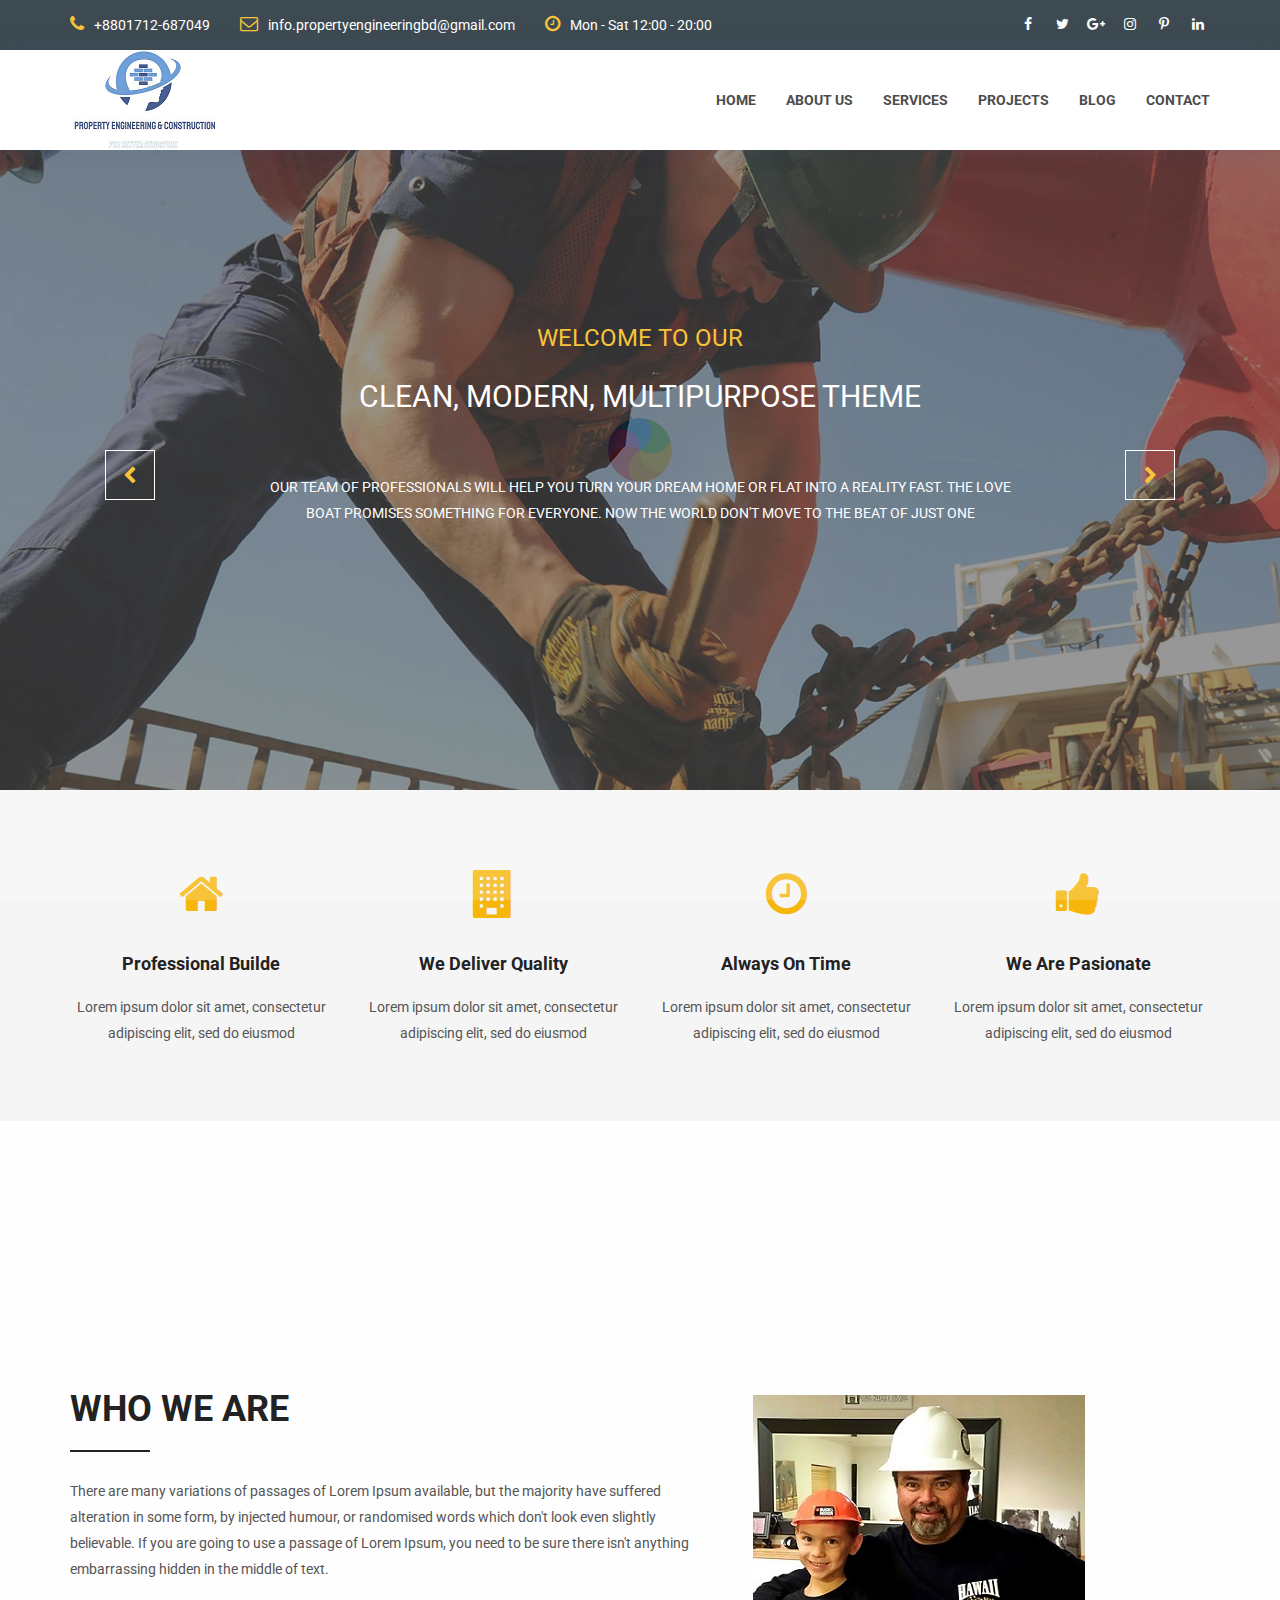
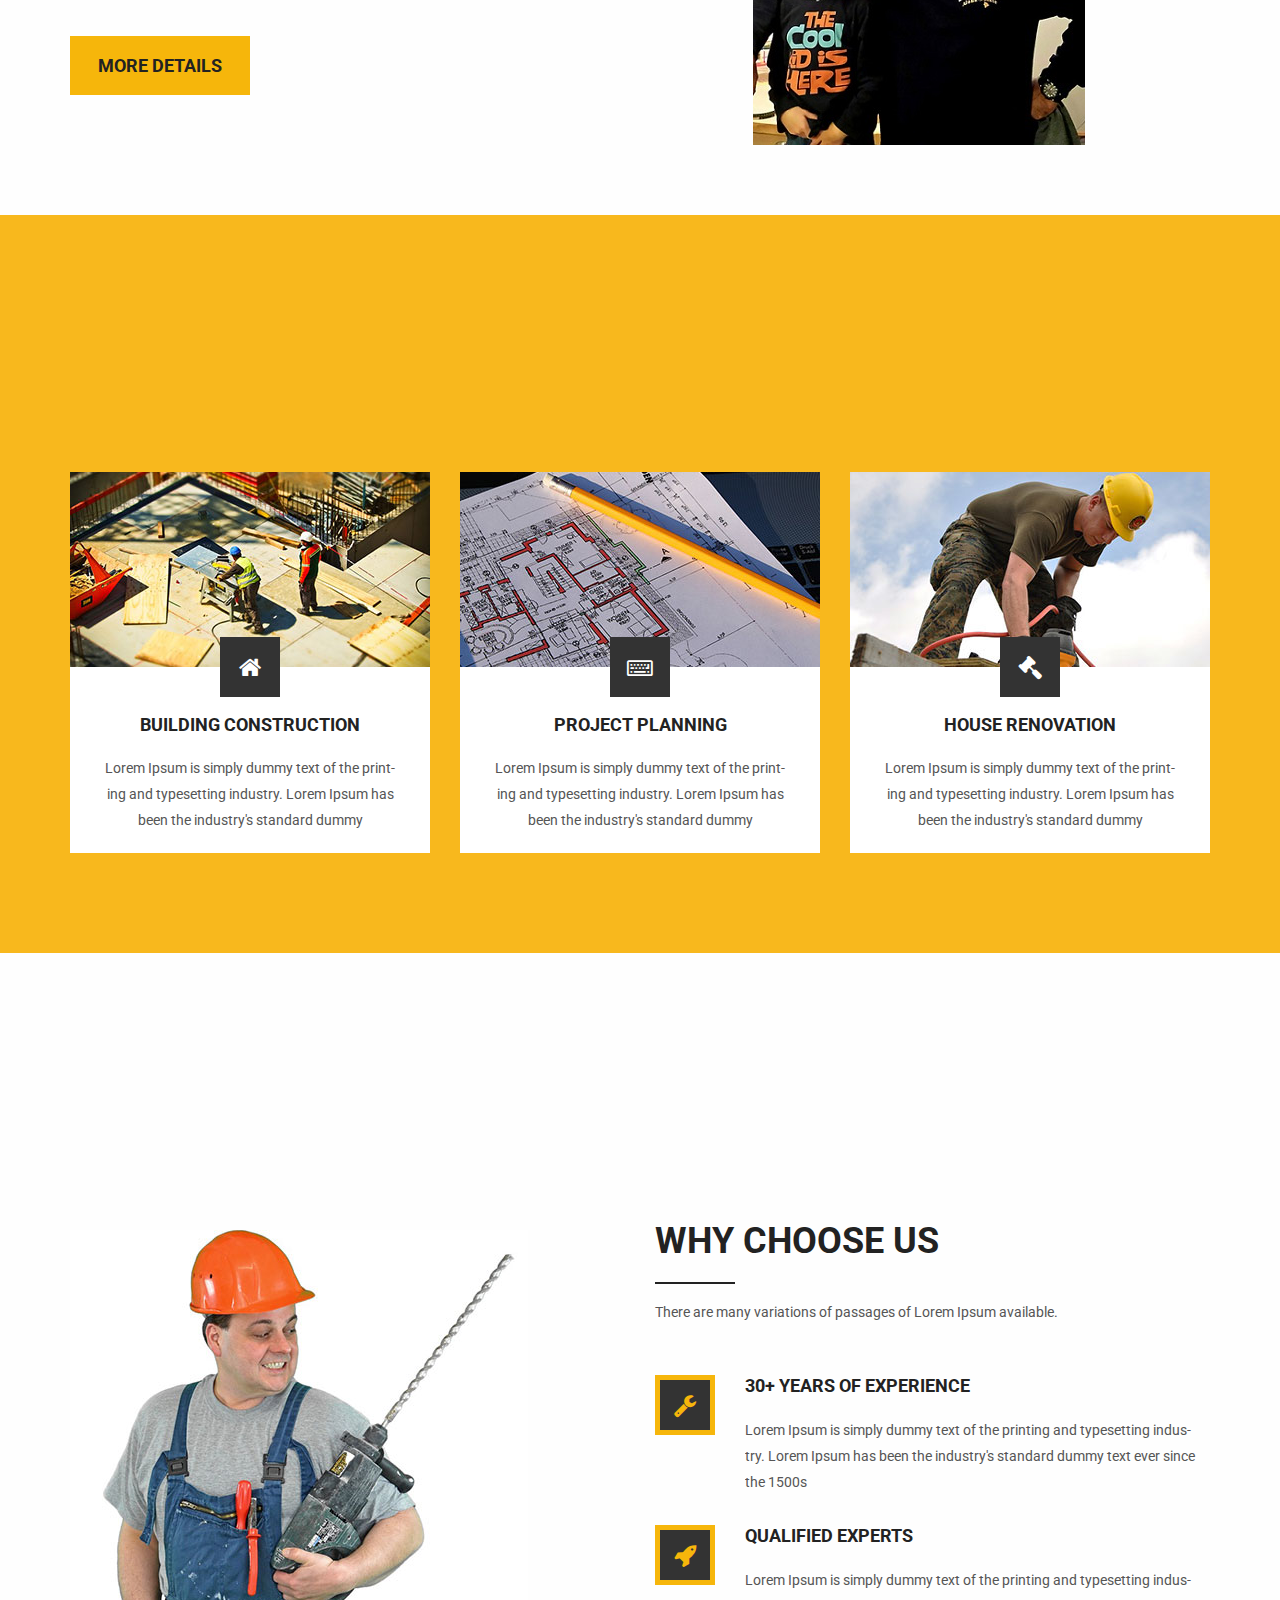
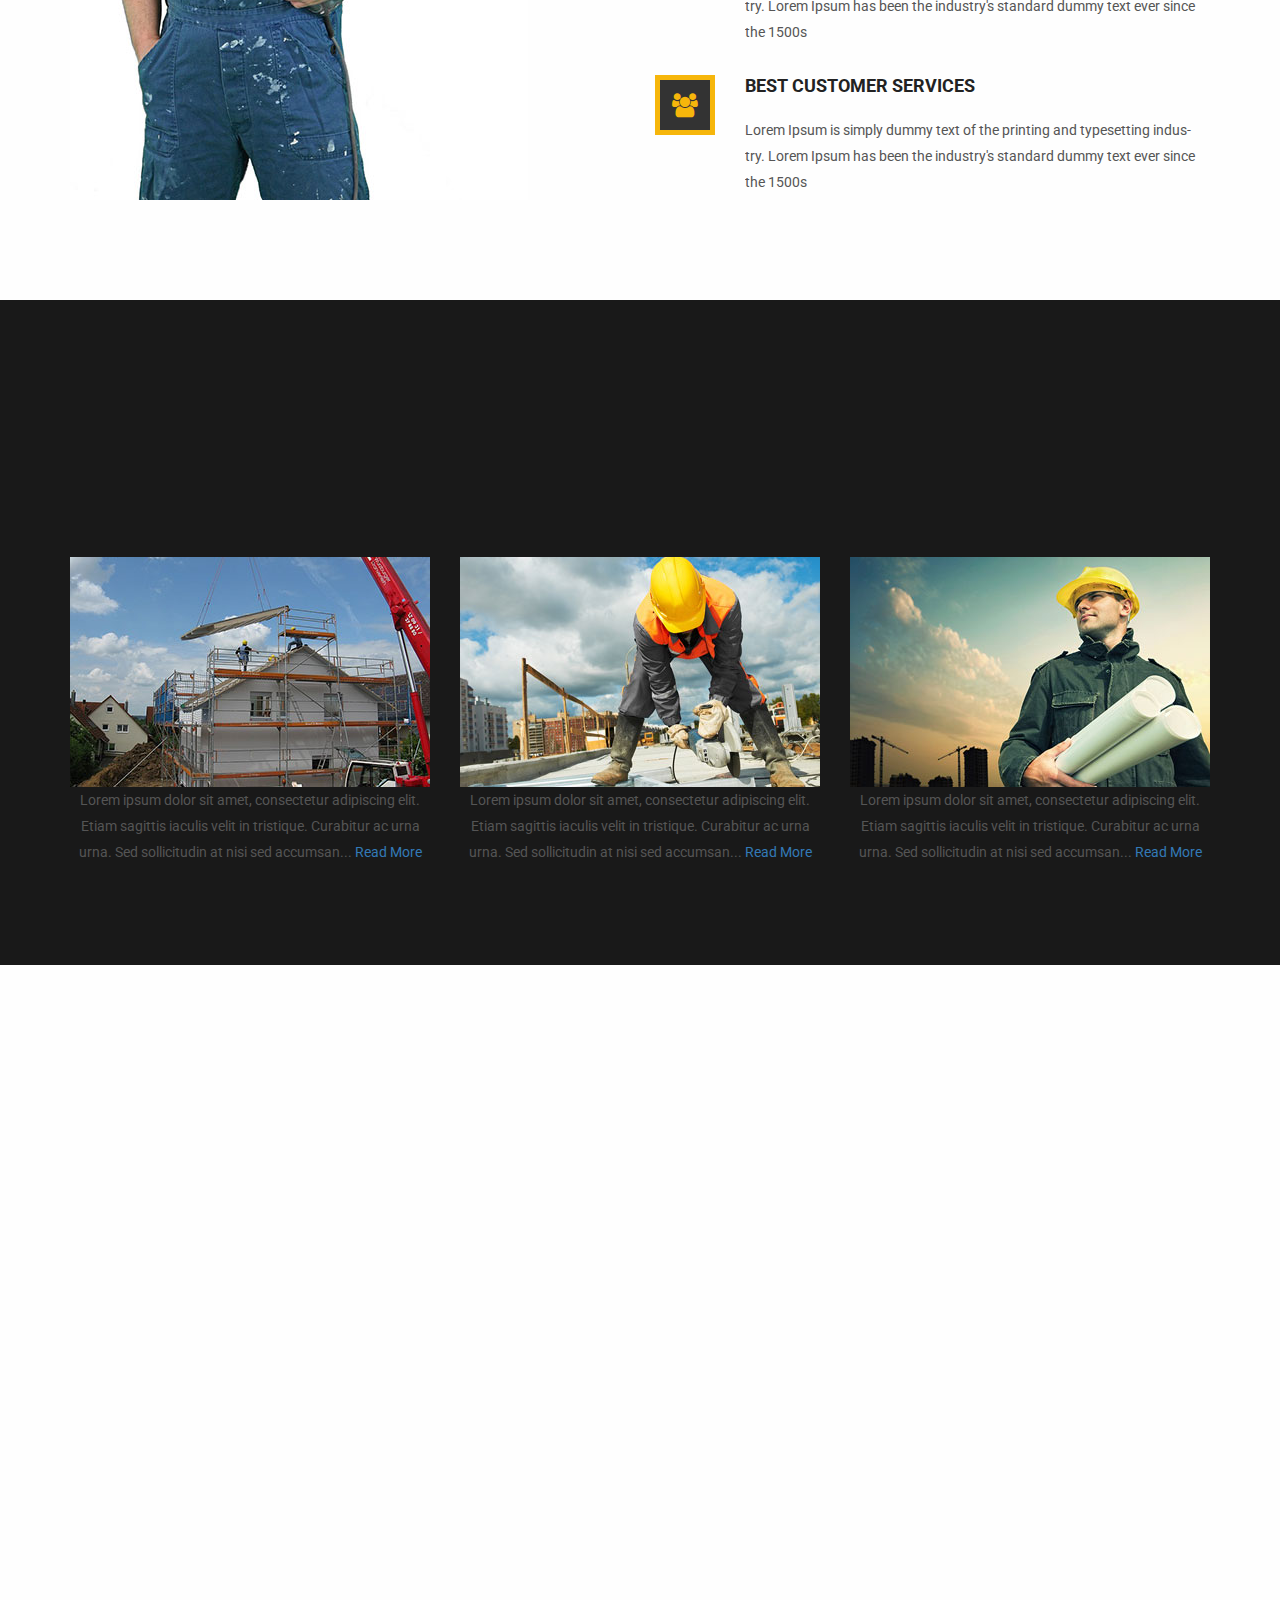
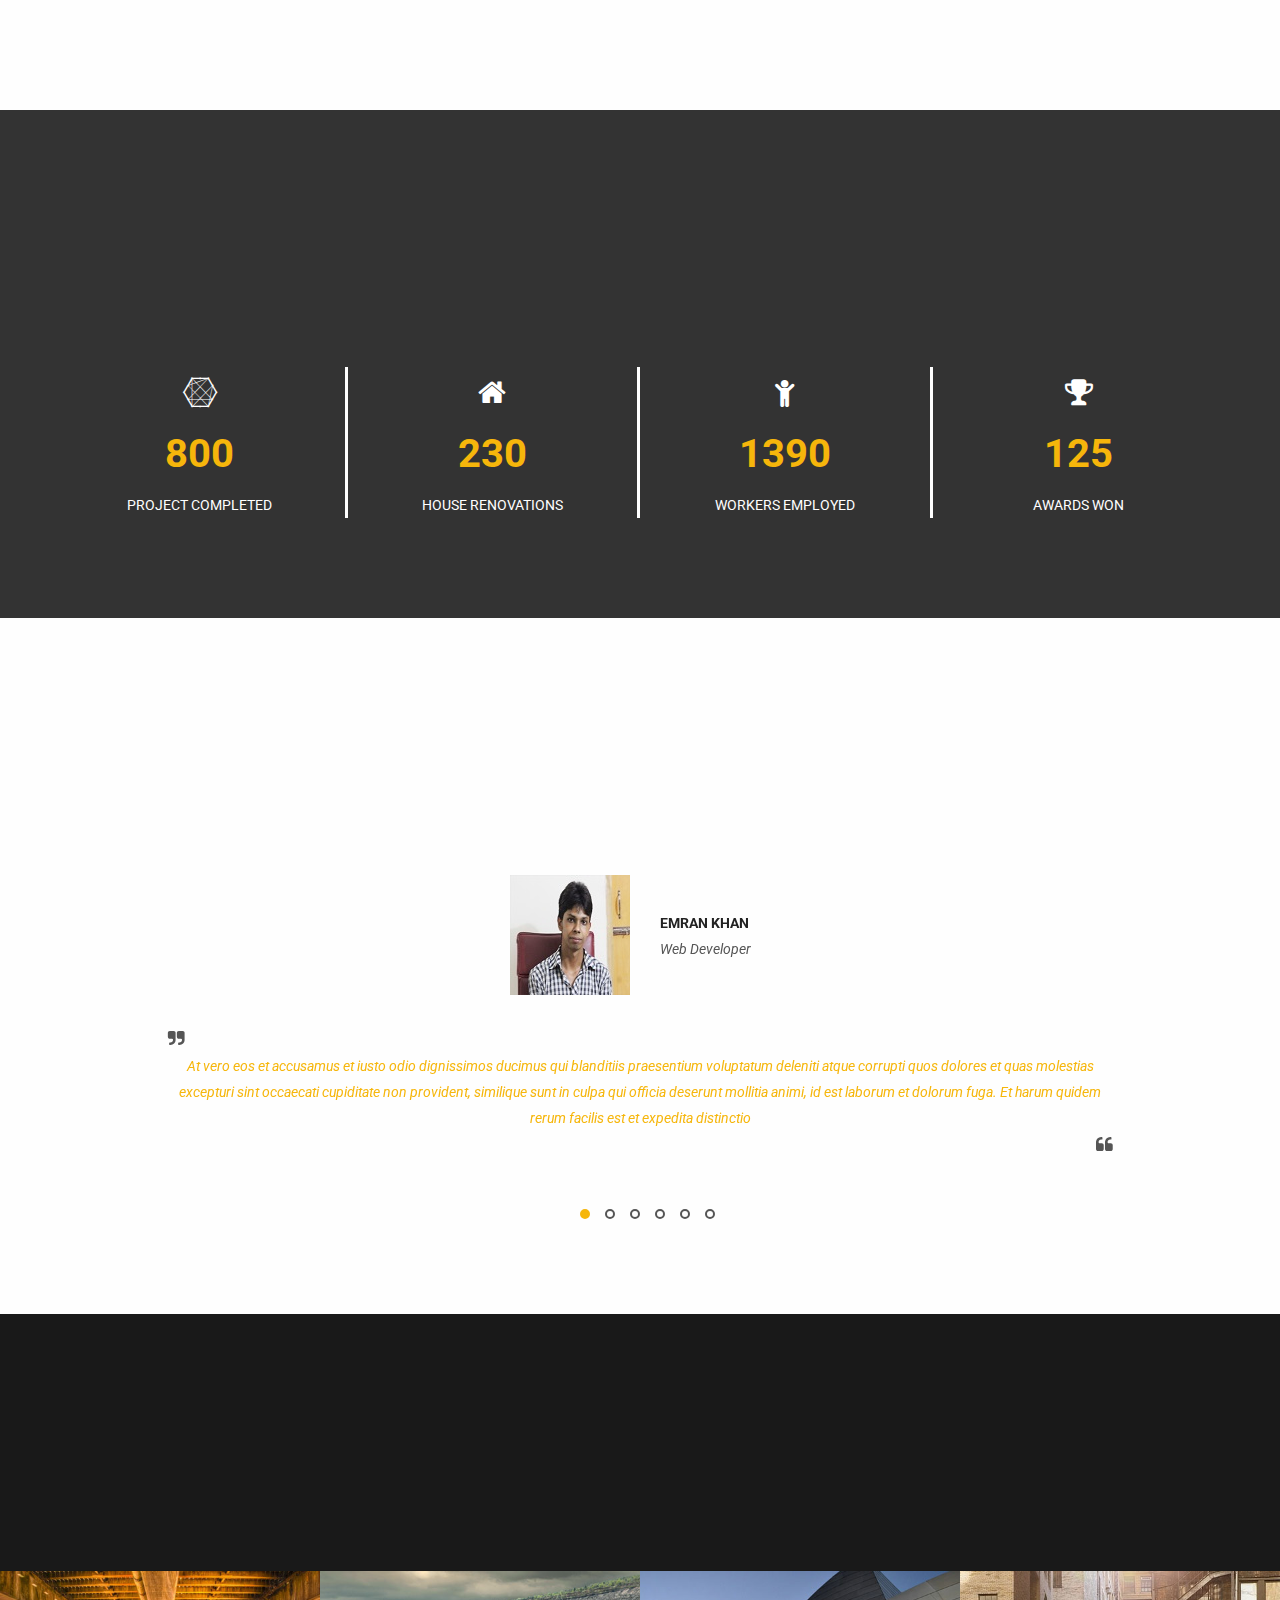
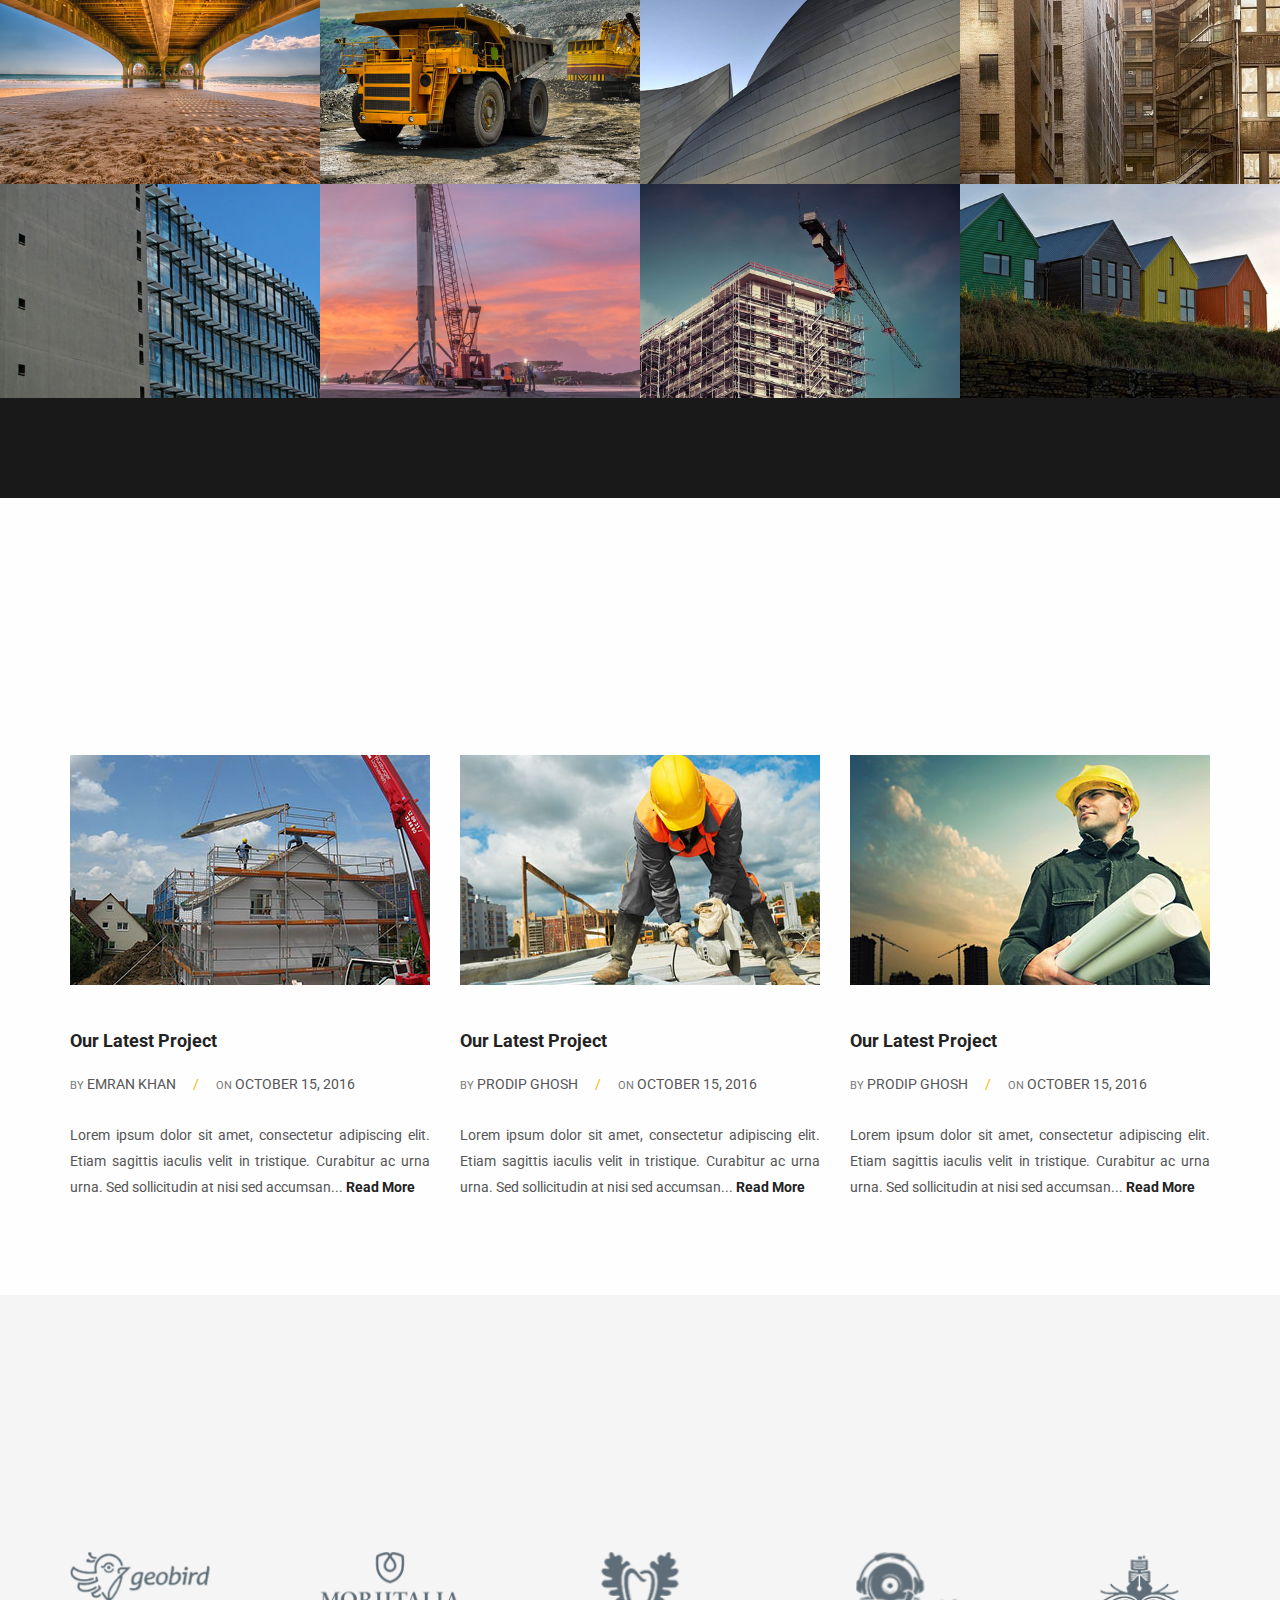
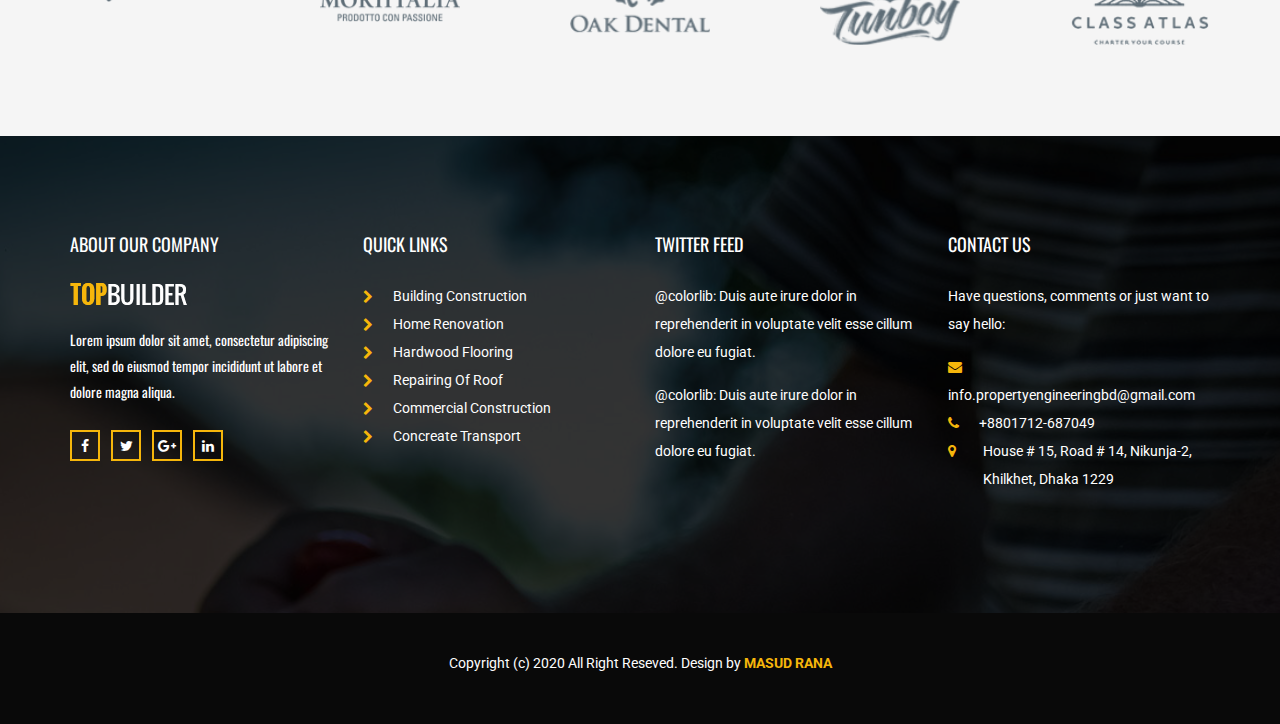
<file: index.html>
<!DOCTYPE html>
<html lang="en">
<head>
    <meta charset="utf-8">
    <meta http-equiv="X-UA-Compatible" content="IE=edge">
	<meta name="keywords" content="HTML, CSS, Jquery">
	<meta name="author" content="S. M. Masud Rana">
    <meta name="viewport" content="width=device-width, initial-scale=1">

    <title>Home</title>

    <!-- Favicon -->
    <link rel="icon" href="images/favicon.png" type="image/x-icon" />
    <!-- Bootstrap CSS -->
    <link href="css/bootstrap.min.css" rel="stylesheet">
    <!-- Animate CSS -->
    <link href="vendors/animate/animate.css" rel="stylesheet">
    <!-- Icon CSS-->
	<link rel="stylesheet" href="vendors/font-awesome/css/font-awesome.min.css">
    <!-- Camera Slider -->
    <link rel="stylesheet" href="vendors/camera-slider/camera.css">
    <!-- Owlcarousel CSS-->
	<link rel="stylesheet" type="text/css" href="vendors/owl_carousel/owl.carousel.css" media="all">

    <!--Theme Styles CSS-->
	<link rel="stylesheet" type="text/css" href="css/style.css" media="all" />

    <!-- WARNING: Respond.js doesn't work if you view the page via file:// -->
    <!--[if lt IE 9]>
    <script src="js/html5shiv.min.js"></script>
    <script src="js/respond.min.js"></script>
    <![endif]-->
</head>
<body>
    <!-- Preloader -->
    <div class="preloader"></div>

	<!-- Top Header_Area -->
	<section class="top_header_area">
	    <div class="container">
            <ul class="nav navbar-nav top_nav">
                <li><a href="#"><i class="fa fa-phone"></i>+8801712-687049</a></li>
                <li><a href="#"><i class="fa fa-envelope-o"></i>info.propertyengineeringbd@gmail.com</a></li>
                <li><a href="#"><i class="fa fa-clock-o"></i>Mon - Sat 12:00 - 20:00</a></li>
            </ul>
            <ul class="nav navbar-nav navbar-right social_nav">
                <li><a href="#"><i class="fa fa-facebook" aria-hidden="true"></i></a></li>
                <li><a href="#"><i class="fa fa-twitter" aria-hidden="true"></i></a></li>
                <li><a href="#"><i class="fa fa-google-plus" aria-hidden="true"></i></a></li>
                <li><a href="#"><i class="fa fa-instagram" aria-hidden="true"></i></a></li>
                <li><a href="#"><i class="fa fa-pinterest-p" aria-hidden="true"></i></a></li>
                <li><a href="#"><i class="fa fa-linkedin" aria-hidden="true"></i></a></li>
            </ul>
	    </div>
	</section>
	<!-- End Top Header_Area -->

	<!-- Header_Area -->
    <nav class="navbar navbar-default header_aera" id="main_navbar">
        <div class="container">
            <!-- searchForm -->
            <div class="searchForm">
                <form action="#" class="row m0">
                    <div class="input-group">
                        <span class="input-group-addon"><i class="fa fa-search"></i></span>
                        <input type="search" name="search" class="form-control" placeholder="Type & Hit Enter">
                        <span class="input-group-addon form_hide"><i class="fa fa-times"></i></span>
                    </div>
                </form>
            </div><!-- End searchForm -->
            <!-- Brand and toggle get grouped for better mobile display -->
            <div class="col-md-2 p0">
                <div class="navbar-header">
                    <button type="button" class="navbar-toggle collapsed" data-toggle="collapse" data-target="#min_navbar">
                    <span class="sr-only">Toggle navigation</span>
                    <span class="icon-bar"></span>
                    <span class="icon-bar"></span>
                    <span class="icon-bar"></span>
                    </button>
                    <a class="navbar-brand" href="index.html"><img src="images/logo/logo.png" alt="logo"></a>
                </div>
            </div>

            <!-- Collect the nav links, forms, and other content for toggling -->
            <div class="col-md-10 p0">
                <div class="collapse navbar-collapse" id="min_navbar">
                    <ul class="nav navbar-nav navbar-right">
                        <li>
                            <a href="index.html">Home</a>                            
                        </li>
                        <li>
                            <a href="about.html">About Us</a>
                        </li>
                        <li>
                            <a href="services.html">Services</a>                            
                        </li>
                        <li><a href="projects.html">Projects</a></li>
                        <li>
                            <a href="blog.html">Blog</a>                            
                        </li>
                        <li><a href="contact.html">Contact</a></li>
                    </ul>
                </div><!-- /.navbar-collapse -->
            </div>
        </div><!-- /.container -->
    </nav>
	<!-- End Header_Area -->

    <!-- Slider area -->
    <section class="slider_area row m0">
        <div class="slider_inner">
            <div data-thumb="images/slider-1.jpg" data-src="images/slider-1.jpg">
                <div class="camera_caption">
                   <div class="container">
                        <h5 class=" wow fadeInUp animated">Welcome to our</h5>
                        <h3 class=" wow fadeInUp animated" data-wow-delay="0.5s">CLEAN, MODERN, MULTIPURPOSE THEME</h3>
                        <p class=" wow fadeInUp animated" data-wow-delay="0.8s">Our team of professionals will help you turn your dream home or flat into a reality fast. The Love Boat promises something for everyone. Now the world don't move to the beat of just one</p>
                        
                   </div>
                </div>
            </div>
            <div data-thumb="images/slider-2.jpg" data-src="images/slider-2.jpg">
                <div class="camera_caption">
                   <div class="container">
                        <h5 class=" wow fadeInUp animated">Welcome to our</h5>
                        <h3 class=" wow fadeInUp animated" data-wow-delay="0.5s">CLEAN ,MODERN, MULTIPURPOSE THEME</h3>
                        <p class=" wow fadeInUp animated" data-wow-delay="0.8s">Our team of professionals will help you turn your dream home or flat into a reality fast. The Love Boat promises something for everyone. Now the world don't move to the beat of just one</p>
                        
                   </div>
                </div>
            </div>
        </div>
    </section>
    <!-- End Slider area -->

    <!-- Professional Builde -->
    <section class="professional_builder row">
        <div class="container">
           <div class="row builder_all">
                <div class="col-md-3 col-sm-6 builder">
                    <i class="fa fa-home" aria-hidden="true"></i>
                    <h4>Professional Builde</h4>
                    <p>Lorem ipsum dolor sit amet, consectetur adipiscing elit, sed do eiusmod </p>
                </div>
                <div class="col-md-3 col-sm-6 builder">
                    <i class="fa fa-building" aria-hidden="true"></i>
                    <h4>We Deliver Quality</h4>
                    <p>Lorem ipsum dolor sit amet, consectetur adipiscing elit, sed do eiusmod </p>
                </div>
                <div class="col-md-3 col-sm-6 builder">
                    <i class="fa fa-clock-o" aria-hidden="true"></i>
                    <h4>Always On Time</h4>
                    <p>Lorem ipsum dolor sit amet, consectetur adipiscing elit, sed do eiusmod </p>
                </div>
                <div class="col-md-3 col-sm-6 builder">
                    <i class="fa fa-thumbs-up" aria-hidden="true"></i>
                    <h4>We Are Pasionate</h4>
                    <p>Lorem ipsum dolor sit amet, consectetur adipiscing elit, sed do eiusmod </p>
                </div>
           </div>
        </div>
    </section>
    <!-- End Professional Builde -->

    <!-- About Us Area -->
    <section class="about_us_area row">
        <div class="container">
            <div class="tittle wow fadeInUp">
                <h2>ABOUT US</h2>
                <h4>Lorem Ipsum is simply dummy text of the printing and typesetting industry</h4>
            </div>
            <div class="row about_row">
                <div class="who_we_area col-md-7 col-sm-6">
                    <div class="subtittle">
                        <h2>WHO WE ARE</h2>
                    </div>
                    <p>There are many variations of passages of Lorem Ipsum available, but the majority have suffered alteration in some form, by injected humour, or randomised words which don't look even slightly believable. If you are going to use a passage of Lorem Ipsum, you need to be sure there isn't anything embarrassing hidden in the middle of text.</p>
                    <a href="#" class="button_all">More Details</a>
                </div>
                <div class="col-md-5 col-sm-6 about_client">
                    <img src="images/about_client_1.jpg" alt="">
                </div>
            </div>
        </div>
    </section>
    <!-- End About Us Area -->

    <!-- What ew offer Area -->
    <section class="what_we_area row">
        <div class="container">
            <div class="tittle wow fadeInUp">
                <h2>WHAT WE OFFER</h2>
                <h4>Lorem Ipsum is simply dummy text of the printing and typesetting industry</h4>
            </div>
            <div class="row construction_iner">
                <div class="col-md-4 col-sm-6 construction">
                   <div class="cns-img">
                        <img src="images/cns-1.jpg" alt="">
                   </div>
                   <div class="cns-content">
                        <i class="fa fa-home" aria-hidden="true"></i>
                        <a href="#">BUILDING CONSTRUCTION</a>
                        <p>Lorem Ipsum is simply dummy text of the print-ing and typesetting industry. Lorem Ipsum has been the industry's standard dummy </p>
                   </div>
                </div>
                <div class="col-md-4 col-sm-6 construction">
                   <div class="cns-img">
                        <img src="images/cns-2.jpg" alt="">
                   </div>
                   <div class="cns-content">
                        <i class="fa fa-keyboard-o" aria-hidden="true"></i>
                        <a href="#">PROJECT PLANNING</a>
                        <p>Lorem Ipsum is simply dummy text of the print-ing and typesetting industry. Lorem Ipsum has been the industry's standard dummy </p>
                   </div>
                </div>
                <div class="col-md-4 col-sm-6 construction">
                   <div class="cns-img">
                        <img src="images/cns-3.jpg" alt="">
                   </div>
                   <div class="cns-content">
                        <i class="fa fa-gavel" aria-hidden="true"></i>
                        <a href="#">HOUSE RENOVATION</a>
                        <p>Lorem Ipsum is simply dummy text of the print-ing and typesetting industry. Lorem Ipsum has been the industry's standard dummy </p>
                   </div>
                </div>
            </div>
        </div>
    </section>
    <!-- End What ew offer Area -->

    <!-- Our Features Area -->
    <section class="our_feature_area">
        <div class="container">
            <div class="tittle wow fadeInUp">
                <h2>Our Features</h2>
                <h4>Lorem Ipsum is simply dummy text of the printing and typesetting industry</h4>
            </div>
            <div class="feature_row row">
                <div class="col-md-6 feature_img">
                    <img src="images/feature-man.jpg" alt="">
                </div>
                <div class="col-md-6 feature_content">
                    <div class="subtittle">
                        <h2>WHY CHOOSE US</h2>
                        <h5>There are many variations of passages of Lorem Ipsum available.</h5>
                    </div>
                    <div class="media">
                        <div class="media-left">
                            <a href="#">
                                <i class="fa fa-wrench" aria-hidden="true"></i>
                            </a>
                        </div>
                        <div class="media-body">
                            <a href="#">30+ YEARS OF EXPERIENCE</a>
                            <p>Lorem Ipsum is simply dummy text of the printing and typesetting indus-try. Lorem Ipsum has been the industry's standard dummy text ever since the 1500s</p>
                        </div>
                    </div>
                    <div class="media">
                        <div class="media-left">
                            <a href="#">
                                <i class="fa fa-rocket" aria-hidden="true"></i>
                            </a>
                        </div>
                        <div class="media-body">
                            <a href="#">QUALIFIED EXPERTS</a>
                            <p>Lorem Ipsum is simply dummy text of the printing and typesetting indus-try. Lorem Ipsum has been the industry's standard dummy text ever since the 1500s</p>
                        </div>
                    </div>
                    <div class="media">
                        <div class="media-left">
                            <a href="#">
                                <i class="fa fa-users" aria-hidden="true"></i>
                            </a>
                        </div>
                        <div class="media-body">
                            <a href="#">Best Customer Services</a>
                            <p>Lorem Ipsum is simply dummy text of the printing and typesetting indus-try. Lorem Ipsum has been the industry's standard dummy text ever since the 1500s</p>
                        </div>
                    </div>
                </div>
            </div>
        </div>
    </section>
    <!-- End Our Features Area -->

    <!-- Our Services Area -->
    <section class="our_services_area featured_works row" data-stellar-background-ratio="0.3">
        <div class="container">
            <div class="tittle wow fadeInUp">
                <h2>Our Latest Projects</h2>
                <h4>Lorem Ipsum is simply dummy text of the printing and typesetting industry</h4>
            </div>
            <div class="row latest_blog featured_gallery">
                <div class="col-md-4 col-sm-6 blog_content">
					<div class="gallery_iner p0">
						<img src="images/blog/lb-1.jpg" alt="">
						<div class="gallery_hover">
							<h4>Bolt Apartments</h4>
							<a href="#">VIEW PROJECT</a>
						</div>					
					</div>                    
                    <p>Lorem ipsum dolor sit amet, consectetur adipiscing elit. Etiam sagittis iaculis velit in tristique. Curabitur ac urna urna. Sed sollicitudin at nisi sed accumsan... <a href="#">Read More</a></p>
                </div>
                <div class="col-md-4 col-sm-6 blog_content">
                    <div class="gallery_iner p0">
						<img src="images/blog/lb-2.jpg" alt="">
						<div class="gallery_hover">
							<h4>Bolt Apartments</h4>
							<a href="#">VIEW PROJECT</a>
						</div>					
					</div> 
                    <p>Lorem ipsum dolor sit amet, consectetur adipiscing elit. Etiam sagittis iaculis velit in tristique. Curabitur ac urna urna. Sed sollicitudin at nisi sed accumsan... <a href="#">Read More</a></p>
                </div>
                <div class="col-md-4 col-sm-6 blog_content">
                    <div class="gallery_iner p0">
						<img src="images/blog/lb-3.jpg" alt="">
						<div class="gallery_hover">
							<h4>Bolt Apartments</h4>
							<a href="#">VIEW PROJECT</a>
						</div>					
					</div> 
                    <p>Lorem ipsum dolor sit amet, consectetur adipiscing elit. Etiam sagittis iaculis velit in tristique. Curabitur ac urna urna. Sed sollicitudin at nisi sed accumsan... <a href="#">Read More</a></p>
                </div>
            </div>
        </div>
    </section>
    <!-- End Our Services Area -->

    <!-- Our Team Area -->
    <section class="our_team_area">
        <div class="container">
            <div class="tittle wow fadeInUp">
                <h2>Our Team</h2>
                <h4>Lorem Ipsum is simply dummy text of the printing and typesetting industry</h4>
            </div>
            <div class="row team_row">
                <div class="col-md-3 col-sm-6 wow fadeInUp">
                   <div class="team_membar">
                        <img src="images/team/tm-1.jpg" alt="">
                        <div class="team_content">
                            <ul>
                                <li><a href="#"><i class="fa fa-facebook" aria-hidden="true"></i></a></li>
                                <li><a href="#"><i class="fa fa-twitter" aria-hidden="true"></i></a></li>
                                <li><a href="#"><i class="fa fa-linkedin" aria-hidden="true"></i></a></li>
                            </ul>
                            <a href="#" class="name">Prodip Ghosh</a>
                            <h6>Founder &amp; CEO</h6>
                        </div>
                   </div>
                </div>
                <div class="col-md-3 col-sm-6 wow fadeInUp" data-wow-delay="0.2s">
                   <div class="team_membar">
                        <img src="images/team/tm-2.jpg" alt="">
                        <div class="team_content">
                            <ul>
                                <li><a href="#"><i class="fa fa-facebook" aria-hidden="true"></i></a></li>
                                <li><a href="#"><i class="fa fa-twitter" aria-hidden="true"></i></a></li>
                                <li><a href="#"><i class="fa fa-linkedin" aria-hidden="true"></i></a></li>
                            </ul>
                            <a href="#" class="name">Emran Khan</a>
                            <h6>Web-Developer</h6>
                        </div>
                   </div>
                </div>
                <div class="col-md-3 col-sm-6 wow fadeInUp" data-wow-delay="0.3s">
                   <div class="team_membar">
                        <img src="images/team/tm-3.jpg" alt="">
                        <div class="team_content">
                            <ul>
                                <li><a href="#"><i class="fa fa-facebook" aria-hidden="true"></i></a></li>
                                <li><a href="#"><i class="fa fa-twitter" aria-hidden="true"></i></a></li>
                                <li><a href="#"><i class="fa fa-linkedin" aria-hidden="true"></i></a></li>
                            </ul>
                            <a href="#" class="name">Prodip Ghosh</a>
                            <h6>Founder &amp; CEO</h6>
                        </div>
                   </div>
                </div>
                <div class="col-md-3 col-sm-6 wow fadeInUp" data-wow-delay="0.4s">
                   <div class="team_membar">
                        <img src="images/team/tm-4.jpg" alt="">
                        <div class="team_content">
                            <ul>
                                <li><a href="#"><i class="fa fa-facebook" aria-hidden="true"></i></a></li>
                                <li><a href="#"><i class="fa fa-twitter" aria-hidden="true"></i></a></li>
                                <li><a href="#"><i class="fa fa-linkedin" aria-hidden="true"></i></a></li>
                            </ul>
                            <a href="#" class="name">Jakaria Khan</a>
                            <h6>Founder &amp; CEO</h6>
                        </div>
                   </div>
                </div>
            </div>
        </div>
    </section>
    <!-- End Our Team Area -->

    <!-- Our Achievments Area -->
    <section class="our_achievments_area" data-stellar-background-ratio="0.3">
        <div class="container">
            <div class="tittle wow fadeInUp">
                <h2>Our Achievments</h2>
                <h4>Lorem Ipsum is simply dummy text of the printing and typesetting industry</h4>
            </div>
            <div class="achievments_row row">
                <div class="col-md-3 col-sm-6 p0 completed">
                    <i class="fa fa-connectdevelop" aria-hidden="true"></i>
                    <span class="counter">800</span>
                    <h6>PROJECT COMPLETED</h6>
                </div>
                <div class="col-md-3 col-sm-6 p0 completed">
                    <i class="fa fa-home" aria-hidden="true"></i>
                    <span class="counter">230</span>
                    <h6>HOUSE RENOVATIONS</h6>
                </div>
                <div class="col-md-3 col-sm-6 p0 completed">
                    <i class="fa fa-child" aria-hidden="true"></i>
                    <span class="counter">1390</span>
                    <h6>WORKERS EMPLOYED</h6>
                </div>
                <div class="col-md-3 col-sm-6 p0 completed">
                    <i class="fa fa-trophy" aria-hidden="true"></i>
                    <span class="counter">125</span>
                    <h6>AWARDS WON</h6>
                </div>
            </div>
        </div>
    </section>
    <!-- End Our Achievments Area -->

    <!-- Our Testimonial Area -->
    <section class="testimonial_area row">
        <div class="container">
            <div class="tittle wow fadeInUp">
                <h2>Our TESTIMONIALS</h2>
                <h4>Lorem Ipsum is simply dummy text of the printing and typesetting industry</h4>
            </div>
            <div class="testimonial_carosel">
                <div class="item">
                    <div class="media">
                        <div class="media-left">
                            <a href="#">
                                <img class="media-object" src="images/testimonial-2.jpg" alt="">
                            </a>
                        </div>
                        <div class="media-body">
                            <h4 class="media-heading">Emran Khan</h4>
                            <h6>Web Developer</h6>
                        </div>
                    </div>
                    <p><i class="fa fa-quote-right" aria-hidden="true"></i>At vero eos et accusamus et iusto odio dignissimos ducimus qui blanditiis praesentium voluptatum deleniti atque corrupti quos dolores et quas molestias excepturi sint occaecati cupiditate non provident, similique sunt in culpa qui officia deserunt mollitia animi, id est laborum et dolorum fuga. Et harum quidem rerum facilis est et expedita distinctio<i class="fa fa-quote-left" aria-hidden="true"></i></p>
                </div>
                <div class="item">
                    <div class="media">
                        <div class="media-left">
                            <a href="#">
                                <img class="media-object" src="images/testimonial-3.jpg" alt="">
                            </a>
                        </div>
                        <div class="media-body">
                            <h4 class="media-heading">Emran Khan</h4>
                            <h6>Web Developer</h6>
                        </div>
                    </div>
                    <p><i class="fa fa-quote-right" aria-hidden="true"></i>At vero eos et accusamus et iusto odio dignissimos ducimus qui blanditiis praesentium voluptatum deleniti atque corrupti quos dolores et quas molestias excepturi sint occaecati cupiditate non provident, similique sunt in culpa qui officia deserunt mollitia animi, id est laborum et dolorum fuga. Et harum quidem rerum facilis est et expedita distinctio<i class="fa fa-quote-left" aria-hidden="true"></i></p>
                </div>
                <div class="item">
                    <div class="media">
                        <div class="media-left">
                            <a href="#">
                                <img class="media-object" src="images/testimonial-1.jpg" alt="">
                            </a>
                        </div>
                        <div class="media-body">
                            <h4 class="media-heading">Prodip ghosht</h4>
                            <h6>Brand Manager</h6>
                        </div>
                    </div>
                    <p><i class="fa fa-quote-right" aria-hidden="true"></i>At vero eos et accusamus et iusto odio dignissimos ducimus qui blanditiis praesentium voluptatum deleniti atque corrupti quos dolores et quas molestias excepturi sint occaecati cupiditate non provident, similique sunt in culpa qui officia deserunt mollitia animi, id est laborum et dolorum fuga. Et harum quidem rerum facilis est et expedita distinctio<i class="fa fa-quote-left" aria-hidden="true"></i></p>
                </div>
                <div class="item">
                    <div class="media">
                        <div class="media-left">
                            <a href="#">
                                <img class="media-object" src="images/testimonial-2.jpg" alt="">
                            </a>
                        </div>
                        <div class="media-body">
                            <h4 class="media-heading">Jakaria Khan</h4>
                            <h6>Brand Manager</h6>
                        </div>
                    </div>
                    <p><i class="fa fa-quote-right" aria-hidden="true"></i>At vero eos et accusamus et iusto odio dignissimos ducimus qui blanditiis praesentium voluptatum deleniti atque corrupti quos dolores et quas molestias excepturi sint occaecati cupiditate non provident, similique sunt in culpa qui officia deserunt mollitia animi, id est laborum et dolorum fuga. Et harum quidem rerum facilis est et expedita distinctio<i class="fa fa-quote-left" aria-hidden="true"></i></p>
                </div>
                <div class="item">
                    <div class="media">
                        <div class="media-left">
                            <a href="#">
                                <img class="media-object" src="images/testimonial-1.jpg" alt="">
                            </a>
                        </div>
                        <div class="media-body">
                            <h4 class="media-heading">Prodip ghosht</h4>
                            <h6>Brand Manager</h6>
                        </div>
                    </div>
                    <p><i class="fa fa-quote-right" aria-hidden="true"></i>At vero eos et accusamus et iusto odio dignissimos ducimus qui blanditiis praesentium voluptatum deleniti atque corrupti quos dolores et quas molestias excepturi sint occaecati cupiditate non provident, similique sunt in culpa qui officia deserunt mollitia animi, id est laborum et dolorum fuga. Et harum quidem rerum facilis est et expedita distinctio<i class="fa fa-quote-left" aria-hidden="true"></i></p>
                </div>
                <div class="item">
                    <div class="media">
                        <div class="media-left">
                            <a href="#">
                                <img class="media-object" src="images/testimonial-2.jpg" alt="">
                            </a>
                        </div>
                        <div class="media-body">
                            <h4 class="media-heading">Jakaria Khan</h4>
                            <h6>Brand Manager</h6>
                        </div>
                    </div>
                    <p><i class="fa fa-quote-right" aria-hidden="true"></i>At vero eos et accusamus et iusto odio dignissimos ducimus qui blanditiis praesentium voluptatum deleniti atque corrupti quos dolores et quas molestias excepturi sint occaecati cupiditate non provident, similique sunt in culpa qui officia deserunt mollitia animi, id est laborum et dolorum fuga. Et harum quidem rerum facilis est et expedita distinctio<i class="fa fa-quote-left" aria-hidden="true"></i></p>
                </div>
            </div>
        </div>
    </section>
    <!-- End Our testimonial Area -->

    <!-- Our Featured Works Area -->
    <section class="featured_works row" data-stellar-background-ratio="0.3">
        <div class="tittle wow fadeInUp">
            <h2>Memorable Moments</h2>
            <h4>Lorem Ipsum is simply dummy text of the printing and typesetting industry</h4>
        </div>
        <div class="featured_gallery">
            <div class="col-md-3 col-sm-4 col-xs-6 gallery_iner p0">
                <img src="images/gallery/gl-1.jpg" alt="">
                <div class="gallery_hover">
                    <h4>Bolt Apartments</h4>
                    <a href="#">VIEW PROJECT</a>
                </div>
            </div>
            <div class="col-md-3 col-sm-4 col-xs-6 gallery_iner p0">
                <img src="images/gallery/gl-2.jpg" alt="">
                <div class="gallery_hover">
                    <h4>Bolt Apartments</h4>
                    <a href="#">VIEW PROJECT</a>
                </div>
            </div>
            <div class="col-md-3 col-sm-4 col-xs-6 gallery_iner p0">
                <img src="images/gallery/gl-3.jpg" alt="">
                <div class="gallery_hover">
                    <h4>Bolt Apartments</h4>
                    <a href="#">VIEW PROJECT</a>
                </div>
            </div>
            <div class="col-md-3 col-sm-4 col-xs-6 gallery_iner p0">
                <img src="images/gallery/gl-4.jpg" alt="">
                <div class="gallery_hover">
                    <h4>Bolt Apartments</h4>
                    <a href="#">VIEW PROJECT</a>
                </div>
            </div>
            <div class="col-md-3 col-sm-4 col-xs-6 gallery_iner p0">
                <img src="images/gallery/gl-5.jpg" alt="">
                <div class="gallery_hover">
                    <h4>Bolt Apartments</h4>
                    <a href="#">VIEW PROJECT</a>
                </div>
            </div>
            <div class="col-md-3 col-sm-4 col-xs-6 gallery_iner p0">
                <img src="images/gallery/gl-6.jpg" alt="">
                <div class="gallery_hover">
                    <h4>Bolt Apartments</h4>
                    <a href="#">VIEW PROJECT</a>
                </div>
            </div>
            <div class="col-md-3 col-sm-4 col-xs-6 gallery_iner p0">
                <img src="images/gallery/gl-7.jpg" alt="">
                <div class="gallery_hover">
                    <h4>Bolt Apartments</h4>
                    <a href="#">VIEW PROJECT</a>
                </div>
            </div>
            <div class="col-md-3 col-sm-4 col-xs-6 gallery_iner p0">
                <img src="images/gallery/gl-8.jpg" alt="">
                <div class="gallery_hover">
                    <h4>Bolt Apartments</h4>
                    <a href="#">VIEW PROJECT</a>
                </div>
            </div>
        </div>
    </section>
    <!-- End Our Featured Works Area -->

    <!-- Our Latest Blog Area -->
    <section class="latest_blog_area">
        <div class="container">
            <div class="tittle wow fadeInUp">
                <h2>Our Latest Blog</h2>
                <h4>Lorem Ipsum is simply dummy text of the printing and typesetting industry</h4>
            </div>
            <div class="row latest_blog">
                <div class="col-md-4 col-sm-6 blog_content">
                    <img src="images/blog/lb-1.jpg" alt="">
                    <a href="#" class="blog_heading">Our Latest Project</a>
                    <h4><small>by  </small><a href="#">Emran Khan</a><span>/</span><small>ON </small> October 15, 2016</h4>
                    <p>Lorem ipsum dolor sit amet, consectetur adipiscing elit. Etiam sagittis iaculis velit in tristique. Curabitur ac urna urna. Sed sollicitudin at nisi sed accumsan... <a href="#">Read More</a></p>
                </div>
                <div class="col-md-4 col-sm-6 blog_content">
                    <img src="images/blog/lb-2.jpg" alt="">
                    <a href="#" class="blog_heading">Our Latest Project</a>
                    <h4><small>by  </small><a href="#">Prodip Ghosh</a><span>/</span><small>ON </small> October 15, 2016</h4>
                    <p>Lorem ipsum dolor sit amet, consectetur adipiscing elit. Etiam sagittis iaculis velit in tristique. Curabitur ac urna urna. Sed sollicitudin at nisi sed accumsan... <a href="#">Read More</a></p>
                </div>
                <div class="col-md-4 col-sm-6 blog_content">
                    <img src="images/blog/lb-3.jpg" alt="">
                    <a href="#" class="blog_heading">Our Latest Project</a>
                    <h4><small>by  </small><a href="#">Prodip Ghosh</a><span>/</span><small>ON </small> October 15, 2016</h4>
                    <p>Lorem ipsum dolor sit amet, consectetur adipiscing elit. Etiam sagittis iaculis velit in tristique. Curabitur ac urna urna. Sed sollicitudin at nisi sed accumsan... <a href="#">Read More</a></p>
                </div>
            </div>
        </div>
    </section>
    <!-- End Our Latest Blog Area -->

    <!-- Our Partners Area -->
    <section class="our_partners_area">
        <div class="container">
            <div class="tittle wow fadeInUp">
                <h2>Our Partners</h2>
                <h4>Lorem Ipsum is simply dummy text of the printing and typesetting industry</h4>
            </div>
            <div class="partners">
                <div class="item"><img src="images/client_logo/client_logo-1.png" alt=""></div>
                <div class="item"><img src="images/client_logo/client_logo-2.png" alt=""></div>
                <div class="item"><img src="images/client_logo/client_logo-3.png" alt=""></div>
                <div class="item"><img src="images/client_logo/client_logo-4.png" alt=""></div>
                <div class="item"><img src="images/client_logo/client_logo-5.png" alt=""></div>
            </div>
        </div>
    </section>
    <!-- End Our Partners Area -->

    <!-- Footer Area -->
    <footer class="footer_area">
        <div class="container">
            <div class="footer_row row">
                <div class="col-md-3 col-sm-6 footer_about">
                    <h2>ABOUT OUR COMPANY</h2>
                    <img src="images/footer-logo.png" alt="">
                    <p>Lorem ipsum dolor sit amet, consectetur adipiscing elit, sed do eiusmod tempor incididunt ut labore et dolore magna aliqua.</p>
                    <ul class="socail_icon">
                        <li><a href="#"><i class="fa fa-facebook" aria-hidden="true"></i></a></li>
                        <li><a href="#"><i class="fa fa-twitter" aria-hidden="true"></i></a></li>
                        <li><a href="#"><i class="fa fa-google-plus" aria-hidden="true"></i></a></li>
                        <li><a href="#"><i class="fa fa-linkedin" aria-hidden="true"></i></a></li>
                    </ul>
                </div>
                <div class="col-md-3 col-sm-6 footer_about quick">
                    <h2>Quick links</h2>
                    <ul class="quick_link">
                        <li><a href="#"><i class="fa fa-chevron-right"></i>Building Construction</a></li>
                        <li><a href="#"><i class="fa fa-chevron-right"></i>Home Renovation</a></li>
                        <li><a href="#"><i class="fa fa-chevron-right"></i>Hardwood Flooring</a></li>
                        <li><a href="#"><i class="fa fa-chevron-right"></i>Repairing Of Roof</a></li>
                        <li><a href="#"><i class="fa fa-chevron-right"></i>Commercial Construction</a></li>
                        <li><a href="#"><i class="fa fa-chevron-right"></i>Concreate Transport</a></li>
                    </ul>
                </div>
                <div class="col-md-3 col-sm-6 footer_about">
                    <h2>Twitter Feed</h2>
                    <a href="#" class="twitter">@colorlib: Duis aute irure dolor in reprehenderit in voluptate velit esse cillum dolore eu fugiat.</a>
                    <a href="#" class="twitter">@colorlib: Duis aute irure dolor in reprehenderit in voluptate velit esse cillum dolore eu fugiat.</a>
                </div>
                <div class="col-md-3 col-sm-6 footer_about">
                    <h2>CONTACT US</h2>
                    <address>
                        <p>Have questions, comments or just want to say hello:</p>
                        <ul class="my_address">
                            <li><a href="#"><i class="fa fa-envelope" aria-hidden="true"></i>info.propertyengineeringbd@gmail.com</a></li>
                            <li><a href="#"><i class="fa fa-phone" aria-hidden="true"></i>+8801712-687049</a></li>
                            <li><a href="#"><i class="fa fa-map-marker" aria-hidden="true"></i><span>House # 15, Road # 14, Nikunja-2, Khilkhet, Dhaka 1229 </span></a></li>
                        </ul>
                    </address>
                </div>
            </div>
        </div>
        <div class="copyright_area">
			Copyright (c) 2020 All Right Reseved. Design by <a href='#'>Masud Rana</a>
			<div style='font-size:1px; opacity:0; margin: 0; padding:0; line-height:6px;'>
            CCopyright 2017 All rights reserved. Designed by <a href="https://colorlib.com">Colorlib.</a>
			</div>
        </div>
    </footer>
    <!-- End Footer Area -->

    <!-- jQuery JS -->
    <script src="js/jquery-1.12.0.min.js"></script>
    <!-- Bootstrap JS -->
    <script src="js/bootstrap.min.js"></script>
    <!-- Animate JS -->
    <script src="vendors/animate/wow.min.js"></script>
    <!-- Camera Slider -->
    <script src="vendors/camera-slider/jquery.easing.1.3.js"></script>
    <script src="vendors/camera-slider/camera.min.js"></script>
    <!-- Isotope JS -->
    <script src="vendors/isotope/imagesloaded.pkgd.min.js"></script>
    <script src="vendors/isotope/isotope.pkgd.min.js"></script>
    <!-- Progress JS -->
    <script src="vendors/Counter-Up/jquery.counterup.min.js"></script>
    <script src="vendors/Counter-Up/waypoints.min.js"></script>
    <!-- Owlcarousel JS -->
    <script src="vendors/owl_carousel/owl.carousel.min.js"></script>
    <!-- Stellar JS -->
    <script src="vendors/stellar/jquery.stellar.js"></script>
    <!-- Theme JS -->
    <script src="js/theme.js"></script>
</body>
</html>
</file>
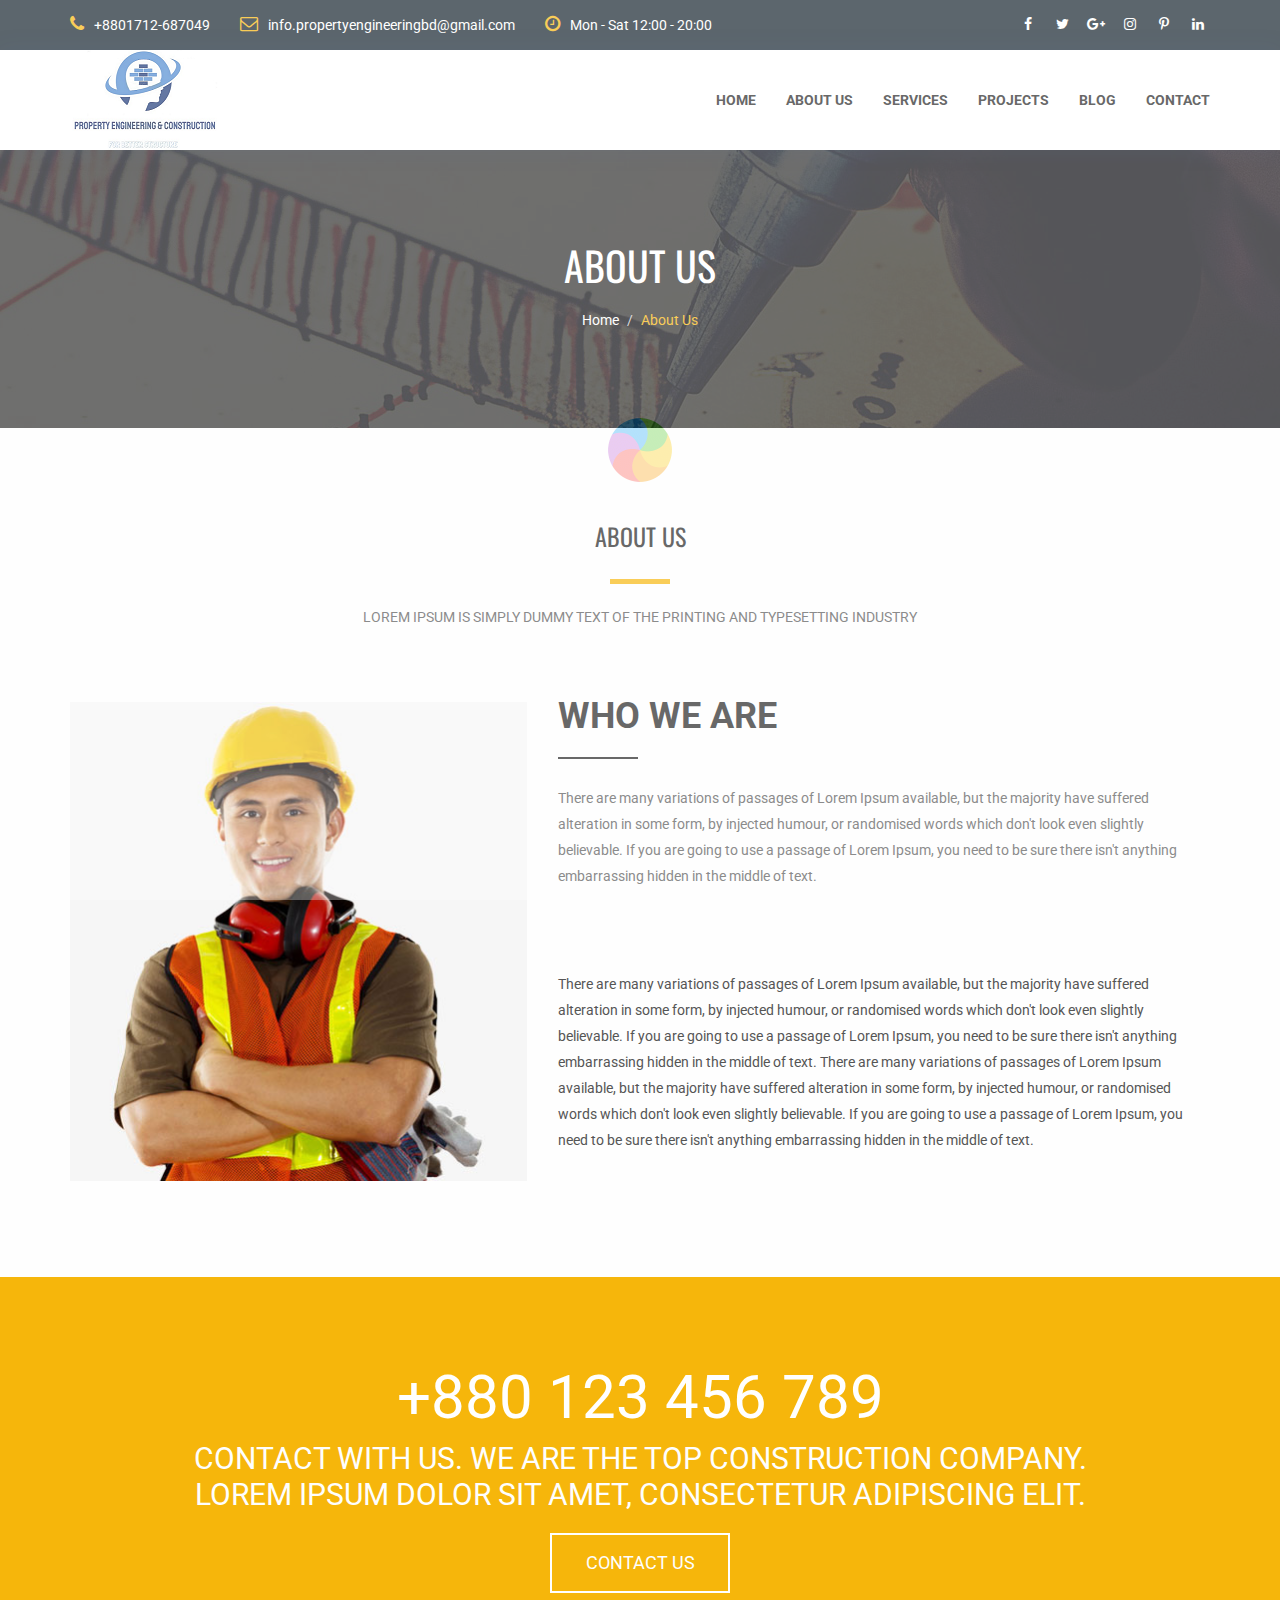
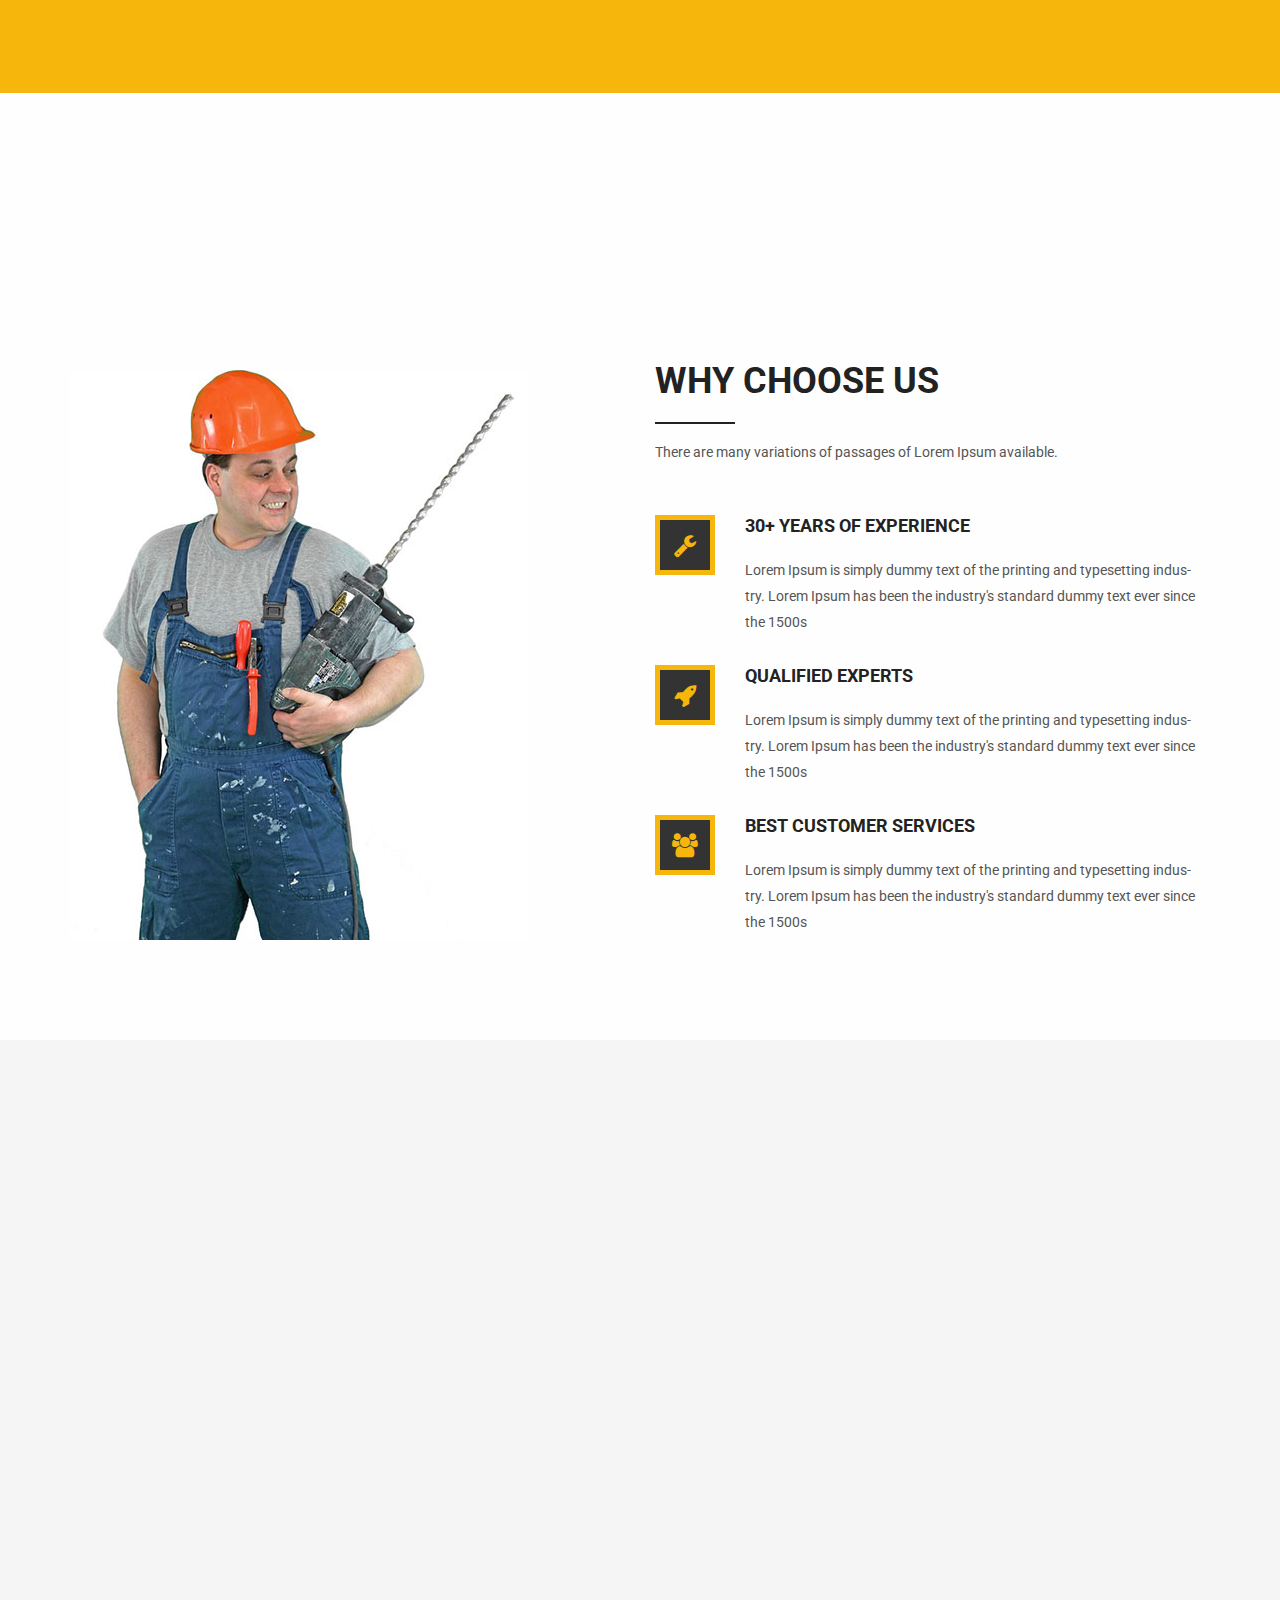
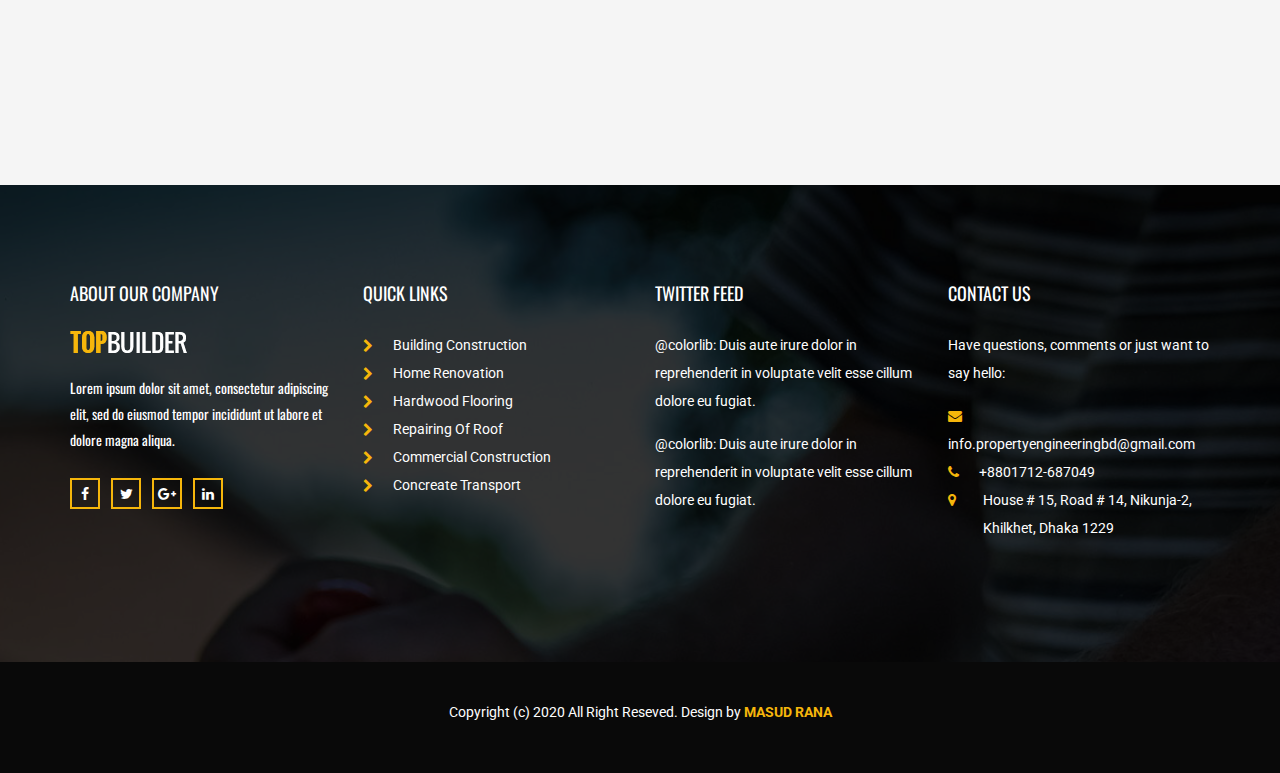
<file: about.html>
<!DOCTYPE html>
<html lang="en">
<head>
    <meta charset="utf-8">
    <meta http-equiv="X-UA-Compatible" content="IE=edge">
	<meta name="keywords" content="HTML, CSS, Jquery">
	<meta name="author" content="S. M. Masud Rana">
    <meta name="viewport" content="width=device-width, initial-scale=1">

    <title>About</title>

    <!-- Favicon -->
    <link rel="icon" href="images/favicon.png" type="image/x-icon" />
    <!-- Bootstrap CSS -->
    <link href="css/bootstrap.min.css" rel="stylesheet">
    <!-- Animate CSS -->
    <link href="vendors/animate/animate.css" rel="stylesheet">
    <!-- Icon CSS-->
	<link rel="stylesheet" href="vendors/font-awesome/css/font-awesome.min.css">
    <!-- Camera Slider -->
    <link rel="stylesheet" href="vendors/camera-slider/camera.css">
    <!-- Owlcarousel CSS-->
	<link rel="stylesheet" type="text/css" href="vendors/owl_carousel/owl.carousel.css" media="all">

    <!--Theme Styles CSS-->
	<link rel="stylesheet" type="text/css" href="css/style.css" media="all" />

    <!-- WARNING: Respond.js doesn't work if you view the page via file:// -->
    <!--[if lt IE 9]>
    <script src="js/html5shiv.min.js"></script>
    <script src="js/respond.min.js"></script>
    <![endif]-->
</head>
<body>
    <!-- Preloader -->
    <div class="preloader"></div>

	<!-- Top Header_Area -->
	<section class="top_header_area">
	    <div class="container">
            <ul class="nav navbar-nav top_nav">
                <li><a href="#"><i class="fa fa-phone"></i>+8801712-687049</a></li>
                <li><a href="#"><i class="fa fa-envelope-o"></i>info.propertyengineeringbd@gmail.com</a></li>
                <li><a href="#"><i class="fa fa-clock-o"></i>Mon - Sat 12:00 - 20:00</a></li>
            </ul>
            <ul class="nav navbar-nav navbar-right social_nav">
                <li><a href="#"><i class="fa fa-facebook" aria-hidden="true"></i></a></li>
                <li><a href="#"><i class="fa fa-twitter" aria-hidden="true"></i></a></li>
                <li><a href="#"><i class="fa fa-google-plus" aria-hidden="true"></i></a></li>
                <li><a href="#"><i class="fa fa-instagram" aria-hidden="true"></i></a></li>
                <li><a href="#"><i class="fa fa-pinterest-p" aria-hidden="true"></i></a></li>
                <li><a href="#"><i class="fa fa-linkedin" aria-hidden="true"></i></a></li>
            </ul>
	    </div>
	</section>
	<!-- End Top Header_Area -->

	<!-- Header_Area -->
    <nav class="navbar navbar-default header_aera" id="main_navbar">
        <div class="container">
            <!-- searchForm -->
            <div class="searchForm">
                <form action="#" class="row m0">
                    <div class="input-group">
                        <span class="input-group-addon"><i class="fa fa-search"></i></span>
                        <input type="search" name="search" class="form-control" placeholder="Type & Hit Enter">
                        <span class="input-group-addon form_hide"><i class="fa fa-times"></i></span>
                    </div>
                </form>
            </div><!-- End searchForm -->
            <!-- Brand and toggle get grouped for better mobile display -->
            <div class="col-md-2 p0">
                <div class="navbar-header">
                    <button type="button" class="navbar-toggle collapsed" data-toggle="collapse" data-target="#min_navbar">
                    <span class="sr-only">Toggle navigation</span>
                    <span class="icon-bar"></span>
                    <span class="icon-bar"></span>
                    <span class="icon-bar"></span>
                    </button>
                    <a class="navbar-brand" href="index.html"><img src="images/logo/logo.png" alt="logo"></a>
                </div>
            </div>

            <!-- Collect the nav links, forms, and other content for toggling -->
            <div class="col-md-10 p0">
                <div class="collapse navbar-collapse" id="min_navbar">
                    <ul class="nav navbar-nav navbar-right">
                        <li>
                            <a href="index.html">Home</a>                            
                        </li>
                        <li>
                            <a href="about.html">About Us</a>
                        </li>
                        <li>
                            <a href="services.html">Services</a>                            
                        </li>
                        <li><a href="projects.html">Projects</a></li>
                        <li>
                            <a href="blog.html">Blog</a>                            
                        </li>
                        <li><a href="contact.html">Contact</a></li>
                    </ul>
                </div><!-- /.navbar-collapse -->
            </div>
        </div><!-- /.container -->
    </nav>
	<!-- End Header_Area -->

    <!-- Banner area -->
    <section class="banner_area" data-stellar-background-ratio="0.5">
        <h2>About Us</h2>
        <ol class="breadcrumb">
            <li><a href="index.html">Home</a></li>
            <li><a href="#" class="active">About Us</a></li>
        </ol>
    </section>
    <!-- End Banner area -->

    <!-- About Us Area -->
    <section class="about_us_area row">
        <div class="container">
            <div class="tittle wow fadeInUp">
                <h2>ABOUT US</h2>
                <h4>Lorem Ipsum is simply dummy text of the printing and typesetting industry</h4>
            </div>
            <div class="row about_row">
                <div class="col-md-5 col-sm-6 about_client about_pages_client">
                    <img src="images/feature-man-3.jpg" alt="">
                </div>
                <div class="who_we_area col-md-7 col-sm-6">
                    <div class="subtittle">
                        <h2>WHO WE ARE</h2>
                    </div>
                    <p>There are many variations of passages of Lorem Ipsum available, but the majority have suffered alteration in some form, by injected humour, or randomised words which don't look even slightly believable. If you are going to use a passage of Lorem Ipsum, you need to be sure there isn't anything embarrassing hidden in the middle of text.</p>
                    <p>There are many variations of passages of Lorem Ipsum available, but the majority have suffered alteration in some form, by injected humour, or randomised words which don't look even slightly believable. If you are going to use a passage of Lorem Ipsum, you need to be sure there isn't anything embarrassing hidden in the middle of text.
                    There are many variations of passages of Lorem Ipsum available, but the majority have suffered alteration in some form, by injected humour, or randomised words which don't look even slightly believable. If you are going to use a passage of Lorem Ipsum, you need to be sure there isn't anything embarrassing hidden in the middle of text.</p>
                </div>
            </div>
        </div>
    </section>
    <!-- End About Us Area -->

    <!-- call Area -->
    <section class="call_min_area">
        <div class="container">
            <h2>+880 123 456 789</h2>
            <p>Contact With Us. We are the top Construction Company. Lorem ipsum dolor sit amet, consectetur adipiscing elit.</p>
            <div class="call_btn">
                <a href="contact.html" class="button_all">CONTACT US</a>
            </div>
        </div>
    </section>
    <!-- End call Area -->

    <!-- Our Features Area -->
    <section class="our_feature_area">
        <div class="container">
            <div class="tittle wow fadeInUp">
                <h2>Our Features</h2>
                <h4>Lorem Ipsum is simply dummy text of the printing and typesetting industry</h4>
            </div>
            <div class="feature_row row">
                <div class="col-md-6 feature_img">
                    <img src="images/feature-man.jpg" alt="">
                </div>
                <div class="col-md-6 feature_content">
                    <div class="subtittle">
                        <h2>WHY CHOOSE US</h2>
                        <h5>There are many variations of passages of Lorem Ipsum available.</h5>
                    </div>
                    <div class="media">
                        <div class="media-left">
                            <a href="#">
                                <i class="fa fa-wrench" aria-hidden="true"></i>
                            </a>
                        </div>
                        <div class="media-body">
                            <a href="#">30+ YEARS OF EXPERIENCE</a>
                            <p>Lorem Ipsum is simply dummy text of the printing and typesetting indus-try. Lorem Ipsum has been the industry's standard dummy text ever since the 1500s</p>
                        </div>
                    </div>
                    <div class="media">
                        <div class="media-left">
                            <a href="#">
                                <i class="fa fa-rocket" aria-hidden="true"></i>
                            </a>
                        </div>
                        <div class="media-body">
                            <a href="#">QUALIFIED EXPERTS</a>
                            <p>Lorem Ipsum is simply dummy text of the printing and typesetting indus-try. Lorem Ipsum has been the industry's standard dummy text ever since the 1500s</p>
                        </div>
                    </div>
                    <div class="media">
                        <div class="media-left">
                            <a href="#">
                                <i class="fa fa-users" aria-hidden="true"></i>
                            </a>
                        </div>
                        <div class="media-body">
                            <a href="#">Best Customer Services</a>
                            <p>Lorem Ipsum is simply dummy text of the printing and typesetting indus-try. Lorem Ipsum has been the industry's standard dummy text ever since the 1500s</p>
                        </div>
                    </div>
                </div>
            </div>
        </div>
    </section>
    <!-- End Our Features Area -->

    <!-- Our Partners Area -->
    
    <!-- End Our Partners Area -->


    <!-- Our Team Area -->
    <section class="our_team_area our_partners_area">
        <div class="container">
            <div class="tittle wow fadeInUp">
                <h2>Our Team</h2>
                <h4>Lorem Ipsum is simply dummy text of the printing and typesetting industry</h4>
            </div>
            <div class="row team_row">
                <div class="col-md-3 col-sm-6 wow fadeInUp">
                   <div class="team_membar">
                        <img src="images/team/tm-1.jpg" alt="">
                        <div class="team_content">
                            <ul>
                                <li><a href="#"><i class="fa fa-facebook" aria-hidden="true"></i></a></li>
                                <li><a href="#"><i class="fa fa-twitter" aria-hidden="true"></i></a></li>
                                <li><a href="#"><i class="fa fa-linkedin" aria-hidden="true"></i></a></li>
                            </ul>
                            <a href="#" class="name">Prodip Ghosh</a>
                            <h6>Founder &amp; CEO</h6>
                        </div>
                   </div>
                </div>
                <div class="col-md-3 col-sm-6 wow fadeInUp" data-wow-delay="0.2s">
                   <div class="team_membar">
                        <img src="images/team/tm-2.jpg" alt="">
                        <div class="team_content">
                            <ul>
                                <li><a href="#"><i class="fa fa-facebook" aria-hidden="true"></i></a></li>
                                <li><a href="#"><i class="fa fa-twitter" aria-hidden="true"></i></a></li>
                                <li><a href="#"><i class="fa fa-linkedin" aria-hidden="true"></i></a></li>
                            </ul>
                            <a href="#" class="name">Emran Khan</a>
                            <h6>Web-Developer</h6>
                        </div>
                   </div>
                </div>
                <div class="col-md-3 col-sm-6 wow fadeInUp" data-wow-delay="0.4s">
                   <div class="team_membar">
                        <img src="images/team/tm-3.jpg" alt="">
                        <div class="team_content">
                            <ul>
                                <li><a href="#"><i class="fa fa-facebook" aria-hidden="true"></i></a></li>
                                <li><a href="#"><i class="fa fa-twitter" aria-hidden="true"></i></a></li>
                                <li><a href="#"><i class="fa fa-linkedin" aria-hidden="true"></i></a></li>
                            </ul>
                            <a href="#" class="name">Prodip Ghosh</a>
                            <h6>Founder &amp; CEO</h6>
                        </div>
                   </div>
                </div>
                <div class="col-md-3 col-sm-6 wow fadeInUp" data-wow-delay="0.6s">
                   <div class="team_membar">
                        <img src="images/team/tm-4.jpg" alt="">
                        <div class="team_content">
                            <ul>
                                <li><a href="#"><i class="fa fa-facebook" aria-hidden="true"></i></a></li>
                                <li><a href="#"><i class="fa fa-twitter" aria-hidden="true"></i></a></li>
                                <li><a href="#"><i class="fa fa-linkedin" aria-hidden="true"></i></a></li>
                            </ul>
                            <a href="#" class="name">Jakaria Khan</a>
                            <h6>Founder &amp; CEO</h6>
                        </div>
                   </div>
                </div>
            </div>
        </div>
    </section>
    <!-- End Our Team Area -->

    <!-- Footer Area -->
    <footer class="footer_area">
        <div class="container">
            <div class="footer_row row">
                <div class="col-md-3 col-sm-6 footer_about">
                    <h2>ABOUT OUR COMPANY</h2>
                    <img src="images/footer-logo.png" alt="">
                    <p>Lorem ipsum dolor sit amet, consectetur adipiscing elit, sed do eiusmod tempor incididunt ut labore et dolore magna aliqua.</p>
                    <ul class="socail_icon">
                        <li><a href="#"><i class="fa fa-facebook" aria-hidden="true"></i></a></li>
                        <li><a href="#"><i class="fa fa-twitter" aria-hidden="true"></i></a></li>
                        <li><a href="#"><i class="fa fa-google-plus" aria-hidden="true"></i></a></li>
                        <li><a href="#"><i class="fa fa-linkedin" aria-hidden="true"></i></a></li>
                    </ul>
                </div>
                <div class="col-md-3 col-sm-6 footer_about quick">
                    <h2>Quick links</h2>
                    <ul class="quick_link">
                        <li><a href="#"><i class="fa fa-chevron-right"></i>Building Construction</a></li>
                        <li><a href="#"><i class="fa fa-chevron-right"></i>Home Renovation</a></li>
                        <li><a href="#"><i class="fa fa-chevron-right"></i>Hardwood Flooring</a></li>
                        <li><a href="#"><i class="fa fa-chevron-right"></i>Repairing Of Roof</a></li>
                        <li><a href="#"><i class="fa fa-chevron-right"></i>Commercial Construction</a></li>
                        <li><a href="#"><i class="fa fa-chevron-right"></i>Concreate Transport</a></li>
                    </ul>
                </div>
                <div class="col-md-3 col-sm-6 footer_about">
                    <h2>Twitter Feed</h2>
                    <a href="#" class="twitter">@colorlib: Duis aute irure dolor in reprehenderit in voluptate velit esse cillum dolore eu fugiat.</a>
                    <a href="#" class="twitter">@colorlib: Duis aute irure dolor in reprehenderit in voluptate velit esse cillum dolore eu fugiat.</a>
                </div>
                <div class="col-md-3 col-sm-6 footer_about">
                    <h2>CONTACT US</h2>
                    <address>
                        <p>Have questions, comments or just want to say hello:</p>
                        <ul class="my_address">
                            <li><a href="#"><i class="fa fa-envelope" aria-hidden="true"></i>info.propertyengineeringbd@gmail.com</a></li>
                            <li><a href="#"><i class="fa fa-phone" aria-hidden="true"></i>+8801712-687049</a></li>
                            <li><a href="#"><i class="fa fa-map-marker" aria-hidden="true"></i><span>House # 15, Road # 14, Nikunja-2, Khilkhet, Dhaka 1229 </span></a></li>
                        </ul>
                    </address>
                </div>
            </div>
        </div>
        <div class="copyright_area">
			Copyright (c) 2020 All Right Reseved. Design by <a href='#'>Masud Rana</a>
			<div style='font-size:1px; opacity:0; margin: 0; padding:0; line-height:6px;'>
            CCopyright 2017 All rights reserved. Designed by <a href="https://colorlib.com">Colorlib.</a>
			</div>
        </div>
    </footer>
    <!-- End Footer Area -->

    <!-- jQuery JS -->
    <script src="js/jquery-1.12.0.min.js"></script>
    <!-- Bootstrap JS -->
    <script src="js/bootstrap.min.js"></script>
    <!-- Animate JS -->
    <script src="vendors/animate/wow.min.js"></script>
    <!-- Camera Slider -->
    <script src="vendors/camera-slider/jquery.easing.1.3.js"></script>
    <script src="vendors/camera-slider/camera.min.js"></script>
    <!-- Isotope JS -->
    <script src="vendors/isotope/imagesloaded.pkgd.min.js"></script>
    <script src="vendors/isotope/isotope.pkgd.min.js"></script>
    <!-- Progress JS -->
    <script src="vendors/Counter-Up/jquery.counterup.min.js"></script>
    <script src="vendors/Counter-Up/waypoints.min.js"></script>
    <!-- Owlcarousel JS -->
    <script src="vendors/owl_carousel/owl.carousel.min.js"></script>
    <!-- Stellar JS -->
    <script src="vendors/stellar/jquery.stellar.js"></script>
    <!-- Theme JS -->
    <script src="js/theme.js"></script>
</body>
</html>
</file>
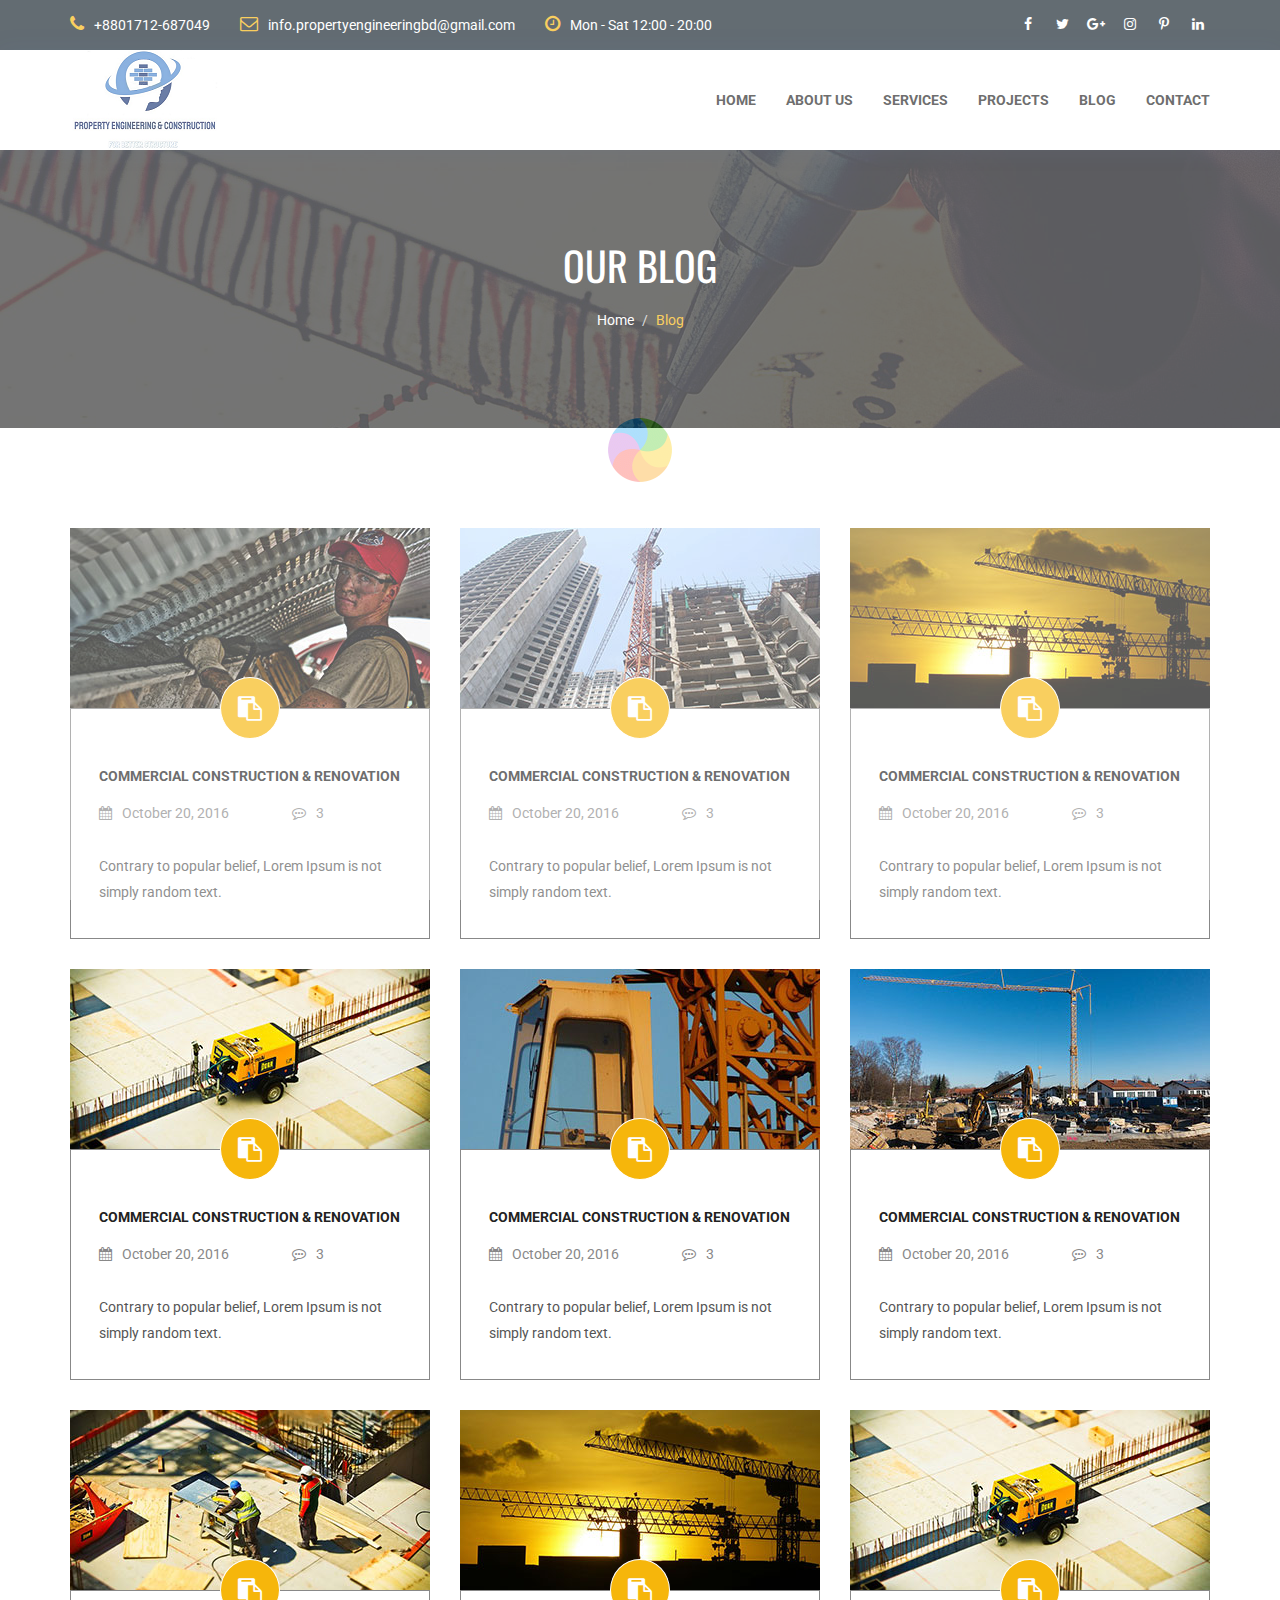
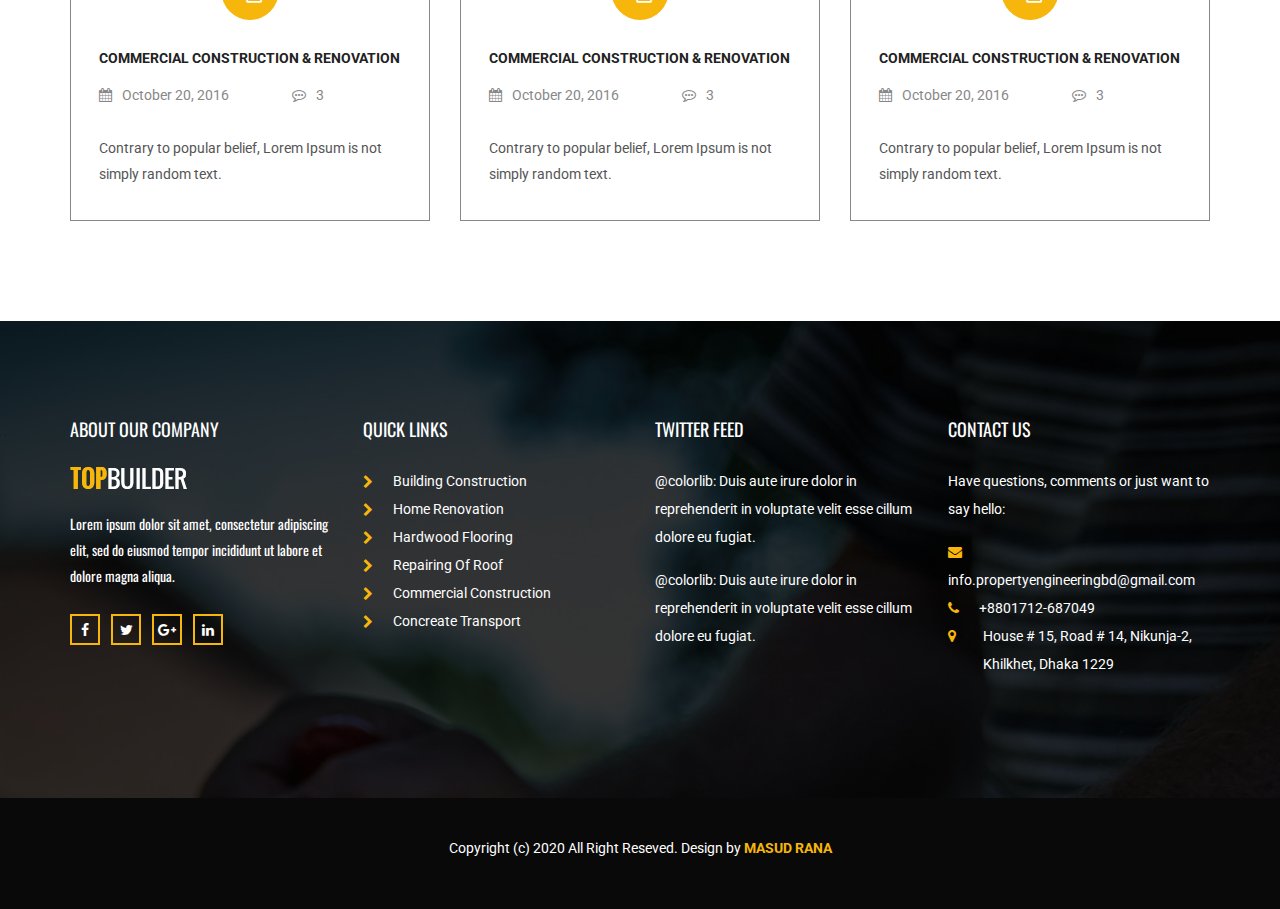
<file: blog.html>
<!DOCTYPE html>
<html lang="en">
<head>
    <meta charset="utf-8">
    <meta http-equiv="X-UA-Compatible" content="IE=edge">
	<meta name="keywords" content="HTML, CSS, Jquery">
	<meta name="author" content="S. M. Masud Rana">
    <meta name="viewport" content="width=device-width, initial-scale=1">

    <title>Blogs</title>

    <!-- Favicon -->
    <link rel="icon" href="images/favicon.png" type="image/x-icon" />
    <!-- Bootstrap CSS -->
    <link href="css/bootstrap.min.css" rel="stylesheet">
    <!-- Animate CSS -->
    <link href="vendors/animate/animate.css" rel="stylesheet">
    <!-- Icon CSS-->
	<link rel="stylesheet" href="vendors/font-awesome/css/font-awesome.min.css">
    <!-- Camera Slider -->
    <link rel="stylesheet" href="vendors/camera-slider/camera.css">
    <!-- Owlcarousel CSS-->
	<link rel="stylesheet" type="text/css" href="vendors/owl_carousel/owl.carousel.css" media="all">

    <!--Theme Styles CSS-->
	<link rel="stylesheet" type="text/css" href="css/style.css" media="all" />

    <!-- WARNING: Respond.js doesn't work if you view the page via file:// -->
    <!--[if lt IE 9]>
    <script src="js/html5shiv.min.js"></script>
    <script src="js/respond.min.js"></script>
    <![endif]-->
</head>
<body>
    <!-- Preloader -->
    <div class="preloader"></div>

	<!-- Top Header_Area -->
	<section class="top_header_area">
	    <div class="container">
            <ul class="nav navbar-nav top_nav">
                <li><a href="#"><i class="fa fa-phone"></i>+8801712-687049</a></li>
                <li><a href="#"><i class="fa fa-envelope-o"></i>info.propertyengineeringbd@gmail.com</a></li>
                <li><a href="#"><i class="fa fa-clock-o"></i>Mon - Sat 12:00 - 20:00</a></li>
            </ul>
            <ul class="nav navbar-nav navbar-right social_nav">
                <li><a href="#"><i class="fa fa-facebook" aria-hidden="true"></i></a></li>
                <li><a href="#"><i class="fa fa-twitter" aria-hidden="true"></i></a></li>
                <li><a href="#"><i class="fa fa-google-plus" aria-hidden="true"></i></a></li>
                <li><a href="#"><i class="fa fa-instagram" aria-hidden="true"></i></a></li>
                <li><a href="#"><i class="fa fa-pinterest-p" aria-hidden="true"></i></a></li>
                <li><a href="#"><i class="fa fa-linkedin" aria-hidden="true"></i></a></li>
            </ul>
	    </div>
	</section>
	<!-- End Top Header_Area -->

	<!-- Header_Area -->
    <nav class="navbar navbar-default header_aera" id="main_navbar">
        <div class="container">
            <!-- searchForm -->
            <div class="searchForm">
                <form action="#" class="row m0">
                    <div class="input-group">
                        <span class="input-group-addon"><i class="fa fa-search"></i></span>
                        <input type="search" name="search" class="form-control" placeholder="Type & Hit Enter">
                        <span class="input-group-addon form_hide"><i class="fa fa-times"></i></span>
                    </div>
                </form>
            </div><!-- End searchForm -->
            <!-- Brand and toggle get grouped for better mobile display -->
            <div class="col-md-2 p0">
                <div class="navbar-header">
                    <button type="button" class="navbar-toggle collapsed" data-toggle="collapse" data-target="#min_navbar">
                    <span class="sr-only">Toggle navigation</span>
                    <span class="icon-bar"></span>
                    <span class="icon-bar"></span>
                    <span class="icon-bar"></span>
                    </button>
                    <a class="navbar-brand" href="index.html"><img src="images/logo/logo.png" alt="logo"></a>
                </div>
            </div>

            <!-- Collect the nav links, forms, and other content for toggling -->
            <div class="col-md-10 p0">
                <div class="collapse navbar-collapse" id="min_navbar">
                    <ul class="nav navbar-nav navbar-right">
                        <li>
                            <a href="index.html">Home</a>                            
                        </li>
                        <li>
                            <a href="about.html">About Us</a>
                        </li>
                        <li>
                            <a href="services.html">Services</a>                            
                        </li>
                        <li><a href="projects.html">Projects</a></li>
                        <li>
                            <a href="blog.html">Blog</a>                            
                        </li>
                        <li><a href="contact.html">Contact</a></li>
                    </ul>
                </div><!-- /.navbar-collapse -->
            </div>
        </div><!-- /.container -->
    </nav>
	<!-- End Header_Area -->

    <!-- Banner area -->
    <section class="banner_area" data-stellar-background-ratio="0.5">
        <h2>Our Blog</h2>
        <ol class="breadcrumb">
            <li><a href="index.html">Home</a></li>
            <li><a href="#" class="active">Blog</a></li>
        </ol>
    </section>
    <!-- End Banner area -->

    <!-- blog-2 area -->
    <section class="blog_tow_area">
        <div class="container">
           <div class="row blog_tow_row">
                <div class="col-md-4 col-sm-6">
                    <div class="renovation">
                        <img src="images/blog/renovation/r-1.jpg" alt="">
                        <div class="renovation_content">
                            <a class="clipboard" href="#"><i class="fa fa-clipboard" aria-hidden="true"></i></a>
                            <a class="tittle" href="#">Commercial Construction &amp; Renovation</a>
                            <div class="date_comment">
                                <a href="#"><i class="fa fa-calendar" aria-hidden="true"></i>October 20, 2016</a>
                                <a href="#"><i class="fa fa-commenting-o" aria-hidden="true"></i>3</a>
                            </div>
                            <p>Contrary to popular belief, Lorem Ipsum is not simply random text.</p>
                        </div>
                    </div>
                </div>
                <div class="col-md-4 col-sm-6">
                    <div class="renovation">
                        <img src="images/blog/renovation/r-2.jpg" alt="">
                        <div class="renovation_content">
                            <a class="clipboard" href="#"><i class="fa fa-clipboard" aria-hidden="true"></i></a>
                            <a class="tittle" href="#">Commercial Construction &amp; Renovation</a>
                            <div class="date_comment">
                                <a href="#"><i class="fa fa-calendar" aria-hidden="true"></i>October 20, 2016</a>
                                <a href="#"><i class="fa fa-commenting-o" aria-hidden="true"></i>3</a>
                            </div>
                            <p>Contrary to popular belief, Lorem Ipsum is not simply random text.</p>
                        </div>
                    </div>
                </div>
                <div class="col-md-4 col-sm-6">
                    <div class="renovation">
                        <img src="images/blog/renovation/r-3.jpg" alt="">
                        <div class="renovation_content">
                            <a class="clipboard" href="#"><i class="fa fa-clipboard" aria-hidden="true"></i></a>
                            <a class="tittle" href="#">Commercial Construction &amp; Renovation</a>
                            <div class="date_comment">
                                <a href="#"><i class="fa fa-calendar" aria-hidden="true"></i>October 20, 2016</a>
                                <a href="#"><i class="fa fa-commenting-o" aria-hidden="true"></i>3</a>
                            </div>
                            <p>Contrary to popular belief, Lorem Ipsum is not simply random text.</p>
                        </div>
                    </div>
                </div>
                <div class="col-md-4 col-sm-6">
                    <div class="renovation">
                        <img src="images/blog/renovation/r-4.jpg" alt="">
                        <div class="renovation_content">
                            <a class="clipboard" href="#"><i class="fa fa-clipboard" aria-hidden="true"></i></a>
                            <a class="tittle" href="#">Commercial Construction &amp; Renovation</a>
                            <div class="date_comment">
                                <a href="#"><i class="fa fa-calendar" aria-hidden="true"></i>October 20, 2016</a>
                                <a href="#"><i class="fa fa-commenting-o" aria-hidden="true"></i>3</a>
                            </div>
                            <p>Contrary to popular belief, Lorem Ipsum is not simply random text.</p>
                        </div>
                    </div>
                </div>
                <div class="col-md-4 col-sm-6">
                    <div class="renovation">
                        <img src="images/blog/renovation/r-5.jpg" alt="">
                        <div class="renovation_content">
                            <a class="clipboard" href="#"><i class="fa fa-clipboard" aria-hidden="true"></i></a>
                            <a class="tittle" href="#">Commercial Construction &amp; Renovation</a>
                            <div class="date_comment">
                                <a href="#"><i class="fa fa-calendar" aria-hidden="true"></i>October 20, 2016</a>
                                <a href="#"><i class="fa fa-commenting-o" aria-hidden="true"></i>3</a>
                            </div>
                            <p>Contrary to popular belief, Lorem Ipsum is not simply random text.</p>
                        </div>
                    </div>
                </div>
                <div class="col-md-4 col-sm-6">
                    <div class="renovation">
                        <img src="images/blog/renovation/r-6.jpg" alt="">
                        <div class="renovation_content">
                            <a class="clipboard" href="#"><i class="fa fa-clipboard" aria-hidden="true"></i></a>
                            <a class="tittle" href="#">Commercial Construction &amp; Renovation</a>
                            <div class="date_comment">
                                <a href="#"><i class="fa fa-calendar" aria-hidden="true"></i>October 20, 2016</a>
                                <a href="#"><i class="fa fa-commenting-o" aria-hidden="true"></i>3</a>
                            </div>
                            <p>Contrary to popular belief, Lorem Ipsum is not simply random text.</p>
                        </div>
                    </div>
                </div>
                <div class="col-md-4 col-sm-6">
                    <div class="renovation">
                        <img src="images/blog/renovation/r-7.jpg" alt="">
                        <div class="renovation_content">
                            <a class="clipboard" href="#"><i class="fa fa-clipboard" aria-hidden="true"></i></a>
                            <a class="tittle" href="#">Commercial Construction &amp; Renovation</a>
                            <div class="date_comment">
                                <a href="#"><i class="fa fa-calendar" aria-hidden="true"></i>October 20, 2016</a>
                                <a href="#"><i class="fa fa-commenting-o" aria-hidden="true"></i>3</a>
                            </div>
                            <p>Contrary to popular belief, Lorem Ipsum is not simply random text.</p>
                        </div>
                    </div>
                </div>
                <div class="col-md-4 col-sm-6">
                    <div class="renovation">
                        <img src="images/blog/renovation/r-8.jpg" alt="">
                        <div class="renovation_content">
                            <a class="clipboard" href="#"><i class="fa fa-clipboard" aria-hidden="true"></i></a>
                            <a class="tittle" href="#">Commercial Construction &amp; Renovation</a>
                            <div class="date_comment">
                                <a href="#"><i class="fa fa-calendar" aria-hidden="true"></i>October 20, 2016</a>
                                <a href="#"><i class="fa fa-commenting-o" aria-hidden="true"></i>3</a>
                            </div>
                            <p>Contrary to popular belief, Lorem Ipsum is not simply random text.</p>
                        </div>
                    </div>
                </div>
                <div class="col-md-4 col-sm-6">
                    <div class="renovation">
                        <img src="images/blog/renovation/r-9.jpg" alt="">
                        <div class="renovation_content">
                            <a class="clipboard" href="#"><i class="fa fa-clipboard" aria-hidden="true"></i></a>
                            <a class="tittle" href="#">Commercial Construction &amp; Renovation</a>
                            <div class="date_comment">
                                <a href="#"><i class="fa fa-calendar" aria-hidden="true"></i>October 20, 2016</a>
                                <a href="#"><i class="fa fa-commenting-o" aria-hidden="true"></i>3</a>
                            </div>
                            <p>Contrary to popular belief, Lorem Ipsum is not simply random text.</p>
                        </div>
                    </div>
                </div>
           </div>
        </div>
    </section>
    <!-- End blog-2 area -->

    <!-- Footer Area -->
    <footer class="footer_area">
        <div class="container">
            <div class="footer_row row">
                <div class="col-md-3 col-sm-6 footer_about">
                    <h2>ABOUT OUR COMPANY</h2>
                    <img src="images/footer-logo.png" alt="">
                    <p>Lorem ipsum dolor sit amet, consectetur adipiscing elit, sed do eiusmod tempor incididunt ut labore et dolore magna aliqua.</p>
                    <ul class="socail_icon">
                        <li><a href="#"><i class="fa fa-facebook" aria-hidden="true"></i></a></li>
                        <li><a href="#"><i class="fa fa-twitter" aria-hidden="true"></i></a></li>
                        <li><a href="#"><i class="fa fa-google-plus" aria-hidden="true"></i></a></li>
                        <li><a href="#"><i class="fa fa-linkedin" aria-hidden="true"></i></a></li>
                    </ul>
                </div>
                <div class="col-md-3 col-sm-6 footer_about quick">
                    <h2>Quick links</h2>
                    <ul class="quick_link">
                        <li><a href="#"><i class="fa fa-chevron-right"></i>Building Construction</a></li>
                        <li><a href="#"><i class="fa fa-chevron-right"></i>Home Renovation</a></li>
                        <li><a href="#"><i class="fa fa-chevron-right"></i>Hardwood Flooring</a></li>
                        <li><a href="#"><i class="fa fa-chevron-right"></i>Repairing Of Roof</a></li>
                        <li><a href="#"><i class="fa fa-chevron-right"></i>Commercial Construction</a></li>
                        <li><a href="#"><i class="fa fa-chevron-right"></i>Concreate Transport</a></li>
                    </ul>
                </div>
                <div class="col-md-3 col-sm-6 footer_about">
                    <h2>Twitter Feed</h2>
                    <a href="#" class="twitter">@colorlib: Duis aute irure dolor in reprehenderit in voluptate velit esse cillum dolore eu fugiat.</a>
                    <a href="#" class="twitter">@colorlib: Duis aute irure dolor in reprehenderit in voluptate velit esse cillum dolore eu fugiat.</a>
                </div>
                <div class="col-md-3 col-sm-6 footer_about">
                    <h2>CONTACT US</h2>
                    <address>
                        <p>Have questions, comments or just want to say hello:</p>
                        <ul class="my_address">
                            <li><a href="#"><i class="fa fa-envelope" aria-hidden="true"></i>info.propertyengineeringbd@gmail.com</a></li>
                            <li><a href="#"><i class="fa fa-phone" aria-hidden="true"></i>+8801712-687049</a></li>
                            <li><a href="#"><i class="fa fa-map-marker" aria-hidden="true"></i><span>House # 15, Road # 14, Nikunja-2, Khilkhet, Dhaka 1229 </span></a></li>
                        </ul>
                    </address>
                </div>
            </div>
        </div>
        <div class="copyright_area">
			Copyright (c) 2020 All Right Reseved. Design by <a href='#'>Masud Rana</a>
			<div style='font-size:1px; opacity:0; margin: 0; padding:0; line-height:6px;'>
            CCopyright 2017 All rights reserved. Designed by <a href="https://colorlib.com">Colorlib.</a>
			</div>
        </div>
    </footer>
    <!-- End Footer Area -->

    <!-- jQuery JS -->
    <script src="js/jquery-1.12.0.min.js"></script>
    <!-- Bootstrap JS -->
    <script src="js/bootstrap.min.js"></script>
    <!-- Animate JS -->
    <script src="vendors/animate/wow.min.js"></script>
    <!-- Camera Slider -->
    <script src="vendors/camera-slider/jquery.easing.1.3.js"></script>
    <script src="vendors/camera-slider/camera.min.js"></script>
    <!-- Isotope JS -->
    <script src="vendors/isotope/imagesloaded.pkgd.min.js"></script>
    <script src="vendors/isotope/isotope.pkgd.min.js"></script>
    <!-- Progress JS -->
    <script src="vendors/Counter-Up/jquery.counterup.min.js"></script>
    <script src="vendors/Counter-Up/waypoints.min.js"></script>
    <!-- Owlcarousel JS -->
    <script src="vendors/owl_carousel/owl.carousel.min.js"></script>
    <!-- Stellar JS -->
    <script src="vendors/stellar/jquery.stellar.js"></script>
    <!-- Theme JS -->
    <script src="js/theme.js"></script>
</body>
</html>
</file>
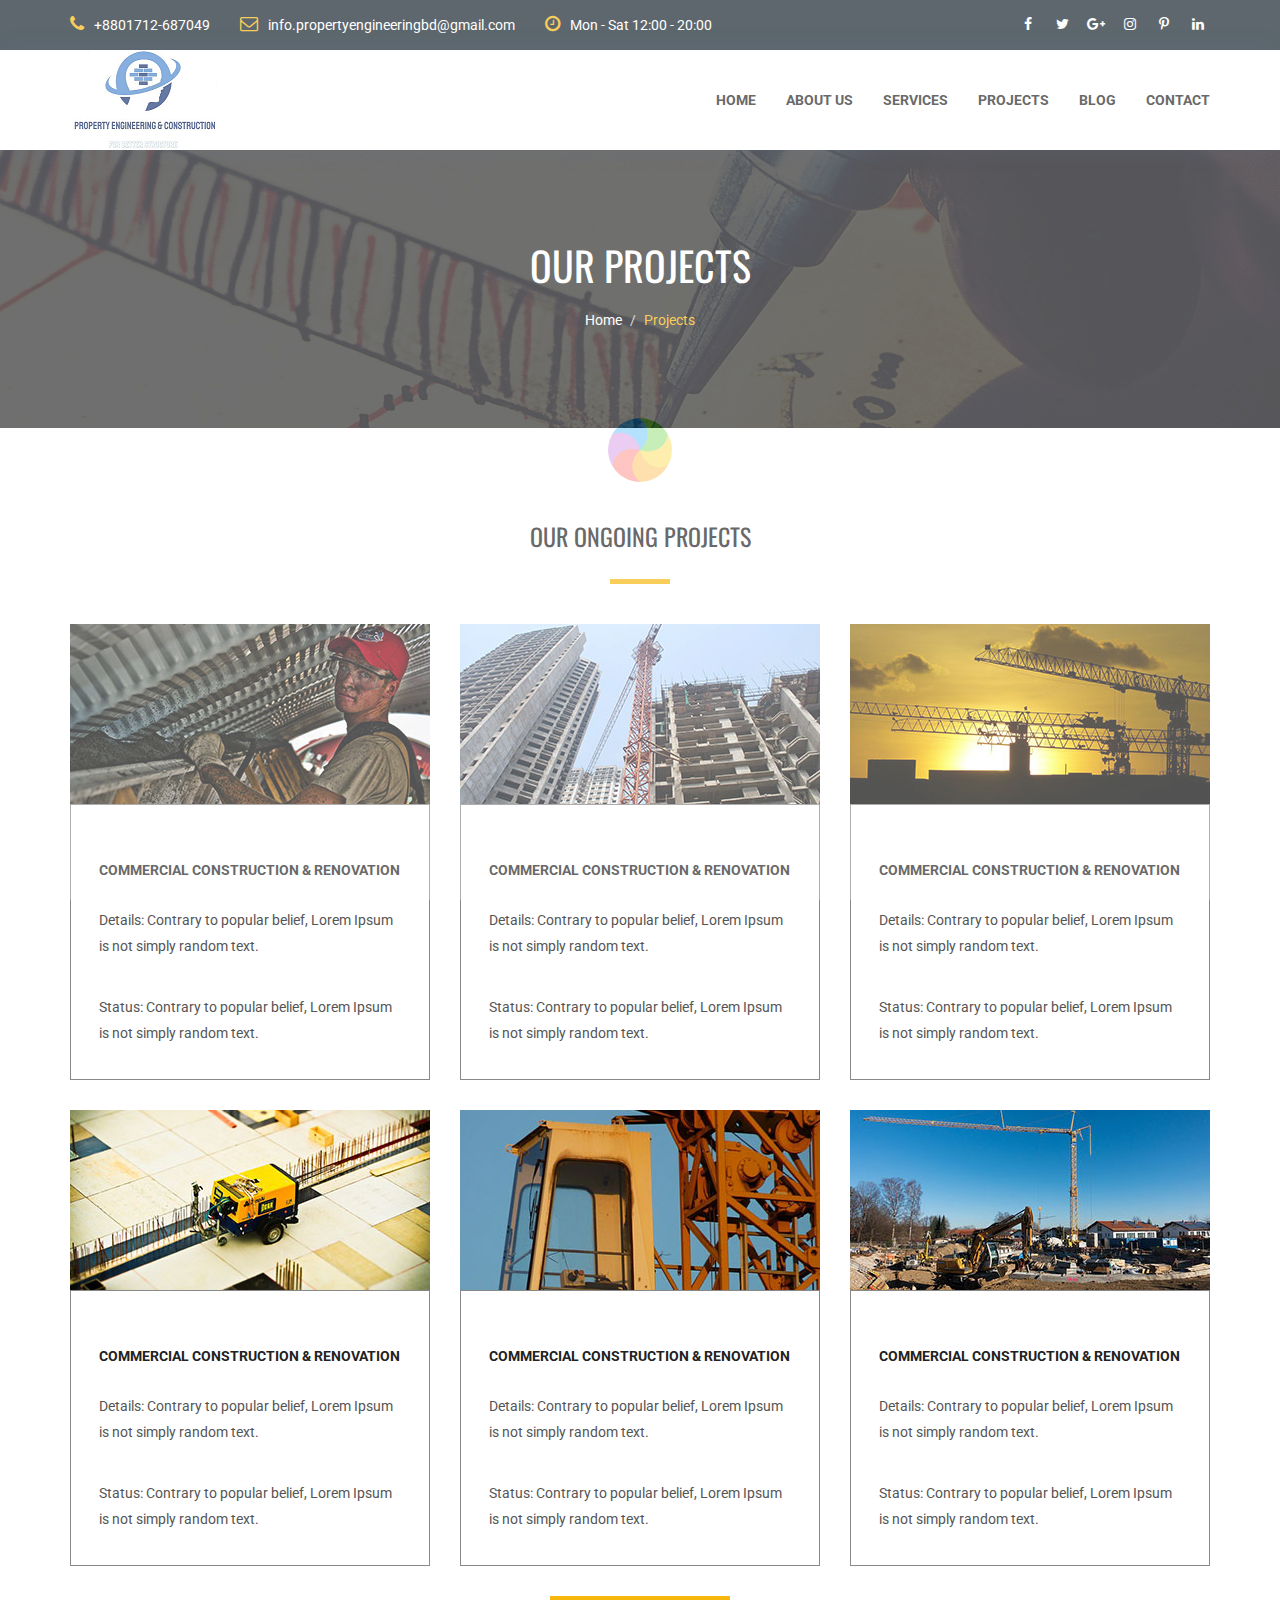
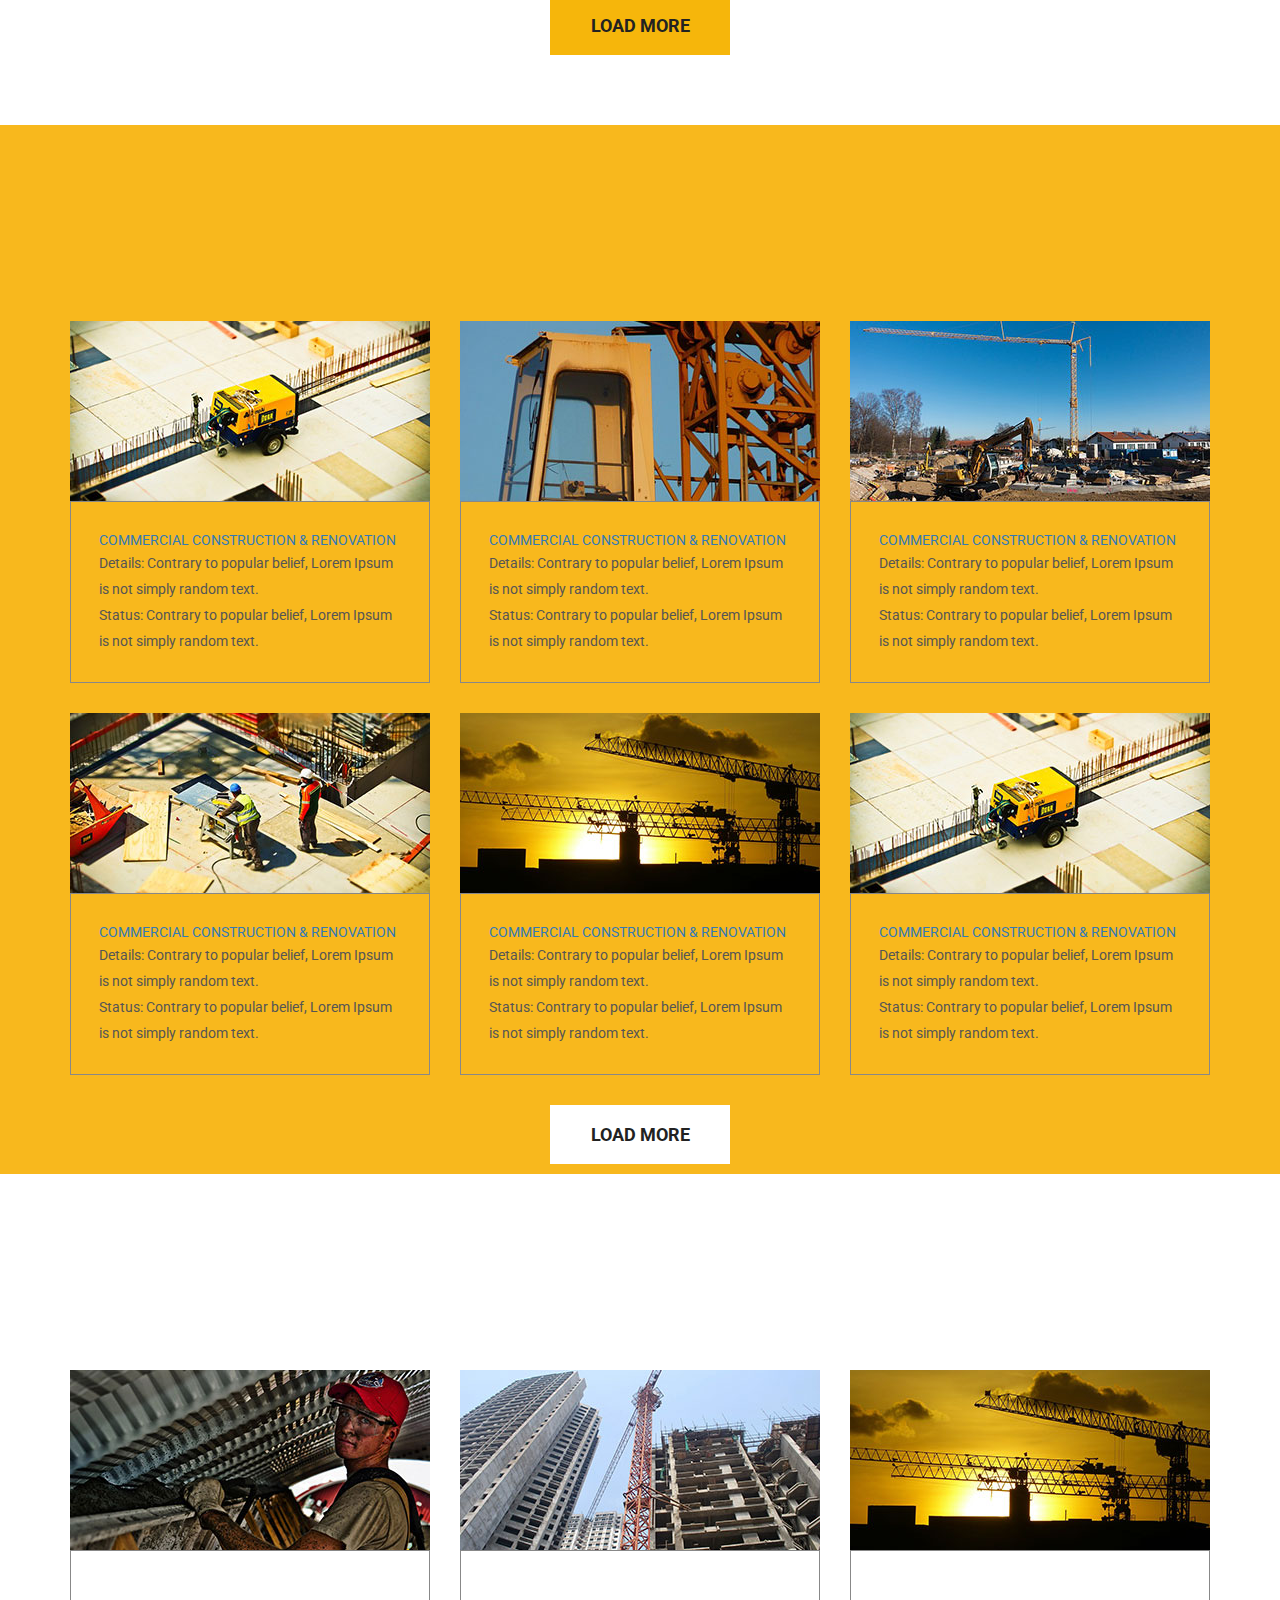
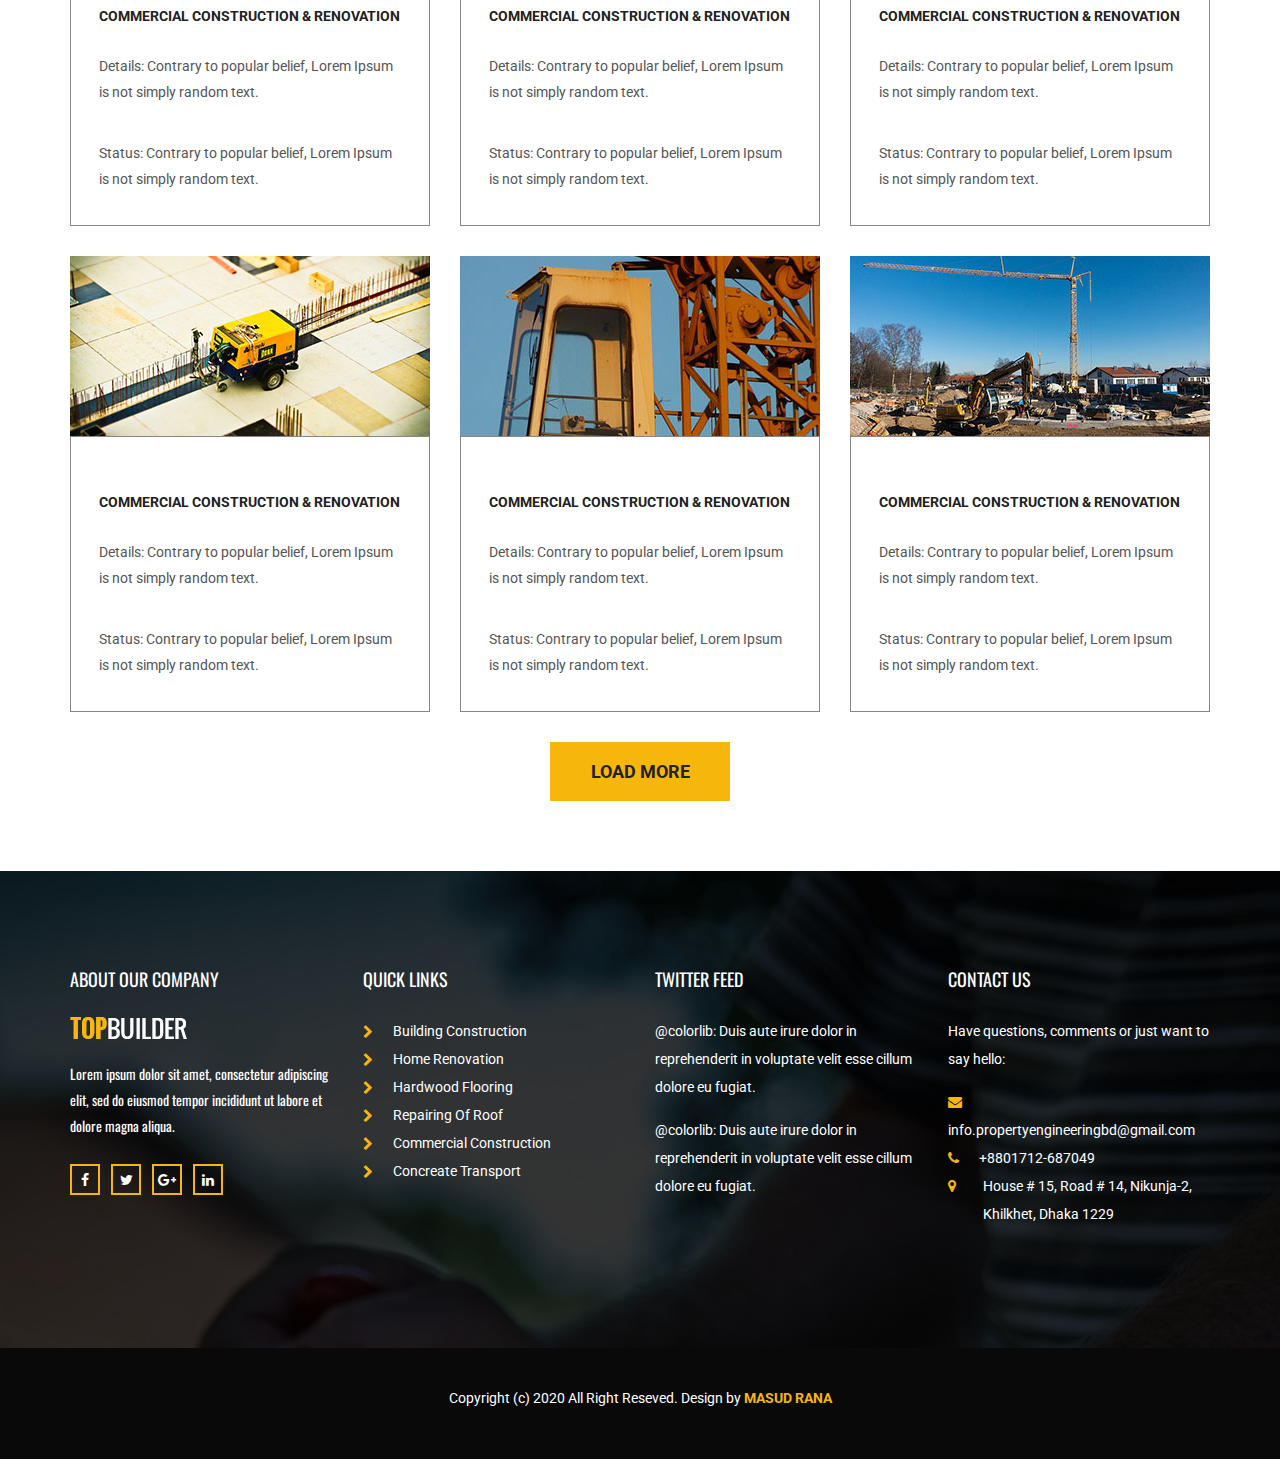
<file: projects.html>
<!DOCTYPE html>
<html lang="en">
<head>
    <meta charset="utf-8">
    <meta http-equiv="X-UA-Compatible" content="IE=edge">
	<meta name="keywords" content="HTML, CSS, Jquery">
	<meta name="author" content="S. M. Masud Rana">
    <meta name="viewport" content="width=device-width, initial-scale=1">

    <title>Projects</title>

    <!-- Favicon -->
    <link rel="icon" href="images/favicon.png" type="image/x-icon" />
    <!-- Bootstrap CSS -->
    <link href="css/bootstrap.min.css" rel="stylesheet">
    <!-- Animate CSS -->
    <link href="vendors/animate/animate.css" rel="stylesheet">
    <!-- Icon CSS-->
	<link rel="stylesheet" href="vendors/font-awesome/css/font-awesome.min.css">
    <!-- Camera Slider -->
    <link rel="stylesheet" href="vendors/camera-slider/camera.css">
    <!-- Owlcarousel CSS-->
	<link rel="stylesheet" type="text/css" href="vendors/owl_carousel/owl.carousel.css" media="all">

    <!--Theme Styles CSS-->
	<link rel="stylesheet" type="text/css" href="css/style.css" media="all" />

    <!-- WARNING: Respond.js doesn't work if you view the page via file:// -->
    <!--[if lt IE 9]>
    <script src="js/html5shiv.min.js"></script>
    <script src="js/respond.min.js"></script>
    <![endif]-->
</head>
<body>
    <!-- Preloader -->
    <div class="preloader"></div>

	<!-- Top Header_Area -->
	<section class="top_header_area">
	    <div class="container">
            <ul class="nav navbar-nav top_nav">
                <li><a href="#"><i class="fa fa-phone"></i>+8801712-687049</a></li>
                <li><a href="#"><i class="fa fa-envelope-o"></i>info.propertyengineeringbd@gmail.com</a></li>
                <li><a href="#"><i class="fa fa-clock-o"></i>Mon - Sat 12:00 - 20:00</a></li>
            </ul>
            <ul class="nav navbar-nav navbar-right social_nav">
                <li><a href="#"><i class="fa fa-facebook" aria-hidden="true"></i></a></li>
                <li><a href="#"><i class="fa fa-twitter" aria-hidden="true"></i></a></li>
                <li><a href="#"><i class="fa fa-google-plus" aria-hidden="true"></i></a></li>
                <li><a href="#"><i class="fa fa-instagram" aria-hidden="true"></i></a></li>
                <li><a href="#"><i class="fa fa-pinterest-p" aria-hidden="true"></i></a></li>
                <li><a href="#"><i class="fa fa-linkedin" aria-hidden="true"></i></a></li>
            </ul>
	    </div>
	</section>
	<!-- End Top Header_Area -->

	<!-- Header_Area -->
    <nav class="navbar navbar-default header_aera" id="main_navbar">
        <div class="container">
            <!-- searchForm -->
            <div class="searchForm">
                <form action="#" class="row m0">
                    <div class="input-group">
                        <span class="input-group-addon"><i class="fa fa-search"></i></span>
                        <input type="search" name="search" class="form-control" placeholder="Type & Hit Enter">
                        <span class="input-group-addon form_hide"><i class="fa fa-times"></i></span>
                    </div>
                </form>
            </div><!-- End searchForm -->
            <!-- Brand and toggle get grouped for better mobile display -->
            <div class="col-md-2 p0">
                <div class="navbar-header">
                    <button type="button" class="navbar-toggle collapsed" data-toggle="collapse" data-target="#min_navbar">
                    <span class="sr-only">Toggle navigation</span>
                    <span class="icon-bar"></span>
                    <span class="icon-bar"></span>
                    <span class="icon-bar"></span>
                    </button>
                    <a class="navbar-brand" href="index.html"><img src="images/logo/logo.png" alt="logo"></a>
                </div>
            </div>

            <!-- Collect the nav links, forms, and other content for toggling -->
            <div class="col-md-10 p0">
                <div class="collapse navbar-collapse" id="min_navbar">
                    <ul class="nav navbar-nav navbar-right">
                        <li>
                            <a href="index.html">Home</a>                            
                        </li>
                        <li>
                            <a href="about.html">About Us</a>
                        </li>
                        <li>
                            <a href="services.html">Services</a>                            
                        </li>
                        <li><a href="projects.html">Projects</a></li>
                        <li>
                            <a href="blog.html">Blog</a>                            
                        </li>
                        <li><a href="contact.html">Contact</a></li>
                    </ul>
                </div><!-- /.navbar-collapse -->
            </div>
        </div><!-- /.container -->
    </nav>
	<!-- End Header_Area -->

    <!-- Banner area -->
    <section class="banner_area" data-stellar-background-ratio="0.5">
        <h2>Our Projects</h2>
        <ol class="breadcrumb">
            <li><a href="index.html">Home</a></li>
            <li><a href="#" class="active">Projects</a></li>
        </ol>
    </section>
    <!-- End Banner area -->

    <!-- Ongoing Projects -->
    <section style="padding-top:0px" class="blog_tow_area row">
        <div class="container">
			<div class="tittle wow fadeInUp">
                <h2>OUR ONGOING PROJECTS</h2>
            </div>
           <div style="padding-top:70px" class="row blog_tow_row">
                <div class="col-md-4 col-sm-6">
                    <div class="renovation">
                        <img src="images/blog/renovation/r-1.jpg" alt="">
                        <div class="renovation_content">                            
                            <a class="tittle" href="#">Commercial Construction &amp; Renovation</a>                            
                            <p>Details: Contrary to popular belief, Lorem Ipsum is not simply random text.</p>
                            <p>Status: Contrary to popular belief, Lorem Ipsum is not simply random text.</p>
                        </div>
                    </div>
                </div>
                <div class="col-md-4 col-sm-6">
                    <div class="renovation">
                        <img src="images/blog/renovation/r-2.jpg" alt="">
                        <div class="renovation_content">                            
                            <a class="tittle" href="#">Commercial Construction &amp; Renovation</a>                            
                            <p>Details: Contrary to popular belief, Lorem Ipsum is not simply random text.</p>
                            <p>Status: Contrary to popular belief, Lorem Ipsum is not simply random text.</p>
                        </div>
                    </div>
                </div>
                <div class="col-md-4 col-sm-6">
                    <div class="renovation">
                        <img src="images/blog/renovation/r-3.jpg" alt="">
                        <div class="renovation_content">                            
                            <a class="tittle" href="#">Commercial Construction &amp; Renovation</a>                            
                            <p>Details: Contrary to popular belief, Lorem Ipsum is not simply random text.</p>
                            <p>Status: Contrary to popular belief, Lorem Ipsum is not simply random text.</p>
                        </div>
                    </div>
                </div>
                <div class="col-md-4 col-sm-6">
                    <div class="renovation">
                        <img src="images/blog/renovation/r-4.jpg" alt="">
                        <div class="renovation_content">
                            <a class="tittle" href="#">Commercial Construction &amp; Renovation</a>
                            <p>Details: Contrary to popular belief, Lorem Ipsum is not simply random text.</p>
                            <p>Status: Contrary to popular belief, Lorem Ipsum is not simply random text.</p>
                        </div>
                    </div>
                </div>
                <div class="col-md-4 col-sm-6">
                    <div class="renovation">
                        <img src="images/blog/renovation/r-5.jpg" alt="">
                        <div class="renovation_content">                            
                            <a class="tittle" href="#">Commercial Construction &amp; Renovation</a>
                            <p>Details: Contrary to popular belief, Lorem Ipsum is not simply random text.</p>
                            <p>Status: Contrary to popular belief, Lorem Ipsum is not simply random text.</p>
                        </div>
                    </div>
                </div>
                <div class="col-md-4 col-sm-6">
                    <div class="renovation">
                        <img src="images/blog/renovation/r-6.jpg" alt="">
                        <div class="renovation_content">                            
                            <a class="tittle" href="#">Commercial Construction &amp; Renovation</a>
                            <p>Details: Contrary to popular belief, Lorem Ipsum is not simply random text.</p>
                            <p>Status: Contrary to popular belief, Lorem Ipsum is not simply random text.</p>
                        </div>
                    </div>
                </div>
           </div>
		   <a href="#" style="margin: 0 auto;" class="button_all">Load More</a>
        </div>
    </section>
    <!-- End Ongoing projects -->
	
	
	 <!-- Upcoming Projects -->
    <section class="what_we_area row">
        <div class="container">
			<div class="tittle wow fadeInUp">
                <h2>OUR UPCOMING PROJECTS</h2>
            </div>
           <div style="padding-top:70px" class="row blog_tow_row">
				
                <div class="col-md-4 col-sm-6">
                    <div style="padding-bottom: 30px;" class="renovation">
                        <img src="images/blog/renovation/r-4.jpg" alt="">
                        <div style="border: 1px solid #888 !important; padding: 28px;" class="renovation_content">
                            <a class="tittle" href="#">Commercial Construction &amp; Renovation</a>
                            <p>Details: Contrary to popular belief, Lorem Ipsum is not simply random text.</p>
                            <p>Status: Contrary to popular belief, Lorem Ipsum is not simply random text.</p>
                        </div>
                    </div>
                </div>
                <div class="col-md-4 col-sm-6">
                    <div style="padding-bottom: 30px;" class="renovation">
                        <img src="images/blog/renovation/r-5.jpg" alt="">
                        <div style="border: 1px solid #888 !important; padding: 28px;" class="renovation_content">                            
                            <a class="tittle" href="#">Commercial Construction &amp; Renovation</a>
                            <p>Details: Contrary to popular belief, Lorem Ipsum is not simply random text.</p>
                            <p>Status: Contrary to popular belief, Lorem Ipsum is not simply random text.</p>
                        </div>
                    </div>
                </div>
                <div class="col-md-4 col-sm-6">
                    <div style="padding-bottom: 30px;" class="renovation">
                        <img src="images/blog/renovation/r-6.jpg" alt="">
                        <div style="border: 1px solid #888 !important; padding: 28px;" class="renovation_content">                            
                            <a class="tittle" href="#">Commercial Construction &amp; Renovation</a>
                            <p>Details: Contrary to popular belief, Lorem Ipsum is not simply random text.</p>
                            <p>Status: Contrary to popular belief, Lorem Ipsum is not simply random text.</p>
                        </div>
                    </div>
                </div>
                <div class="col-md-4 col-sm-6">
                    <div style="padding-bottom: 30px;" class="renovation">
                        <img src="images/blog/renovation/r-7.jpg" alt="">
                        <div style="border: 1px solid #888 !important; padding: 28px;" class="renovation_content">                            
                            <a class="tittle" href="#">Commercial Construction &amp; Renovation</a>
                            <p>Details: Contrary to popular belief, Lorem Ipsum is not simply random text.</p>
                            <p>Status: Contrary to popular belief, Lorem Ipsum is not simply random text.</p>
                        </div>
                    </div>
                </div>
                <div class="col-md-4 col-sm-6">
                    <div style="padding-bottom: 30px;" class="renovation">
                        <img src="images/blog/renovation/r-8.jpg" alt="">
                        <div style="border: 1px solid #888 !important; padding: 28px;" class="renovation_content">                            
                            <a class="tittle" href="#">Commercial Construction &amp; Renovation</a>
                            <p>Details: Contrary to popular belief, Lorem Ipsum is not simply random text.</p>
                            <p>Status: Contrary to popular belief, Lorem Ipsum is not simply random text.</p>
                        </div>
                    </div>
                </div>
                <div class="col-md-4 col-sm-6">
                    <div style="padding-bottom: 30px;" class="renovation">
                        <img src="images/blog/renovation/r-9.jpg" alt="">
                        <div style="border: 1px solid #888 !important; padding: 28px;" class="renovation_content">                            
                            <a class="tittle" href="#">Commercial Construction &amp; Renovation</a>
                            <p>Details: Contrary to popular belief, Lorem Ipsum is not simply random text.</p>
                            <p>Status: Contrary to popular belief, Lorem Ipsum is not simply random text.</p>
                        </div>
                    </div>
                </div>
           </div>
		   <a href="#" style="margin: 0 auto; background:#fff; margin-bottom: 10px" class="button_all">Load More</a>
        </div>
    </section>
    <!-- End upcoming projects -->
	
	
	<!-- completed projects -->
    <section style="padding-top:0px" class="blog_tow_area row">
        <div class="container">
			<div class="tittle wow fadeInUp">
                <h2>Already Done PROJECTS</h2>
            </div>
           <div style="padding-top:70px" class="row blog_tow_row">
                <div class="col-md-4 col-sm-6">
                    <div class="renovation">
                        <img src="images/blog/renovation/r-1.jpg" alt="">
                        <div class="renovation_content">                            
                            <a class="tittle" href="#">Commercial Construction &amp; Renovation</a>                            
                            <p>Details: Contrary to popular belief, Lorem Ipsum is not simply random text.</p>
                            <p>Status: Contrary to popular belief, Lorem Ipsum is not simply random text.</p>
                        </div>
                    </div>
                </div>
                <div class="col-md-4 col-sm-6">
                    <div class="renovation">
                        <img src="images/blog/renovation/r-2.jpg" alt="">
                        <div class="renovation_content">                            
                            <a class="tittle" href="#">Commercial Construction &amp; Renovation</a>                            
                            <p>Details: Contrary to popular belief, Lorem Ipsum is not simply random text.</p>
                            <p>Status: Contrary to popular belief, Lorem Ipsum is not simply random text.</p>
                        </div>
                    </div>
                </div>
                <div class="col-md-4 col-sm-6">
                    <div class="renovation">
                        <img src="images/blog/renovation/r-3.jpg" alt="">
                        <div class="renovation_content">                            
                            <a class="tittle" href="#">Commercial Construction &amp; Renovation</a>                            
                            <p>Details: Contrary to popular belief, Lorem Ipsum is not simply random text.</p>
                            <p>Status: Contrary to popular belief, Lorem Ipsum is not simply random text.</p>
                        </div>
                    </div>
                </div>
                <div class="col-md-4 col-sm-6">
                    <div class="renovation">
                        <img src="images/blog/renovation/r-4.jpg" alt="">
                        <div class="renovation_content">
                            <a class="tittle" href="#">Commercial Construction &amp; Renovation</a>
                            <p>Details: Contrary to popular belief, Lorem Ipsum is not simply random text.</p>
                            <p>Status: Contrary to popular belief, Lorem Ipsum is not simply random text.</p>
                        </div>
                    </div>
                </div>
                <div class="col-md-4 col-sm-6">
                    <div class="renovation">
                        <img src="images/blog/renovation/r-5.jpg" alt="">
                        <div class="renovation_content">                            
                            <a class="tittle" href="#">Commercial Construction &amp; Renovation</a>
                            <p>Details: Contrary to popular belief, Lorem Ipsum is not simply random text.</p>
                            <p>Status: Contrary to popular belief, Lorem Ipsum is not simply random text.</p>
                        </div>
                    </div>
                </div>
                <div class="col-md-4 col-sm-6">
                    <div class="renovation">
                        <img src="images/blog/renovation/r-6.jpg" alt="">
                        <div class="renovation_content">                            
                            <a class="tittle" href="#">Commercial Construction &amp; Renovation</a>
                            <p>Details: Contrary to popular belief, Lorem Ipsum is not simply random text.</p>
                            <p>Status: Contrary to popular belief, Lorem Ipsum is not simply random text.</p>
                        </div>
                    </div>
                </div>     
           </div>
		   <a href="#" style="margin: 0 auto;" class="button_all">Load More</a>
        </div>
    </section>
    <!-- End completed porjects -->
	
	
	
	
	
	
	
	
	
	
	
	
	
	
	
	
	
	
	
	
	
	
	
	
	
	
	
	

    <!-- Footer Area -->
    <footer class="footer_area">
        <div class="container">
            <div class="footer_row row">
                <div class="col-md-3 col-sm-6 footer_about">
                    <h2>ABOUT OUR COMPANY</h2>
                    <img src="images/footer-logo.png" alt="">
                    <p>Lorem ipsum dolor sit amet, consectetur adipiscing elit, sed do eiusmod tempor incididunt ut labore et dolore magna aliqua.</p>
                    <ul class="socail_icon">
                        <li><a href="#"><i class="fa fa-facebook" aria-hidden="true"></i></a></li>
                        <li><a href="#"><i class="fa fa-twitter" aria-hidden="true"></i></a></li>
                        <li><a href="#"><i class="fa fa-google-plus" aria-hidden="true"></i></a></li>
                        <li><a href="#"><i class="fa fa-linkedin" aria-hidden="true"></i></a></li>
                    </ul>
                </div>
                <div class="col-md-3 col-sm-6 footer_about quick">
                    <h2>Quick links</h2>
                    <ul class="quick_link">
                        <li><a href="#"><i class="fa fa-chevron-right"></i>Building Construction</a></li>
                        <li><a href="#"><i class="fa fa-chevron-right"></i>Home Renovation</a></li>
                        <li><a href="#"><i class="fa fa-chevron-right"></i>Hardwood Flooring</a></li>
                        <li><a href="#"><i class="fa fa-chevron-right"></i>Repairing Of Roof</a></li>
                        <li><a href="#"><i class="fa fa-chevron-right"></i>Commercial Construction</a></li>
                        <li><a href="#"><i class="fa fa-chevron-right"></i>Concreate Transport</a></li>
                    </ul>
                </div>
                <div class="col-md-3 col-sm-6 footer_about">
                    <h2>Twitter Feed</h2>
                    <a href="#" class="twitter">@colorlib: Duis aute irure dolor in reprehenderit in voluptate velit esse cillum dolore eu fugiat.</a>
                    <a href="#" class="twitter">@colorlib: Duis aute irure dolor in reprehenderit in voluptate velit esse cillum dolore eu fugiat.</a>
                </div>
                <div class="col-md-3 col-sm-6 footer_about">
                    <h2>CONTACT US</h2>
                    <address>
                        <p>Have questions, comments or just want to say hello:</p>
                        <ul class="my_address">
                            <li><a href="#"><i class="fa fa-envelope" aria-hidden="true"></i>info.propertyengineeringbd@gmail.com</a></li>
                            <li><a href="#"><i class="fa fa-phone" aria-hidden="true"></i>+8801712-687049</a></li>
                            <li><a href="#"><i class="fa fa-map-marker" aria-hidden="true"></i><span>House # 15, Road # 14, Nikunja-2, Khilkhet, Dhaka 1229 </span></a></li>
                        </ul>
                    </address>
                </div>
            </div>
        </div>
        <div class="copyright_area">
			Copyright (c) 2020 All Right Reseved. Design by <a href='#'>Masud Rana</a>
			<div style='font-size:1px; opacity:0; margin: 0; padding:0; line-height:6px;'>
            CCopyright 2017 All rights reserved. Designed by <a href="https://colorlib.com">Colorlib.</a>
			</div>
        </div>
    </footer>
    <!-- End Footer Area -->

    <!-- jQuery JS -->
    <script src="js/jquery-1.12.0.min.js"></script>
    <!-- Bootstrap JS -->
    <script src="js/bootstrap.min.js"></script>
    <!-- Animate JS -->
    <script src="vendors/animate/wow.min.js"></script>
    <!-- Camera Slider -->
    <script src="vendors/camera-slider/jquery.easing.1.3.js"></script>
    <script src="vendors/camera-slider/camera.min.js"></script>
    <!-- Isotope JS -->
    <script src="vendors/isotope/imagesloaded.pkgd.min.js"></script>
    <script src="vendors/isotope/isotope.pkgd.min.js"></script>
    <!-- Progress JS -->
    <script src="vendors/Counter-Up/jquery.counterup.min.js"></script>
    <script src="vendors/Counter-Up/waypoints.min.js"></script>
    <!-- Owlcarousel JS -->
    <script src="vendors/owl_carousel/owl.carousel.min.js"></script>
    <!-- Stellar JS -->
    <script src="vendors/stellar/jquery.stellar.js"></script>
    <!-- Theme JS -->
    <script src="js/theme.js"></script>
</body>
</html>
</file>
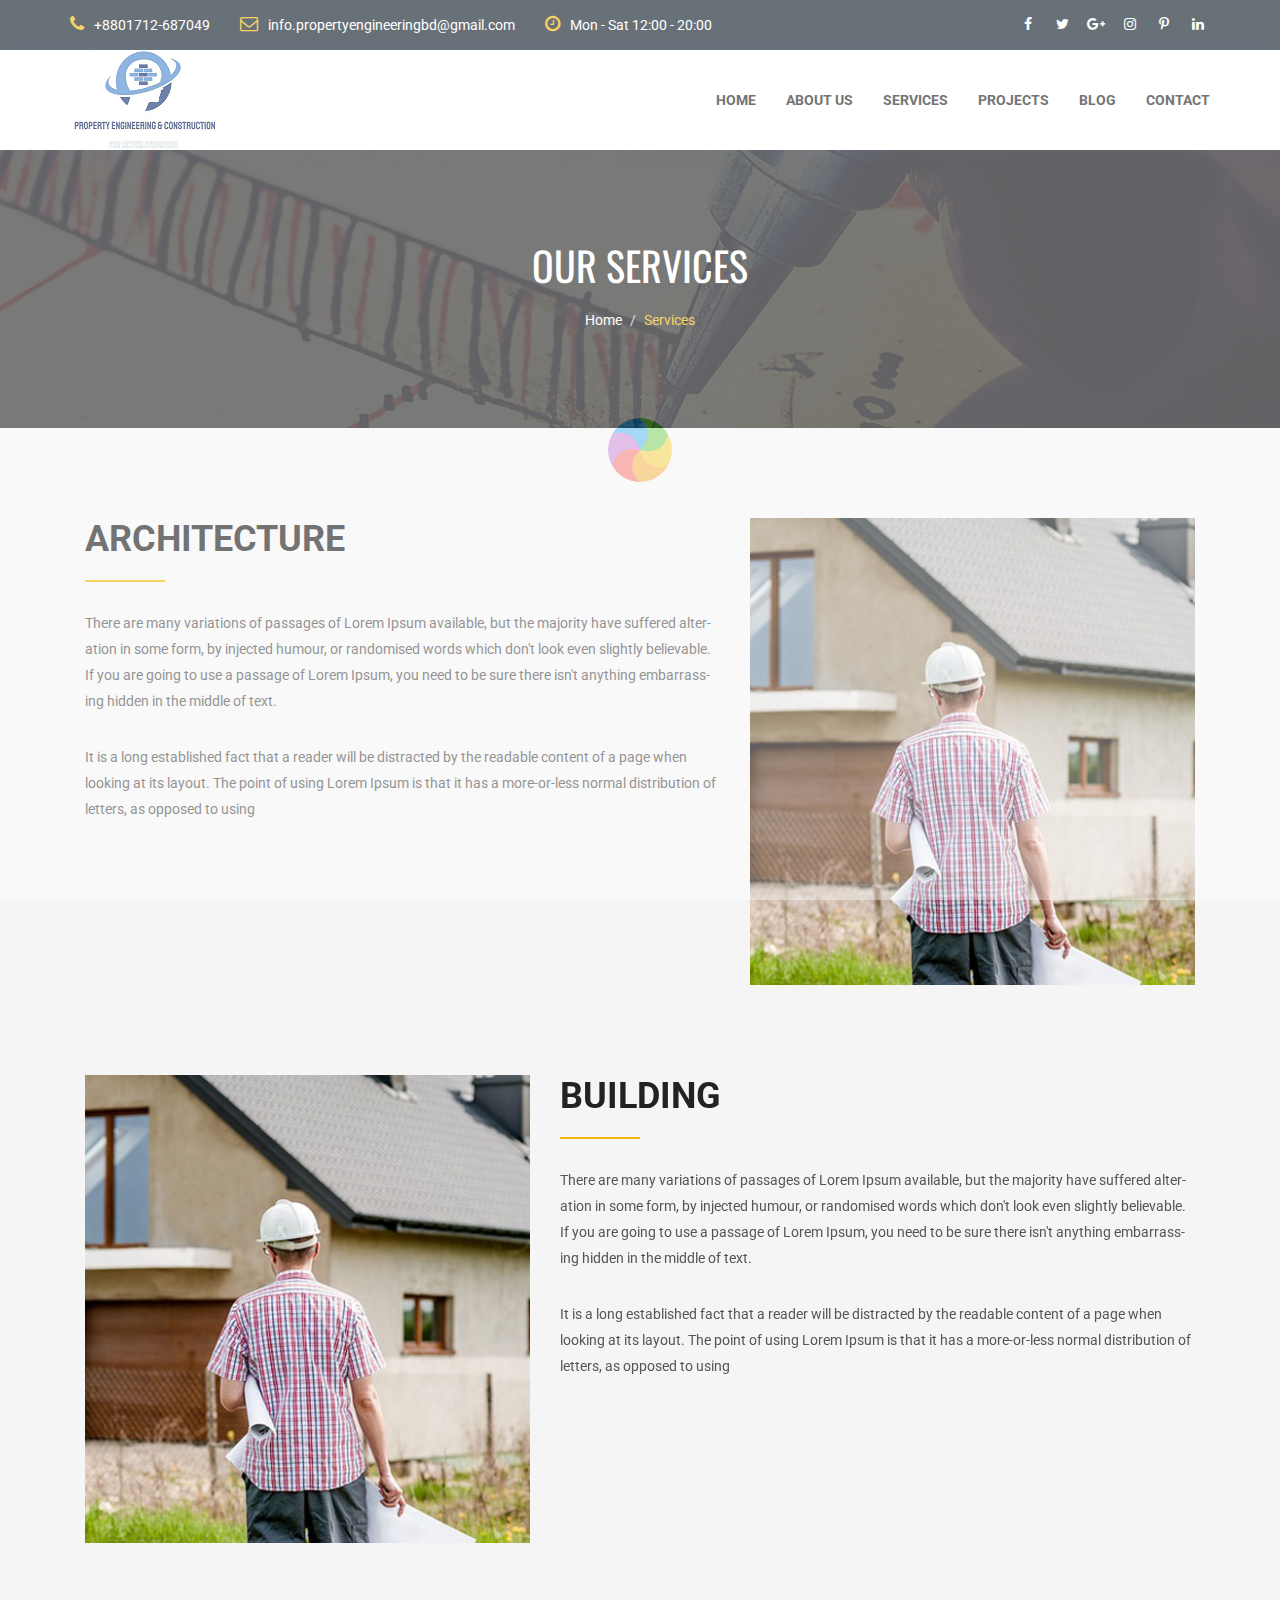
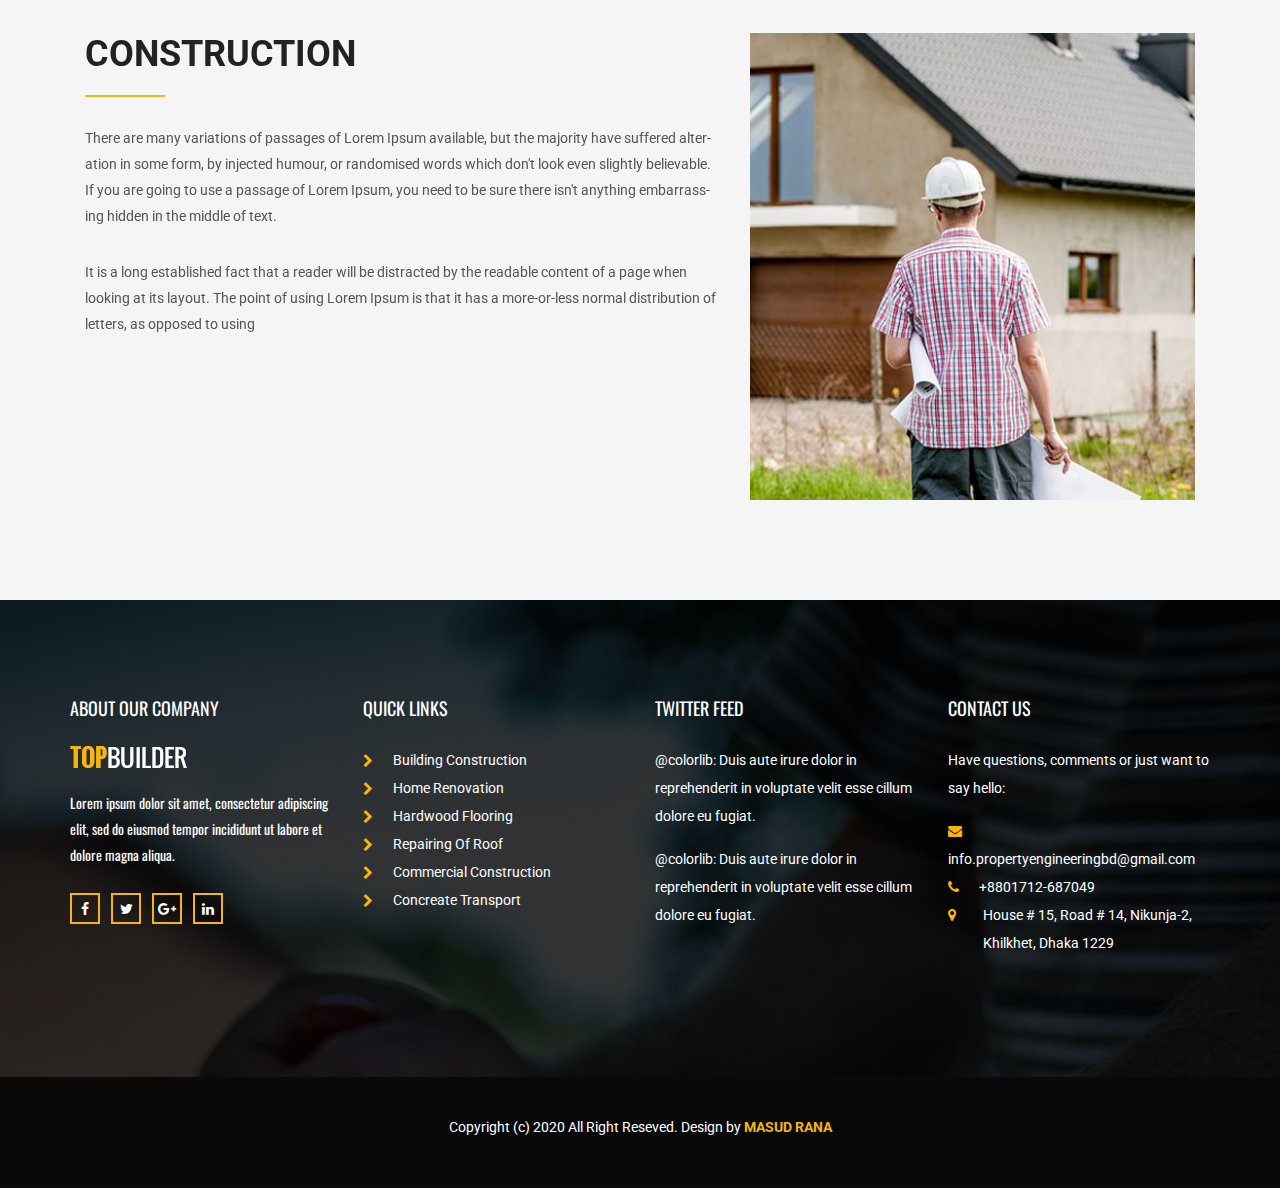
<file: services.html>
<!DOCTYPE html>
<html lang="en">
<head>
    <meta charset="utf-8">
    <meta http-equiv="X-UA-Compatible" content="IE=edge">
	<meta name="keywords" content="HTML, CSS, Jquery">
	<meta name="author" content="S. M. Masud Rana">
    <meta name="viewport" content="width=device-width, initial-scale=1">

    <title>Services</title>

    <!-- Favicon -->
    <link rel="icon" href="images/favicon.png" type="image/x-icon" />
    <!-- Bootstrap CSS -->
    <link href="css/bootstrap.min.css" rel="stylesheet">
    <!-- Animate CSS -->
    <link href="vendors/animate/animate.css" rel="stylesheet">
    <!-- Icon CSS-->
	<link rel="stylesheet" href="vendors/font-awesome/css/font-awesome.min.css">
    <!-- Camera Slider -->
    <link rel="stylesheet" href="vendors/camera-slider/camera.css">
    <!-- Owlcarousel CSS-->
	<link rel="stylesheet" type="text/css" href="vendors/owl_carousel/owl.carousel.css" media="all">

    <!--Theme Styles CSS-->
	<link rel="stylesheet" type="text/css" href="css/style.css" media="all" />

    <!-- WARNING: Respond.js doesn't work if you view the page via file:// -->
    <!--[if lt IE 9]>
    <script src="js/html5shiv.min.js"></script>
    <script src="js/respond.min.js"></script>
    <![endif]-->
</head>
<body>
    <!-- Preloader -->
    <div class="preloader"></div>

	<!-- Top Header_Area -->
	<section class="top_header_area">
	    <div class="container">
            <ul class="nav navbar-nav top_nav">
                <li><a href="#"><i class="fa fa-phone"></i>+8801712-687049</a></li>
                <li><a href="#"><i class="fa fa-envelope-o"></i>info.propertyengineeringbd@gmail.com</a></li>
                <li><a href="#"><i class="fa fa-clock-o"></i>Mon - Sat 12:00 - 20:00</a></li>
            </ul>
            <ul class="nav navbar-nav navbar-right social_nav">
                <li><a href="#"><i class="fa fa-facebook" aria-hidden="true"></i></a></li>
                <li><a href="#"><i class="fa fa-twitter" aria-hidden="true"></i></a></li>
                <li><a href="#"><i class="fa fa-google-plus" aria-hidden="true"></i></a></li>
                <li><a href="#"><i class="fa fa-instagram" aria-hidden="true"></i></a></li>
                <li><a href="#"><i class="fa fa-pinterest-p" aria-hidden="true"></i></a></li>
                <li><a href="#"><i class="fa fa-linkedin" aria-hidden="true"></i></a></li>
            </ul>
	    </div>
	</section>
	<!-- End Top Header_Area -->

	<!-- Header_Area -->
    <nav class="navbar navbar-default header_aera" id="main_navbar">
        <div class="container">
            <!-- searchForm -->
            <div class="searchForm">
                <form action="#" class="row m0">
                    <div class="input-group">
                        <span class="input-group-addon"><i class="fa fa-search"></i></span>
                        <input type="search" name="search" class="form-control" placeholder="Type & Hit Enter">
                        <span class="input-group-addon form_hide"><i class="fa fa-times"></i></span>
                    </div>
                </form>
            </div><!-- End searchForm -->
            <!-- Brand and toggle get grouped for better mobile display -->
            <div class="col-md-2 p0">
                <div class="navbar-header">
                    <button type="button" class="navbar-toggle collapsed" data-toggle="collapse" data-target="#min_navbar">
                    <span class="sr-only">Toggle navigation</span>
                    <span class="icon-bar"></span>
                    <span class="icon-bar"></span>
                    <span class="icon-bar"></span>
                    </button>
                    <a class="navbar-brand" href="index.html"><img src="images/logo/logo.png" alt="logo"></a>
                </div>
            </div>

            <!-- Collect the nav links, forms, and other content for toggling -->
            <div class="col-md-10 p0">
                <div class="collapse navbar-collapse" id="min_navbar">
                    <ul class="nav navbar-nav navbar-right">
                        <li>
                            <a href="index.html">Home</a>                            
                        </li>
                        <li>
                            <a href="about.html">About Us</a>
                        </li>
                        <li>
                            <a href="services.html">Services</a>                            
                        </li>
                        <li><a href="projects.html">Projects</a></li>
                        <li>
                            <a href="blog.html">Blog</a>                            
                        </li>
                        <li><a href="contact.html">Contact</a></li>
                    </ul>
                </div><!-- /.navbar-collapse -->
            </div>
        </div><!-- /.container -->
    </nav>
	<!-- End Header_Area -->

    <!-- Banner area -->
    <section class="banner_area" data-stellar-background-ratio="0.5">
        <h2>Our Services</h2>
        <ol class="breadcrumb">
            <li><a href="index.html">Home</a></li>
            <li><a href="#" class="active">Services</a></li>
        </ol>
    </section>
    <!-- End Banner area -->

    <!-- Our Services Area -->
    <section class="our_services_tow">
        <div class="container">
            <div class="architecture_area services_pages">
                
                <div class="portfolio_item portfolio_2">
                   <div class="grid-sizer-2"></div>
                    <div class="single_facilities col-sm-7">
                        <div class="who_we_area">
                            <div class="subtittle">
                                <h2>ARCHITECTURE</h2>
                            </div>
                            <p>There are many variations of passages of Lorem Ipsum available, but the majority have suffered alter-ation in some form, by injected humour, or randomised words which don't look even slightly believable. If you are going to use a passage of Lorem Ipsum, you need to be sure there isn't anything embarrass-ing hidden in the middle of text.</p>
                            <p>It is a long established fact that a reader will be distracted by the readable content of a page when looking at its layout. The point of using Lorem Ipsum is that it has a more-or-less normal distribution of letters, as opposed to using</p>
                            
                        </div>
                    </div>
                    <div class="single_facilities col-sm-5">
                        <img src="images/feature-man-4.jpg" alt="">
                    </div>
				</div>
				
				<div class="portfolio_item portfolio_2">
					<div class="single_facilities col-sm-5 building">
                        <img src="images/feature-man-4.jpg" alt="">
                    </div>
					<div class="single_facilities col-sm-7 building">
                        <div class="who_we_area">
                            <div class="subtittle">
                                <h2>BUILDING</h2>
                            </div>
                            <p>There are many variations of passages of Lorem Ipsum available, but the majority have suffered alter-ation in some form, by injected humour, or randomised words which don't look even slightly believable. If you are going to use a passage of Lorem Ipsum, you need to be sure there isn't anything embarrass-ing hidden in the middle of text.</p>
                            <p>It is a long established fact that a reader will be distracted by the readable content of a page when looking at its layout. The point of using Lorem Ipsum is that it has a more-or-less normal distribution of letters, as opposed to using</p>
                            
                        </div>
                    </div>                    					
                </div>
				
				<div class="portfolio_item portfolio_2">					
					<div class="single_facilities col-sm-7 construction">
                        <div class="who_we_area">
                            <div class="subtittle">
                                <h2>CONSTRUCTION</h2>
                            </div>
                            <p>There are many variations of passages of Lorem Ipsum available, but the majority have suffered alter-ation in some form, by injected humour, or randomised words which don't look even slightly believable. If you are going to use a passage of Lorem Ipsum, you need to be sure there isn't anything embarrass-ing hidden in the middle of text.</p>
                            <p>It is a long established fact that a reader will be distracted by the readable content of a page when looking at its layout. The point of using Lorem Ipsum is that it has a more-or-less normal distribution of letters, as opposed to using</p>
                            
                        </div>
                    </div>
					<div class="single_facilities col-sm-5 construction">
                        <img src="images/feature-man-4.jpg" alt="">
                    </div>					
                </div>
				
            </div>
        </div>
    </section>
    <!-- End Our Services Area -->

    <!-- Footer Area -->
    <footer class="footer_area">
        <div class="container">
            <div class="footer_row row">
                <div class="col-md-3 col-sm-6 footer_about">
                    <h2>ABOUT OUR COMPANY</h2>
                    <img src="images/footer-logo.png" alt="">
                    <p>Lorem ipsum dolor sit amet, consectetur adipiscing elit, sed do eiusmod tempor incididunt ut labore et dolore magna aliqua.</p>
                    <ul class="socail_icon">
                        <li><a href="#"><i class="fa fa-facebook" aria-hidden="true"></i></a></li>
                        <li><a href="#"><i class="fa fa-twitter" aria-hidden="true"></i></a></li>
                        <li><a href="#"><i class="fa fa-google-plus" aria-hidden="true"></i></a></li>
                        <li><a href="#"><i class="fa fa-linkedin" aria-hidden="true"></i></a></li>
                    </ul>
                </div>
                <div class="col-md-3 col-sm-6 footer_about quick">
                    <h2>Quick links</h2>
                    <ul class="quick_link">
                        <li><a href="#"><i class="fa fa-chevron-right"></i>Building Construction</a></li>
                        <li><a href="#"><i class="fa fa-chevron-right"></i>Home Renovation</a></li>
                        <li><a href="#"><i class="fa fa-chevron-right"></i>Hardwood Flooring</a></li>
                        <li><a href="#"><i class="fa fa-chevron-right"></i>Repairing Of Roof</a></li>
                        <li><a href="#"><i class="fa fa-chevron-right"></i>Commercial Construction</a></li>
                        <li><a href="#"><i class="fa fa-chevron-right"></i>Concreate Transport</a></li>
                    </ul>
                </div>
                <div class="col-md-3 col-sm-6 footer_about">
                    <h2>Twitter Feed</h2>
                    <a href="#" class="twitter">@colorlib: Duis aute irure dolor in reprehenderit in voluptate velit esse cillum dolore eu fugiat.</a>
                    <a href="#" class="twitter">@colorlib: Duis aute irure dolor in reprehenderit in voluptate velit esse cillum dolore eu fugiat.</a>
                </div>
                <div class="col-md-3 col-sm-6 footer_about">
                    <h2>CONTACT US</h2>
                    <address>
                        <p>Have questions, comments or just want to say hello:</p>
                        <ul class="my_address">
                            <li><a href="#"><i class="fa fa-envelope" aria-hidden="true"></i>info.propertyengineeringbd@gmail.com</a></li>
                            <li><a href="#"><i class="fa fa-phone" aria-hidden="true"></i>+8801712-687049</a></li>
                            <li><a href="#"><i class="fa fa-map-marker" aria-hidden="true"></i><span>House # 15, Road # 14, Nikunja-2, Khilkhet, Dhaka 1229 </span></a></li>
                        </ul>
                    </address>
                </div>
            </div>
        </div>
        <div class="copyright_area">
			Copyright (c) 2020 All Right Reseved. Design by <a href='#'>Masud Rana</a>
			<div style='font-size:1px; opacity:0; margin: 0; padding:0; line-height:6px;'>
            CCopyright 2017 All rights reserved. Designed by <a href="https://colorlib.com">Colorlib.</a>
			</div>
        </div>
    </footer>
    <!-- End Footer Area -->

    <!-- jQuery JS -->
    <script src="js/jquery-1.12.0.min.js"></script>
    <!-- Bootstrap JS -->
    <script src="js/bootstrap.min.js"></script>
    <!-- Animate JS -->
    <script src="vendors/animate/wow.min.js"></script>
    <!-- Camera Slider -->
    <script src="vendors/camera-slider/jquery.easing.1.3.js"></script>
    <script src="vendors/camera-slider/camera.min.js"></script>
    <!-- Isotope JS -->
    <script src="vendors/isotope/imagesloaded.pkgd.min.js"></script>
    <script src="vendors/isotope/isotope.pkgd.min.js"></script>
    <!-- Progress JS -->
    <script src="vendors/Counter-Up/jquery.counterup.min.js"></script>
    <script src="vendors/Counter-Up/waypoints.min.js"></script>
    <!-- Owlcarousel JS -->
    <script src="vendors/owl_carousel/owl.carousel.min.js"></script>
    <!-- Stellar JS -->
    <script src="vendors/stellar/jquery.stellar.js"></script>
    <!-- Theme JS -->
    <script src="js/theme.js"></script>
</body>
</html>
</file>
<file: vendors/camera-slider/camera.css>
/**************************
*
*	GENERAL
*
**************************/
.camera_wrap a, .camera_wrap img, 
.camera_wrap ol, .camera_wrap ul, .camera_wrap li,
.camera_wrap table, .camera_wrap tbody, .camera_wrap tfoot, .camera_wrap thead, .camera_wrap tr, .camera_wrap th, .camera_wrap td
.camera_thumbs_wrap a, .camera_thumbs_wrap img, 
.camera_thumbs_wrap ol, .camera_thumbs_wrap ul, .camera_thumbs_wrap li,
.camera_thumbs_wrap table, .camera_thumbs_wrap tbody, .camera_thumbs_wrap tfoot, .camera_thumbs_wrap thead, .camera_thumbs_wrap tr, .camera_thumbs_wrap th, .camera_thumbs_wrap td {
	background: none;
	border: 0;
	font: inherit;
	font-size: 100%;
	margin: 0;
	padding: 0;
	vertical-align: baseline;
	list-style: none
}
.camera_wrap {
	direction: ltr;
	display: none;
	float: left;
	position: relative;
	z-index: 0;
}
.camera_wrap img {
	max-width: none!important;
}
.camera_fakehover {
	height: 100%;
	min-height: 60px;
	position: relative;
	width: 100%;
	z-index: 1;
}
.camera_wrap {
	width: 100%;
}
.camera_src {
	display: none;
}
.cameraCont, .cameraContents {
	height: 100%;
	position: relative;
	width: 100%;
	z-index: 1;
}
.cameraSlide {
	bottom: 0;
	left: 0;
	position: absolute;
	right: 0;
	top: 0;
	width: 100%;
}
.cameraContent {
	bottom: 0;
	display: none;
	left: 0;
	position: absolute;
	right: 0;
	top: 0;
	width: 100%;
}
.camera_target {
	bottom: 0;
	height: 100%;
	left: 0;
	overflow: hidden;
	position: absolute;
	right: 0;
	text-align: left;
	top: 0;
	width: 100%;
	z-index: 0;
}
.camera_overlayer {
	bottom: 0;
	height: 100%;
	left: 0;
	overflow: hidden;
	position: absolute;
	right: 0;
	top: 0;
	width: 100%;
	z-index: 0;
}
.camera_target_content {
	bottom: 0;
	left: 0;
	overflow: hidden;
	position: absolute;
	right: 0;
	top: 0;
	z-index: 2;
}
.camera_target_content .camera_link {
    background: url(images/blank.gif);
	display: block;
	height: 100%;
	text-decoration: none;
}
.camera_loader {
    background: #fff url(images/camera-loader.gif) no-repeat center;
	background: rgba(255, 255, 255, 0.9) u/images/camera-loader.gif) no-repeat center;
	border: 1px solid #ffffff;
	-webkit-border-radius: 18px;
	-moz-border-radius: 18px;
	border-radius: 18px;
	height: 36px;
	left: 50%;
	overflow: hidden;
	position: absolute;
	margin: -18px 0 0 -18px;
	top: 50%;
	width: 36px;
	z-index: 3;
}
.camera_bar {
	bottom: 0;
	left: 0;
	overflow: hidden;
	position: absolute;
	right: 0;
	top: 0;
	z-index: 3;
}
.camera_thumbs_wrap.camera_left .camera_bar, .camera_thumbs_wrap.camera_right .camera_bar {
	height: 100%;
	position: absolute;
	width: auto;
}
.camera_thumbs_wrap.camera_bottom .camera_bar, .camera_thumbs_wrap.camera_top .camera_bar {
	height: auto;
	position: absolute;
	width: 100%;
}
.camera_nav_cont {
	height: 65px;
	overflow: hidden;
	position: absolute;
	right: 9px;
	top: 15px;
	width: 120px;
	z-index: 4;
}
.camera_caption {
	bottom: 0;
	display: block;
	position: absolute;
	width: 100%;
}
.camera_caption > div {
	padding: 10px 20px;
}
.camerarelative {
	overflow: hidden;
	position: relative;
}
.imgFake {
	cursor: pointer;
}
.camera_prevThumbs {
	bottom: 4px;
	cursor: pointer;
	left: 0;
	position: absolute;
	top: 4px;
	visibility: hidden;
	width: 30px;
	z-index: 10;
}
.camera_prevThumbs div {
	background: url(images/camera_skins.png) no-repeat -160px 0;
	display: block;
	height: 40px;
	margin-top: -20px;
	position: absolute;
	top: 50%;
	width: 30px;
}
.camera_nextThumbs {
	bottom: 4px;
	cursor: pointer;
	position: absolute;
	right: 0;
	top: 4px;
	visibility: hidden;
	width: 30px;
	z-index: 10;
}
.camera_nextThumbs div {
	background: url(images/camera_skins.png) no-repeat -190px 0;
	display: block;
	height: 40px;
	margin-top: -20px;
	position: absolute;
	top: 50%;
	width: 30px;
}
.camera_command_wrap .hideNav {
	display: none;
}
.camera_command_wrap {
	left: 0;
	position: relative;
	right:0;
	z-index: 4;
}
.camera_wrap .camera_pag .camera_pag_ul {
	list-style: none;
	margin: 0;
	padding: 0;
	text-align: right;
}
.camera_wrap .camera_pag .camera_pag_ul li {
	-webkit-border-radius: 8px;
	-moz-border-radius: 8px;
	border-radius: 8px;
	cursor: pointer;
	display: inline-block;
	height: 16px;
	margin: 20px 5px;
	position: relative;
	text-align: left;
	text-indent: 9999px;
	width: 16px;
}
.camera_commands_emboss .camera_pag .camera_pag_ul li {
	-moz-box-shadow:
		0px 1px 0px rgba(255,255,255,1),
		inset 0px 1px 1px rgba(0,0,0,0.2);
	-webkit-box-shadow:
		0px 1px 0px rgba(255,255,255,1),
		inset 0px 1px 1px rgba(0,0,0,0.2);
	box-shadow:
		0px 1px 0px rgba(255,255,255,1),
		inset 0px 1px 1px rgba(0,0,0,0.2);
}
.camera_wrap .camera_pag .camera_pag_ul li > span {
	-webkit-border-radius: 5px;
	-moz-border-radius: 5px;
	border-radius: 5px;
	height: 8px;
	left: 4px;
	overflow: hidden;
	position: absolute;
	top: 4px;
	width: 8px;
}
.camera_commands_emboss .camera_pag .camera_pag_ul li:hover > span {
	-moz-box-shadow:
		0px 1px 0px rgba(255,255,255,1),
		inset 0px 1px 1px rgba(0,0,0,0.2);
	-webkit-box-shadow:
		0px 1px 0px rgba(255,255,255,1),
		inset 0px 1px 1px rgba(0,0,0,0.2);
	box-shadow:
		0px 1px 0px rgba(255,255,255,1),
		inset 0px 1px 1px rgba(0,0,0,0.2);
}
.camera_wrap .camera_pag .camera_pag_ul li.cameracurrent > span {
	-moz-box-shadow: 0;
	-webkit-box-shadow: 0;
	box-shadow: 0;
}
.camera_pag_ul li img {
	display: none;
	position: absolute;
}
.camera_pag_ul .thumb_arrow {
    border-left: 4px solid transparent;
    border-right: 4px solid transparent;
    border-top: 4px solid;
	top: 0;
	left: 50%;
	margin-left: -4px;
	position: absolute;
}
.camera_prev, .camera_next, .camera_commands {
	cursor: pointer;
	height: 40px;
	margin-top: -20px;
	position: absolute;
	top: 50%;
	width: 40px;
	z-index: 2;
}
.camera_prev {
	left: 0;
}
.camera_prev > span {
	background: url(images/camera_skins.png) no-repeat 0 0;
	display: block;
	height: 40px;
	width: 40px;
}
.camera_next {
	right: 0;
}
.camera_next > span {
	background: url(images/camera_skins.png) no-repeat -40px 0;
	display: block;
	height: 40px;
	width: 40px;
}
.camera_commands {
	right: 41px;
}
.camera_commands > .camera_play {
	background: url(images/camera_skins.png) no-repeat -80px 0;
	height: 40px;
	width: 40px;
}
.camera_commands > .camera_stop {
	background: url(images/camera_skins.png) no-repeat -120px 0;
	display: block;
	height: 40px;
	width: 40px;
}
.camera_wrap .camera_pag .camera_pag_ul li {
	-webkit-border-radius: 8px;
	-moz-border-radius: 8px;
	border-radius: 8px;
	cursor: pointer;
	display: inline-block;
	height: 16px;
	margin: 20px 5px;
	position: relative;
	text-indent: 9999px;
	width: 16px;
}
.camera_thumbs_cont {
	-webkit-border-bottom-right-radius: 4px;
	-webkit-border-bottom-left-radius: 4px;
	-moz-border-radius-bottomright: 4px;
	-moz-border-radius-bottomleft: 4px;
	border-bottom-right-radius: 4px;
	border-bottom-left-radius: 4px;
	overflow: hidden;
	position: relative;
	width: 100%;
}
.camera_commands_emboss .camera_thumbs_cont {
	-moz-box-shadow:
		0px 1px 0px rgba(255,255,255,1),
		inset 0px 1px 1px rgba(0,0,0,0.2);
	-webkit-box-shadow:
		0px 1px 0px rgba(255,255,255,1),
		inset 0px 1px 1px rgba(0,0,0,0.2);
	box-shadow:
		0px 1px 0px rgba(255,255,255,1),
		inset 0px 1px 1px rgba(0,0,0,0.2);
}
.camera_thumbs_cont > div {
	float: left;
	width: 100%;
}
.camera_thumbs_cont ul {
	overflow: hidden;
	padding: 3px 4px 8px;
	position: relative;
	text-align: center;
}
.camera_thumbs_cont ul li {
	display: inline;
	padding: 0 4px;
}
.camera_thumbs_cont ul li > img {
	border: 1px solid;
	cursor: pointer;
	margin-top: 5px;
	vertical-align:bottom;
}
.camera_clear {
	display: block;
	clear: both;
}
.showIt {
	display: none;
}
.camera_clear {
	clear: both;
	display: block;
	height: 1px;
	margin: -1px 0 25px;
	position: relative;
}
/**************************
*
*	COLORS & SKINS
*
**************************/
.pattern_1 .camera_overlayer {
	background: url(images/patterns/overlay1.png) repeat;
}
.pattern_2 .camera_overlayer {
	background: url(images/patterns/overlay2.png) repeat;
}
.pattern_3 .camera_overlayer {
	background: url(images/patterns/overlay3.png) repeat;
}
.pattern_4 .camera_overlayer {
	background: url(images/patterns/overlay4.png) repeat;
}
.pattern_5 .camera_overlayer {
	background: url(images/patterns/overlay5.png) repeat;
}
.pattern_6 .camera_overlayer {
	background: url(images/patterns/overlay6.png) repeat;
}
.pattern_7 .camera_overlayer {
	background: url(images/patterns/overlay7.png) repeat;
}
.pattern_8 .camera_overlayer {
	background: url(images/patterns/overlay8.png) repeat;
}
.pattern_9 .camera_overlayer {
	background: url(images/patterns/overlay9.png) repeat;
}
.pattern_10 .camera_overlayer {
	background: url(images/patterns/overlay10.png) repeat;
}
.camera_caption {
	color: #fff;
}
.camera_caption > div {
	background: #000;
	background: rgba(0, 0, 0, 0.8);
}
.camera_wrap .camera_pag .camera_pag_ul li {
	background: #b7b7b7;
}
.camera_wrap .camera_pag .camera_pag_ul li:hover > span {
	background: #b7b7b7;
}
.camera_wrap .camera_pag .camera_pag_ul li.cameracurrent > span {
	background: #434648;
}
.camera_pag_ul li img {
	border: 4px solid #e6e6e6;
	-moz-box-shadow: 0px 3px 6px rgba(0,0,0,.5);
	-webkit-box-shadow: 0px 3px 6px rgba(0,0,0,.5);
	box-shadow: 0px 3px 6px rgba(0,0,0,.5);
}
.camera_pag_ul .thumb_arrow {
    border-top-color: #e6e6e6;
}
.camera_prevThumbs, .camera_nextThumbs, .camera_prev, .camera_next, .camera_commands, .camera_thumbs_cont {
	background: #d8d8d8;
	background: rgba(216, 216, 216, 0.85);
}
.camera_wrap .camera_pag .camera_pag_ul li {
	background: #b7b7b7;
}
.camera_thumbs_cont ul li > img {
	border-color: 1px solid #000;
}
/*AMBER SKIN*/
.camera_amber_skin .camera_prevThumbs div {
	background-position: -160px -160px;
}
.camera_amber_skin .camera_nextThumbs div {
	background-position: -190px -160px;
}
.camera_amber_skin .camera_prev > span {
	background-position: 0 -160px;
}
.camera_amber_skin .camera_next > span {
	background-position: -40px -160px;
}
.camera_amber_skin .camera_commands > .camera_play {
	background-position: -80px -160px;
}
.camera_amber_skin .camera_commands > .camera_stop {
	background-position: -120px -160px;
}
/*ASH SKIN*/
.camera_ash_skin .camera_prevThumbs div {
	background-position: -160px -200px;
}
.camera_ash_skin .camera_nextThumbs div {
	background-position: -190px -200px;
}
.camera_ash_skin .camera_prev > span {
	background-position: 0 -200px;
}
.camera_ash_skin .camera_next > span {
	background-position: -40px -200px;
}
.camera_ash_skin .camera_commands > .camera_play {
	background-position: -80px -200px;
}
.camera_ash_skin .camera_commands > .camera_stop {
	background-position: -120px -200px;
}
/*AZURE SKIN*/
.camera_azure_skin .camera_prevThumbs div {
	background-position: -160px -240px;
}
.camera_azure_skin .camera_nextThumbs div {
	background-position: -190px -240px;
}
.camera_azure_skin .camera_prev > span {
	background-position: 0 -240px;
}
.camera_azure_skin .camera_next > span {
	background-position: -40px -240px;
}
.camera_azure_skin .camera_commands > .camera_play {
	background-position: -80px -240px;
}
.camera_azure_skin .camera_commands > .camera_stop {
	background-position: -120px -240px;
}
/*BEIGE SKIN*/
.camera_beige_skin .camera_prevThumbs div {
	background-position: -160px -120px;
}
.camera_beige_skin .camera_nextThumbs div {
	background-position: -190px -120px;
}
.camera_beige_skin .camera_prev > span {
	background-position: 0 -120px;
}
.camera_beige_skin .camera_next > span {
	background-position: -40px -120px;
}
.camera_beige_skin .camera_commands > .camera_play {
	background-position: -80px -120px;
}
.camera_beige_skin .camera_commands > .camera_stop {
	background-position: -120px -120px;
}
/*BLACK SKIN*/
.camera_black_skin .camera_prevThumbs div {
	background-position: -160px -40px;
}
.camera_black_skin .camera_nextThumbs div {
	background-position: -190px -40px;
}
.camera_black_skin .camera_prev > span {
	background-position: 0 -40px;
}
.camera_black_skin .camera_next > span {
	background-position: -40px -40px;
}
.camera_black_skin .camera_commands > .camera_play {
	background-position: -80px -40px;
}
.camera_black_skin .camera_commands > .camera_stop {
	background-position: -120px -40px;
}
/*BLUE SKIN*/
.camera_blue_skin .camera_prevThumbs div {
	background-position: -160px -280px;
}
.camera_blue_skin .camera_nextThumbs div {
	background-position: -190px -280px;
}
.camera_blue_skin .camera_prev > span {
	background-position: 0 -280px;
}
.camera_blue_skin .camera_next > span {
	background-position: -40px -280px;
}
.camera_blue_skin .camera_commands > .camera_play {
	background-position: -80px -280px;
}
.camera_blue_skin .camera_commands > .camera_stop {
	background-position: -120px -280px;
}
/*BROWN SKIN*/
.camera_brown_skin .camera_prevThumbs div {
	background-position: -160px -320px;
}
.camera_brown_skin .camera_nextThumbs div {
	background-position: -190px -320px;
}
.camera_brown_skin .camera_prev > span {
	background-position: 0 -320px;
}
.camera_brown_skin .camera_next > span {
	background-position: -40px -320px;
}
.camera_brown_skin .camera_commands > .camera_play {
	background-position: -80px -320px;
}
.camera_brown_skin .camera_commands > .camera_stop {
	background-position: -120px -320px;
}
/*BURGUNDY SKIN*/
.camera_burgundy_skin .camera_prevThumbs div {
	background-position: -160px -360px;
}
.camera_burgundy_skin .camera_nextThumbs div {
	background-position: -190px -360px;
}
.camera_burgundy_skin .camera_prev > span {
	background-position: 0 -360px;
}
.camera_burgundy_skin .camera_next > span {
	background-position: -40px -360px;
}
.camera_burgundy_skin .camera_commands > .camera_play {
	background-position: -80px -360px;
}
.camera_burgundy_skin .camera_commands > .camera_stop {
	background-position: -120px -360px;
}
/*CHARCOAL SKIN*/
.camera_charcoal_skin .camera_prevThumbs div {
	background-position: -160px -400px;
}
.camera_charcoal_skin .camera_nextThumbs div {
	background-position: -190px -400px;
}
.camera_charcoal_skin .camera_prev > span {
	background-position: 0 -400px;
}
.camera_charcoal_skin .camera_next > span {
	background-position: -40px -400px;
}
.camera_charcoal_skin .camera_commands > .camera_play {
	background-position: -80px -400px;
}
.camera_charcoal_skin .camera_commands > .camera_stop {
	background-position: -120px -400px;
}
/*CHOCOLATE SKIN*/
.camera_chocolate_skin .camera_prevThumbs div {
	background-position: -160px -440px;
}
.camera_chocolate_skin .camera_nextThumbs div {
	background-position: -190px -440px;
}
.camera_chocolate_skin .camera_prev > span {
	background-position: 0 -440px;
}
.camera_chocolate_skin .camera_next > span {
	background-position: -40px -440px;
}
.camera_chocolate_skin .camera_commands > .camera_play {
	background-position: -80px -440px;
}
.camera_chocolate_skin .camera_commands > .camera_stop {
	background-position: -120px -440px	;
}
/*COFFEE SKIN*/
.camera_coffee_skin .camera_prevThumbs div {
	background-position: -160px -480px;
}
.camera_coffee_skin .camera_nextThumbs div {
	background-position: -190px -480px;
}
.camera_coffee_skin .camera_prev > span {
	background-position: 0 -480px;
}
.camera_coffee_skin .camera_next > span {
	background-position: -40px -480px;
}
.camera_coffee_skin .camera_commands > .camera_play {
	background-position: -80px -480px;
}
.camera_coffee_skin .camera_commands > .camera_stop {
	background-position: -120px -480px	;
}
/*CYAN SKIN*/
.camera_cyan_skin .camera_prevThumbs div {
	background-position: -160px -520px;
}
.camera_cyan_skin .camera_nextThumbs div {
	background-position: -190px -520px;
}
.camera_cyan_skin .camera_prev > span {
	background-position: 0 -520px;
}
.camera_cyan_skin .camera_next > span {
	background-position: -40px -520px;
}
.camera_cyan_skin .camera_commands > .camera_play {
	background-position: -80px -520px;
}
.camera_cyan_skin .camera_commands > .camera_stop {
	background-position: -120px -520px	;
}
/*FUCHSIA SKIN*/
.camera_fuchsia_skin .camera_prevThumbs div {
	background-position: -160px -560px;
}
.camera_fuchsia_skin .camera_nextThumbs div {
	background-position: -190px -560px;
}
.camera_fuchsia_skin .camera_prev > span {
	background-position: 0 -560px;
}
.camera_fuchsia_skin .camera_next > span {
	background-position: -40px -560px;
}
.camera_fuchsia_skin .camera_commands > .camera_play {
	background-position: -80px -560px;
}
.camera_fuchsia_skin .camera_commands > .camera_stop {
	background-position: -120px -560px	;
}
/*GOLD SKIN*/
.camera_gold_skin .camera_prevThumbs div {
	background-position: -160px -600px;
}
.camera_gold_skin .camera_nextThumbs div {
	background-position: -190px -600px;
}
.camera_gold_skin .camera_prev > span {
	background-position: 0 -600px;
}
.camera_gold_skin .camera_next > span {
	background-position: -40px -600px;
}
.camera_gold_skin .camera_commands > .camera_play {
	background-position: -80px -600px;
}
.camera_gold_skin .camera_commands > .camera_stop {
	background-position: -120px -600px	;
}
/*GREEN SKIN*/
.camera_green_skin .camera_prevThumbs div {
	background-position: -160px -640px;
}
.camera_green_skin .camera_nextThumbs div {
	background-position: -190px -640px;
}
.camera_green_skin .camera_prev > span {
	background-position: 0 -640px;
}
.camera_green_skin .camera_next > span {
	background-position: -40px -640px;
}
.camera_green_skin .camera_commands > .camera_play {
	background-position: -80px -640px;
}
.camera_green_skin .camera_commands > .camera_stop {
	background-position: -120px -640px	;
}
/*GREY SKIN*/
.camera_grey_skin .camera_prevThumbs div {
	background-position: -160px -680px;
}
.camera_grey_skin .camera_nextThumbs div {
	background-position: -190px -680px;
}
.camera_grey_skin .camera_prev > span {
	background-position: 0 -680px;
}
.camera_grey_skin .camera_next > span {
	background-position: -40px -680px;
}
.camera_grey_skin .camera_commands > .camera_play {
	background-position: -80px -680px;
}
.camera_grey_skin .camera_commands > .camera_stop {
	background-position: -120px -680px	;
}
/*INDIGO SKIN*/
.camera_indigo_skin .camera_prevThumbs div {
	background-position: -160px -720px;
}
.camera_indigo_skin .camera_nextThumbs div {
	background-position: -190px -720px;
}
.camera_indigo_skin .camera_prev > span {
	background-position: 0 -720px;
}
.camera_indigo_skin .camera_next > span {
	background-position: -40px -720px;
}
.camera_indigo_skin .camera_commands > .camera_play {
	background-position: -80px -720px;
}
.camera_indigo_skin .camera_commands > .camera_stop {
	background-position: -120px -720px	;
}
/*KHAKI SKIN*/
.camera_khaki_skin .camera_prevThumbs div {
	background-position: -160px -760px;
}
.camera_khaki_skin .camera_nextThumbs div {
	background-position: -190px -760px;
}
.camera_khaki_skin .camera_prev > span {
	background-position: 0 -760px;
}
.camera_khaki_skin .camera_next > span {
	background-position: -40px -760px;
}
.camera_khaki_skin .camera_commands > .camera_play {
	background-position: -80px -760px;
}
.camera_khaki_skin .camera_commands > .camera_stop {
	background-position: -120px -760px	;
}
/*LIME SKIN*/
.camera_lime_skin .camera_prevThumbs div {
	background-position: -160px -800px;
}
.camera_lime_skin .camera_nextThumbs div {
	background-position: -190px -800px;
}
.camera_lime_skin .camera_prev > span {
	background-position: 0 -800px;
}
.camera_lime_skin .camera_next > span {
	background-position: -40px -800px;
}
.camera_lime_skin .camera_commands > .camera_play {
	background-position: -80px -800px;
}
.camera_lime_skin .camera_commands > .camera_stop {
	background-position: -120px -800px	;
}
/*MAGENTA SKIN*/
.camera_magenta_skin .camera_prevThumbs div {
	background-position: -160px -840px;
}
.camera_magenta_skin .camera_nextThumbs div {
	background-position: -190px -840px;
}
.camera_magenta_skin .camera_prev > span {
	background-position: 0 -840px;
}
.camera_magenta_skin .camera_next > span {
	background-position: -40px -840px;
}
.camera_magenta_skin .camera_commands > .camera_play {
	background-position: -80px -840px;
}
.camera_magenta_skin .camera_commands > .camera_stop {
	background-position: -120px -840px	;
}
/*MAROON SKIN*/
.camera_maroon_skin .camera_prevThumbs div {
	background-position: -160px -880px;
}
.camera_maroon_skin .camera_nextThumbs div {
	background-position: -190px -880px;
}
.camera_maroon_skin .camera_prev > span {
	background-position: 0 -880px;
}
.camera_maroon_skin .camera_next > span {
	background-position: -40px -880px;
}
.camera_maroon_skin .camera_commands > .camera_play {
	background-position: -80px -880px;
}
.camera_maroon_skin .camera_commands > .camera_stop {
	background-position: -120px -880px	;
}
/*ORANGE SKIN*/
.camera_orange_skin .camera_prevThumbs div {
	background-position: -160px -920px;
}
.camera_orange_skin .camera_nextThumbs div {
	background-position: -190px -920px;
}
.camera_orange_skin .camera_prev > span {
	background-position: 0 -920px;
}
.camera_orange_skin .camera_next > span {
	background-position: -40px -920px;
}
.camera_orange_skin .camera_commands > .camera_play {
	background-position: -80px -920px;
}
.camera_orange_skin .camera_commands > .camera_stop {
	background-position: -120px -920px	;
}
/*OLIVE SKIN*/
.camera_olive_skin .camera_prevThumbs div {
	background-position: -160px -1080px;
}
.camera_olive_skin .camera_nextThumbs div {
	background-position: -190px -1080px;
}
.camera_olive_skin .camera_prev > span {
	background-position: 0 -1080px;
}
.camera_olive_skin .camera_next > span {
	background-position: -40px -1080px;
}
.camera_olive_skin .camera_commands > .camera_play {
	background-position: -80px -1080px;
}
.camera_olive_skin .camera_commands > .camera_stop {
	background-position: -120px -1080px	;
}
/*PINK SKIN*/
.camera_pink_skin .camera_prevThumbs div {
	background-position: -160px -960px;
}
.camera_pink_skin .camera_nextThumbs div {
	background-position: -190px -960px;
}
.camera_pink_skin .camera_prev > span {
	background-position: 0 -960px;
}
.camera_pink_skin .camera_next > span {
	background-position: -40px -960px;
}
.camera_pink_skin .camera_commands > .camera_play {
	background-position: -80px -960px;
}
.camera_pink_skin .camera_commands > .camera_stop {
	background-position: -120px -960px	;
}
/*PISTACHIO SKIN*/
.camera_pistachio_skin .camera_prevThumbs div {
	background-position: -160px -1040px;
}
.camera_pistachio_skin .camera_nextThumbs div {
	background-position: -190px -1040px;
}
.camera_pistachio_skin .camera_prev > span {
	background-position: 0 -1040px;
}
.camera_pistachio_skin .camera_next > span {
	background-position: -40px -1040px;
}
.camera_pistachio_skin .camera_commands > .camera_play {
	background-position: -80px -1040px;
}
.camera_pistachio_skin .camera_commands > .camera_stop {
	background-position: -120px -1040px	;
}
/*PINK SKIN*/
.camera_pink_skin .camera_prevThumbs div {
	background-position: -160px -80px;
}
.camera_pink_skin .camera_nextThumbs div {
	background-position: -190px -80px;
}
.camera_pink_skin .camera_prev > span {
	background-position: 0 -80px;
}
.camera_pink_skin .camera_next > span {
	background-position: -40px -80px;
}
.camera_pink_skin .camera_commands > .camera_play {
	background-position: -80px -80px;
}
.camera_pink_skin .camera_commands > .camera_stop {
	background-position: -120px -80px;
}
/*RED SKIN*/
.camera_red_skin .camera_prevThumbs div {
	background-position: -160px -1000px;
}
.camera_red_skin .camera_nextThumbs div {
	background-position: -190px -1000px;
}
.camera_red_skin .camera_prev > span {
	background-position: 0 -1000px;
}
.camera_red_skin .camera_next > span {
	background-position: -40px -1000px;
}
.camera_red_skin .camera_commands > .camera_play {
	background-position: -80px -1000px;
}
.camera_red_skin .camera_commands > .camera_stop {
	background-position: -120px -1000px	;
}
/*TANGERINE SKIN*/
.camera_tangerine_skin .camera_prevThumbs div {
	background-position: -160px -1120px;
}
.camera_tangerine_skin .camera_nextThumbs div {
	background-position: -190px -1120px;
}
.camera_tangerine_skin .camera_prev > span {
	background-position: 0 -1120px;
}
.camera_tangerine_skin .camera_next > span {
	background-position: -40px -1120px;
}
.camera_tangerine_skin .camera_commands > .camera_play {
	background-position: -80px -1120px;
}
.camera_tangerine_skin .camera_commands > .camera_stop {
	background-position: -120px -1120px	;
}
/*TURQUOISE SKIN*/
.camera_turquoise_skin .camera_prevThumbs div {
	background-position: -160px -1160px;
}
.camera_turquoise_skin .camera_nextThumbs div {
	background-position: -190px -1160px;
}
.camera_turquoise_skin .camera_prev > span {
	background-position: 0 -1160px;
}
.camera_turquoise_skin .camera_next > span {
	background-position: -40px -1160px;
}
.camera_turquoise_skin .camera_commands > .camera_play {
	background-position: -80px -1160px;
}
.camera_turquoise_skin .camera_commands > .camera_stop {
	background-position: -120px -1160px	;
}
/*VIOLET SKIN*/
.camera_violet_skin .camera_prevThumbs div {
	background-position: -160px -1200px;
}
.camera_violet_skin .camera_nextThumbs div {
	background-position: -190px -1200px;
}
.camera_violet_skin .camera_prev > span {
	background-position: 0 -1200px;
}
.camera_violet_skin .camera_next > span {
	background-position: -40px -1200px;
}
.camera_violet_skin .camera_commands > .camera_play {
	background-position: -80px -1200px;
}
.camera_violet_skin .camera_commands > .camera_stop {
	background-position: -120px -1200px	;
}
/*WHITE SKIN*/
.camera_white_skin .camera_prevThumbs div {
	background-position: -160px -80px;
}
.camera_white_skin .camera_nextThumbs div {
	background-position: -190px -80px;
}
.camera_white_skin .camera_prev > span {
	background-position: 0 -80px;
}
.camera_white_skin .camera_next > span {
	background-position: -40px -80px;
}
.camera_white_skin .camera_commands > .camera_play {
	background-position: -80px -80px;
}
.camera_white_skin .camera_commands > .camera_stop {
	background-position: -120px -80px;
}
/*YELLOW SKIN*/
.camera_yellow_skin .camera_prevThumbs div {
	background-position: -160px -1240px;
}
.camera_yellow_skin .camera_nextThumbs div {
	background-position: -190px -1240px;
}
.camera_yellow_skin .camera_prev > span {
	background-position: 0 -1240px;
}
.camera_yellow_skin .camera_next > span {
	background-position: -40px -1240px;
}
.camera_yellow_skin .camera_commands > .camera_play {
	background-position: -80px -1240px;
}
.camera_yellow_skin .camera_commands > .camera_stop {
	background-position: -120px -1240px	;
}
</file>
<file: css/style.css>
/*----------------------------------------------------
@File: Default Styles
@Author: Colorlib
@URL:https://colorlib.com

This file contains the styling for the actual theme, this
is the file you need to edit to change the look of the
theme.

This files contents are outlined below.

	1. Variables
	2. Prefix
	3. header
	4. Slider
    5. Builder
    6. About
    7. Offer
    8. Feature
    9. Services
    10. Team
    11. Achievments
    12. Testimonial
    13. Gallery
    14. Blog
    15. Call
    16. Construction
    17. Min-blog
    18. 404
    19. Contact
    20. Footer
    21. Responsive


----------------------------------------------------*/
/*--------------------------------------------------*/
@import url("https://fonts.googleapis.com/css?family=Oswald:300,400,700|Roboto:300,300i,400,400i,500,500i,700,700i");
/*Color Variables*/
::selection {
  background-color: #f8b81d;
  color: #FFFFFF;
}

/* Button */
.button_all {
  font: 700 18px/59px "Roboto", sans-serif;
  width: 180px;
  text-align: center;
  background: #f6b60b;
  display: block;
  border: 0;
  color: #222222;
  text-transform: uppercase;
  position: relative;
  z-index: 2;
  padding: 0;
}
.button_all:before {
  content: "";
  position: absolute;
  z-index: -1;
  background: #222222;
  top: 0;
  bottom: 0;
  left: 0;
  display: block;
  right: 0;
  transform: scaleY(0);
  transform-origin: 50%;
  transition-property: transform;
  transition-duration: 0.3s;
  transition-timing-function: ease-out;
}
.button_all:hover, .button_all:focus {
  color: #fff !important;
}
.button_all:hover:before, .button_all:focus:before {
  transform: scaleY(1);
}

/* Section Title*/
.tittle {
  text-align: center;
  text-transform: uppercase;
}
.tittle h2 {
  font: 400 24px "Oswald", sans-serif;
  color: #222222;
  padding-top: 90px;
  position: relative;
}
.tittle h2:after {
  content: "";
  position: absolute;
  background: #f6b60b;
  height: 5px;
  width: 60px;
  left: 50%;
  transform: translateX(-50%);
  bottom: -30px;
}
.tittle h4 {
  font: 400 14px "Roboto", sans-serif;
  color: #555555;
  padding-top: 55px;
}

/* Subtittle */
.subtittle h2 {
  font: 700 36px "Roboto", sans-serif;
  color: #222222;
  text-transform: uppercase;
  position: relative;
  margin-bottom: 20px;
}
.subtittle h2:after {
  content: "";
  position: absolute;
  height: 2px;
  width: 80px;
  background: #222222;
  left: 0;
  bottom: -22px;
}
.subtittle h5 {
  font: 400 14px "Roboto", sans-serif;
  color: #555555;
  padding-top: 22px;
}

/* Preloader */
.preloader {
  position: fixed;
  left: 0px;
  top: 0px;
  width: 100%;
  height: 100%;
  z-index: 999999;
  background-color: #ffffff;
  background-position: center center;
  background-repeat: no-repeat;
  background-image: url(../images/preloader.gif);
}

/*--------------------------------------------------*/
/*Prefix Styles*/
.m0 {
  margin: 0;
}

.p0 {
  padding: 0;
}

body {
  font-family: "Roboto", sans-serif;
  /*Section Fix*/
}
body h1, body h2, body h3, body h4, body h5, body h6 {
  margin: 0;
}
body p {
  font-family: "Roboto", sans-serif;
  line-height: 26px;
  color: #555555;
  margin: 0;
}
body section.row, body header.row, body footer.row {
  margin: 0;
}

/*Ancore*/
a, .btn, button {
  outline: none;
  transition: all 300ms linear 0s;
}
a:before, a:after, .btn:before, .btn:after, button:before, button:after {
  transition: all 300ms linear 0s;
}
a:focus, a:hover, .btn:focus, .btn:hover, button:focus, button:hover {
  outline: none;
  text-decoration: none;
  transition: all 300ms linear 0s;
}

/*--------------------------------------------------*/
/* Top header */
.top_header_area {
  background: #111f29;
}
.top_header_area .top_nav li a {
  font: 400 14px/50px "Roboto", sans-serif;
  color: #fff;
  padding: 0;
  padding-left: 30px;
}
.top_header_area .top_nav li a i {
  color: #f6b60b;
  font-size: 18px;
  padding-right: 10px;
}
.top_header_area .top_nav li a:hover, .top_header_area .top_nav li a:focus {
  background-color: transparent;
  color: #f6b60b;
}
.top_header_area .top_nav li:first-child a {
  padding: 0;
}
.top_header_area .social_nav {
  margin: 0;
  padding-top: 12px;
}
.top_header_area .social_nav li a {
  font-size: 14px;
  color: #fff;
  padding: 0;
  text-align: center;
  height: 24px;
  width: 24px;
  border-radius: 50%;
  margin-left: 10px;
}
.top_header_area .social_nav li a i {
  line-height: 24px;
}
.top_header_area .social_nav li a:hover, .top_header_area .social_nav li a:focus {
  background: #f6b60b;
  color: #111f29;
}

/* End Top header */
/* Top header 2 */
.top_header_area.top_header {
  background-color: transparent;
  position: relative;
  overflow: hidden;
}
.top_header_area.top_header .right_top_header {
  background: #111f29;
  display: block;
  overflow: hidden;
  padding-left: 20px;
}
.top_header_area.top_header .right_top_header:after {
  content: "";
  position: absolute;
  right: 0;
  width: 50%;
  background: #111f29;
  height: 50px;
  z-index: -1;
}

/* End Top header 2 */
/* Header Aera */
.header_aera {
  background: #fff;
  border-radius: 0;
  border: 0;
  margin: 0;
  width: 100%;
  z-index: 9999;
  top: 0;
  box-shadow: 0px 0px 20px 0px rgba(21, 47, 95, 0.2);
}
.header_aera .searchForm {
  height: 0;
  overflow: hidden;
  transition: all 300ms linear 0s;
}
.header_aera .searchForm .input-group-addon {
  border-radius: 0;
  border: none;
  font-size: 14px;
  padding: 0 45px;
  background: #f6b60b;
  color: #fff;
  cursor: pointer;
}
.header_aera .searchForm .form-control {
  height: 79px;
  padding: 0 15px;
  border-radius: 0;
  border: none;
  color: #fff;
  background: #f6b60b;
  text-align: center;
  font: 400 16px "Roboto", sans-serif;
  box-shadow: inset 0 1px 1px rgba(0, 0, 0, 0.075), 0 0 8px rgba(102, 175, 233, 0.6);
}
.header_aera .searchForm .form-control.placeholder {
  font: 400 16px "Roboto", sans-serif;
  color: #fff;
}
.header_aera .searchForm .form-control:-moz-placeholder {
  font: 400 16px "Roboto", sans-serif;
  color: #fff;
}
.header_aera .searchForm .form-control::-webkit-input-placeholder {
  font: 400 16px "Roboto", sans-serif;
  color: #fff;
}
.header_aera .show {
  height: 80px;
  border-bottom: 1px solid transparent;
}
.header_aera .navbar-header .navbar-brand {
  padding-top: 0px;
}
.header_aera .navbar-header .navbar-brand img {
  max-width: 100%;
}
.header_aera .navbar-collapse .navbar-nav.navbar-right li a {
  font: 700 14px/100px "Roboto", sans-serif;
  color: #222222;
  text-transform: uppercase;
  padding: 0;
  padding-left: 30px;
}
.header_aera .navbar-collapse .navbar-nav.navbar-right li a:hover, .header_aera .navbar-collapse .navbar-nav.navbar-right li a:focus {
  color: #f6b60b;
}
.header_aera .navbar-collapse .navbar-nav.navbar-right li .nav_searchFrom {
  width: 100px;
  background: #f6b60b;
  color: #fff;
  padding: 0;
  text-align: center;
  margin-left: 15px;
}
.header_aera .navbar-collapse .navbar-nav.navbar-right li .nav_searchFrom:hover, .header_aera .navbar-collapse .navbar-nav.navbar-right li .nav_searchFrom:focus {
  color: #222222;
}
@media (min-width: 768px) {
  .header_aera .navbar-collapse .navbar-nav.navbar-right li.submenu .other_dropdwn {
    margin-right: -122px;
  }
}
.header_aera .navbar-collapse .navbar-nav.navbar-right li.submenu ul {
  border: none;
  box-shadow: none;
  border-radius: 0px;
  min-width: 190px;
  transition: all 500ms ease-in-out;
  background: #f6b60b;
}
@media (min-width: 768px) {
  .header_aera .navbar-collapse .navbar-nav.navbar-right li.submenu ul {
    margin-right: -150px;
    display: block;
    transform: rotateX(-90deg);
    transform-origin: top;
  }
}
.header_aera .navbar-collapse .navbar-nav.navbar-right li.submenu ul li {
  display: block;
}
.header_aera .navbar-collapse .navbar-nav.navbar-right li.submenu ul li a {
  line-height: normal;
  font: 700 14px/normal "Roboto", sans-serif;
  padding: 12px 8px;
  display: block;
}
.header_aera .navbar-collapse .navbar-nav.navbar-right li.submenu ul:before {
  content: "";
  width: 100%;
  height: 5px;
  background: #222222;
  position: absolute;
  top: 0px;
  transform: translateZ(0);
  backface-visibility: hidden;
  transform: scaleX(0);
  transform-origin: 0 50%;
  transition: all 800ms ease-in-out;
}
.header_aera .navbar-collapse .navbar-nav.navbar-right li.submenu ul:after {
  content: "";
  width: 100%;
  height: 5px;
  position: absolute;
  bottom: 0px;
  background: #222222;
  transform: translateZ(0);
  backface-visibility: hidden;
  transform: scaleX(0);
  transform-origin: 100% 50%;
  transition: all 800ms ease-in-out;
}
@media (min-width: 768px) {
  .header_aera .navbar-collapse .navbar-nav.navbar-right li:hover.submenu ul {
    transform: rotateX(0deg);
  }
  .header_aera .navbar-collapse .navbar-nav.navbar-right li:hover.submenu ul:before {
    transform: scaleX(1);
  }
  .header_aera .navbar-collapse .navbar-nav.navbar-right li:hover.submenu ul:after {
    transform: scaleX(1);
  }
}

/* End Header Aera */
/* End header area 2 */
.header_aera_tow {
  background-color: transparent;
  position: relative;
  box-shadow: none;
}
.header_aera_tow .navbar_right_fulid {
  background: #fff;
  height: 100px;
  padding-left: 20px;
  box-shadow: 0px 0px 40px 0px rgba(21, 47, 95, 0.2);
}
.header_aera_tow .navbar_right_fulid:after {
  content: "";
  position: absolute;
  right: 0;
  height: 100px;
  background: #fff;
  width: 30%;
  z-index: -1;
  box-shadow: 0px 0px 40px 0px rgba(21, 47, 95, 0.2);
}
.header_aera_tow .navbar_right_fulid ul.nav.navbar-nav.navbar-right {
  margin-right: 0;
}

.navbar-default .navbar-nav > .open > a, .navbar-default .navbar-nav > .open > a:focus, .navbar-default .navbar-nav > .open > a:hover {
  background-color: transparent;
}

/* header area 2 */
/*--------------------------------------------------*/
/* slider_area */
.slider_area .slider_inner .camera_caption {
  height: 100%;
}
.slider_area .slider_inner .camera_caption div {
  background: transparent;
  position: absolute;
  width: 100%;
  text-align: center;
  z-index: 1;
  top: 50%;
  transform: translateY(-50%);
  text-transform: uppercase;
  text-shadow: none;
  left: 0;
}
.slider_area .slider_inner .camera_caption div h5 {
  color: #f6b60b;
  font: 400 24px "Roboto", sans-serif;
}
.slider_area .slider_inner .camera_caption div h3 {
  color: #fff;
  font: 400 30px "Roboto", sans-serif;
  padding-top: 27px;
}
.slider_area .slider_inner .camera_caption div p {
  padding-top: 60px;
  color: #fff;
  font: 400 14px/26px "Roboto", sans-serif;
  max-width: 750px;
  margin: 0 auto;
  padding-bottom: 90px;
}
.slider_area .slider_inner .camera_caption div a {
  font: 700 18px/59px "Roboto", sans-serif;
  width: 180px;
  text-align: center;
  background: #f6b60b;
  display: block;
  text-shadow: none;
  margin: 0 auto;
  outline: none !important;
  box-shadow: none;
  border: 0;
  color: #222222;
  position: relative;
  z-index: 2;
  padding: 0;
}
.slider_area .slider_inner .camera_caption div a:before {
  content: "";
  position: absolute;
  z-index: -1;
  background: #fff;
  top: 0;
  bottom: 0;
  left: 0;
  display: block;
  right: 0;
  transform: scaleY(0);
  transform-origin: 50%;
  transition-property: transform;
  transition-duration: 0.3s;
  transition-timing-function: ease-out;
}
.slider_area .slider_inner .camera_caption div a:hover:before, .slider_area .slider_inner .camera_caption div a:focus:before {
  transform: scaleY(1);
}
.slider_area .slider_inner .camera_prev, .slider_area .slider_inner .camera_next {
  opacity: 1 !important;
  background-color: transparent;
}
.slider_area .slider_inner .camera_prev span, .slider_area .slider_inner .camera_next span {
  display: none;
}
.slider_area .slider_inner .camera_prev {
  position: relative;
}
.slider_area .slider_inner .camera_prev:after {
  content: "";
  position: absolute;
  top: -20px;
  background: url("../vendors/camera-slider/images/prev.png") no-repeat;
  left: 382px;
  height: 50px;
  width: 50px;
}
.slider_area .slider_inner .camera_next:after {
  content: "";
  position: absolute !important;
  top: 0;
  background: url("../vendors/camera-slider/images/next.png") no-repeat;
  right: 382px;
  height: 50px;
  width: 50px;
}
.slider_area .slider_inner .camera_fakehover {
  top: 20px;
}

/* End slider_area */
/* slider_area_tow */
.slider_area_tow .slider_inner .camera_caption div .container {
  width: 1170px !important;
  text-align: left;
  position: relative;
  top: 250px;
}
.slider_area_tow .slider_inner .camera_caption div .container p {
  margin: 0;
}
.slider_area_tow .slider_inner .camera_caption div .container a {
  margin: 0;
}
.slider_area_tow .slider_inner .camera_prev:after {
  left: 230px;
}
.slider_area_tow .slider_inner .camera_next:after {
  right: 230px;
}

/* End slider_area_tow */
/* Banner Area */
.banner_area {
  background: url("../images/banner-bg.jpg") no-repeat fixed;
  background-position: center;
  text-align: center;
  position: relative;
  z-index: 1;
  padding-bottom: 70px;
}
.banner_area:after {
  content: "";
  position: absolute;
  top: 0;
  background-color: rgba(0, 0, 0, 0.8);
  left: 0;
  right: 0;
  bottom: 0;
  display: block;
  z-index: -1;
}
.banner_area h2 {
  color: #fff;
  font: 400 40px "Oswald", sans-serif;
  text-transform: uppercase;
  padding-top: 85px;
}
.banner_area .breadcrumb {
  background-color: transparent;
  padding-top: 15px;
}
.banner_area .breadcrumb li a {
  font: 400 14px "Roboto", sans-serif;
  color: #fefefe;
}
.banner_area .breadcrumb li a.active {
  color: #f6b60b;
}

/* End Banner Area */
/*--------------------------------------------------*/
.professional_builder {
  background: #f5f5f5;
  padding-top: 80px;
  padding-bottom: 50px;
}
.professional_builder .builder_all .builder {
  text-align: center;
  padding-bottom: 25px;
}
.professional_builder .builder_all .builder i {
  font-size: 48px;
  color: #f6b60b;
  padding-bottom: 35px;
}
.professional_builder .builder_all .builder h4 {
  font: 700 18px "Roboto", sans-serif;
  color: #222222;
  padding-bottom: 20px;
}
.professional_builder .builder_all .builder p {
  font: 400 14px/26px "Roboto", sans-serif;
  color: #555555;
}

/*--------------------------------------------------*/
/* about_us_area */
.about_us_area {
  background: #fefefe;
}
.about_us_area .about_row {
  padding-top: 70px;
  padding-bottom: 70px;
}
.about_us_area .about_row p {
  font: 400 14px/26px "Roboto", sans-serif;
  color: #555555;
  padding-top: 28px;
  padding-bottom: 54px;
}
.about_us_area .about_row .about_client {
  padding-top: 7px;
}
.about_us_area .about_row .about_client img {
  max-width: 100%;
}
.about_us_area .about_row .our_skill_inner .single_skill h3 {
  font: 700 18px "Roboto", sans-serif;
  color: #222222;
  padding-bottom: 8px;
}
.about_us_area .about_row .our_skill_inner .single_skill .progress {
  background: #f5f5f5;
  box-shadow: none;
  height: 8px;
  width: 100%;
  overflow: visible;
  border-radius: 0;
  position: relative;
  margin-bottom: 40px;
}
.about_us_area .about_row .our_skill_inner .single_skill .progress .progress-bar {
  background: #f6b60b;
  box-shadow: none;
}
.about_us_area .about_row .our_skill_inner .single_skill .progress .progress-bar .progress_parcent {
  font: 700 18px "Roboto", sans-serif;
  color: #222222;
  position: absolute;
  right: 0;
  top: -30px;
}
.about_us_area .about_us2_pages {
  padding-top: 90px;
}

/* End about_us_area */
/*--------------------------------------------------*/
.what_we_area {
  background: #f8b81d;
}
.what_we_area .tittle h2:after {
  background: #fff;
}
.what_we_area .tittle h4 {
  color: #333;
}
.what_we_area .construction_iner {
  padding-top: 60px;
  padding-bottom: 70px;
}
.what_we_area .construction_iner .construction {
  text-align: center;
  padding-bottom: 30px;
  cursor: move;
}
.what_we_area .construction_iner .construction .cns-img {
  z-index: 2;
}
.what_we_area .construction_iner .construction .cns-img img {
  max-width: 100%;
}
.what_we_area .construction_iner .construction .cns-content {
  background: #fff;
  padding: 0 30px;
  padding-bottom: 20px;
  margin-top: -30px;
}
.what_we_area .construction_iner .construction .cns-content i {
  color: #fff;
  font-size: 24px;
  background: #333333;
  line-height: 60px;
  width: 60px;
  display: block;
  margin: 0 auto;
  z-index: 1;
  transition: all 300ms linear 0s;
  position: relative;
}
.what_we_area .construction_iner .construction .cns-content a {
  font: 700 18px "Roboto", sans-serif;
  text-transform: uppercase;
  color: #222222;
  padding-top: 17px;
  display: block;
}
.what_we_area .construction_iner .construction .cns-content p {
  font: 400 14px/26px "Roboto", sans-serif;
  color: #555555;
  padding-top: 20px;
}
.what_we_area .construction_iner .construction:hover a, .what_we_area .construction_iner .construction:focus a {
  color: #f6b60b;
}
.what_we_area .construction_iner .construction:hover i, .what_we_area .construction_iner .construction:focus i {
  font-size: 35px;
}

/*--------------------------------------------------*/
.our_feature_area {
  padding-bottom: 90px;
  background: #fefefe;
}
.our_feature_area .feature_row {
  padding-top: 70px;
}
.our_feature_area .feature_row .feature_img {
  padding-top: 10px;
}
.our_feature_area .feature_row .feature_img img {
  max-width: 100%;
}
.our_feature_area .feature_row .feature_content .subtittle {
  padding-bottom: 40px;
}
.our_feature_area .feature_row .feature_content .media {
  padding-bottom: 15px;
}
.our_feature_area .feature_row .feature_content .media .media-left {
  padding-right: 30px;
}
.our_feature_area .feature_row .feature_content .media .media-left a i {
  font-size: 24px;
  color: #f6b60b;
  line-height: 50px;
  width: 60px;
  text-align: center;
  background: #333333;
  border: 5px solid #f6b60b;
}
.our_feature_area .feature_row .feature_content .media .media-body a {
  font: 700 18px "Roboto", sans-serif;
  color: #222222;
  text-transform: uppercase;
}
.our_feature_area .feature_row .feature_content .media .media-body a:hover, .our_feature_area .feature_row .feature_content .media .media-body a:focus {
  color: #f6b60b;
}
.our_feature_area .feature_row .feature_content .media .media-body p {
  font: 400 14px/26px "Roboto", sans-serif;
  color: #555555;
  padding-top: 20px;
}

/*--------------------------------------------------*/
/* our_services_area */
.our_services_area {
  background: #2e3841;
  padding-bottom: 100px;
}
.our_services_area .tittle h2 {
  color: #fff;
}
.our_services_area .tittle h4 {
  color: #fefefe;
}
.our_services_area .portfolio_inner_area {
  padding-top: 60px;
}
.our_services_area .portfolio_inner_area .portfolio_filter {
  padding-bottom: 55px;
}
.our_services_area .portfolio_inner_area .portfolio_filter ul {
  text-align: center;
  margin: 0;
  padding: 0;
}
.our_services_area .portfolio_inner_area .portfolio_filter ul li {
  list-style: none;
  display: inline-block;
  padding-left: 30px;
}
.our_services_area .portfolio_inner_area .portfolio_filter ul li:first-child {
  padding: 0;
}
.our_services_area .portfolio_inner_area .portfolio_filter ul li a {
  font: 400 14px "Oswald", sans-serif;
  text-transform: uppercase;
  color: #f5f5f5;
}
.our_services_area .portfolio_inner_area .portfolio_filter ul li:hover a, .our_services_area .portfolio_inner_area .portfolio_filter ul li:focus a, .our_services_area .portfolio_inner_area .portfolio_filter ul li.active a {
  color: #f6b60b;
}
.our_services_area .portfolio_inner_area .portfolio_item .single_facilities .single_facilities_inner {
  position: relative;
}
.our_services_area .portfolio_inner_area .portfolio_item .single_facilities .single_facilities_inner img {
  max-width: 100%;
}
.our_services_area .portfolio_inner_area .portfolio_item .single_facilities .single_facilities_inner .gallery_hover {
  background-color: rgba(248, 184, 29, 0.851);
  position: absolute;
  top: 20px;
  left: 20px;
  right: 20px;
  bottom: 20px;
  overflow: hidden;
  display: block;
  text-align: center;
  padding-top: calc(50% - 70px);
  cursor: pointer;
  opacity: 0;
  transition: all 300ms linear 0s;
}
.our_services_area .portfolio_inner_area .portfolio_item .single_facilities .single_facilities_inner .gallery_hover h4 {
  color: #fff;
  font: 700 14px "Roboto", sans-serif;
  padding-bottom: 30px;
  text-transform: uppercase;
  position: relative;
  left: -65%;
  transition: all 300ms linear 0s;
}
.our_services_area .portfolio_inner_area .portfolio_item .single_facilities .single_facilities_inner .gallery_hover ul {
  padding: 0;
  margin: 0;
  position: relative;
  right: -67%;
  transition: all 300ms linear 0s;
}
.our_services_area .portfolio_inner_area .portfolio_item .single_facilities .single_facilities_inner .gallery_hover ul li {
  list-style: none;
  display: inline-block;
  padding-left: 17px;
}
.our_services_area .portfolio_inner_area .portfolio_item .single_facilities .single_facilities_inner .gallery_hover ul li:first-child {
  padding: 0;
}
.our_services_area .portfolio_inner_area .portfolio_item .single_facilities .single_facilities_inner .gallery_hover ul li a {
  font-size: 14px;
  color: #fff;
  line-height: 45px;
  width: 45px;
  border-radius: 50%;
  border: 1px solid #fff;
  display: block;
}
.our_services_area .portfolio_inner_area .portfolio_item .single_facilities .single_facilities_inner .gallery_hover ul li a:hover, .our_services_area .portfolio_inner_area .portfolio_item .single_facilities .single_facilities_inner .gallery_hover ul li a:focus {
  color: #f6b60b;
  background: #fff;
}
.our_services_area .portfolio_inner_area .portfolio_item .single_facilities .single_facilities_inner:hover .gallery_hover, .our_services_area .portfolio_inner_area .portfolio_item .single_facilities .single_facilities_inner:focus .gallery_hover {
  opacity: 1;
}
.our_services_area .portfolio_inner_area .portfolio_item .single_facilities .single_facilities_inner:hover .gallery_hover h4, .our_services_area .portfolio_inner_area .portfolio_item .single_facilities .single_facilities_inner:focus .gallery_hover h4 {
  left: 0;
}
.our_services_area .portfolio_inner_area .portfolio_item .single_facilities .single_facilities_inner:hover .gallery_hover ul, .our_services_area .portfolio_inner_area .portfolio_item .single_facilities .single_facilities_inner:focus .gallery_hover ul {
  right: 0;
}

/* grid-sizer css */
.grid-sizer {
  width: 33.33333333%;
}

/* End our_services_area */
/* our_services_tow */
.our_services_tow {
  background: #f5f5f5;
  padding-bottom: 100px;
  overflow: hidden;
  display: block;
}
.our_services_tow .architecture_area {
  padding-top: 60px;
}
.our_services_tow .architecture_area .portfolio_filter_2 {
  border: 1px solid #dfe3e4;
  display: block;
  overflow: hidden;
}
.our_services_tow .architecture_area .portfolio_filter_2 ul {
  padding: 0;
}
.our_services_tow .architecture_area .portfolio_filter_2 ul li {
  float: left;
  list-style: none;
  width: 20%;
  text-align: center;
  transition: all 300ms linear 0s;
  border-right: 1px solid #dfe3e4;
  height: 150px;
}
.our_services_tow .architecture_area .portfolio_filter_2 ul li:last-child {
  border-right: 0;
}
.our_services_tow .architecture_area .portfolio_filter_2 ul li a {
  font: 400 18px "Roboto", sans-serif;
  color: #222222;
  display: block;
  padding-top: 40px;
  padding-bottom: 35px;
}
.our_services_tow .architecture_area .portfolio_filter_2 ul li a i {
  font-size: 36px;
  display: block;
  padding-bottom: 10px;
}
.our_services_tow .architecture_area .portfolio_filter_2 ul li:hover, .our_services_tow .architecture_area .portfolio_filter_2 ul li:focus, .our_services_tow .architecture_area .portfolio_filter_2 ul li.active {
  border-bottom: 5px solid #f6b60b;
}
.our_services_tow .architecture_area .portfolio_filter_2 ul li:hover a, .our_services_tow .architecture_area .portfolio_filter_2 ul li:focus a, .our_services_tow .architecture_area .portfolio_filter_2 ul li.active a {
  color: #f6b60b;
}
.our_services_tow .architecture_area .portfolio_2 {
  padding-top: 90px;
}
.our_services_tow .architecture_area .portfolio_2 .single_facilities img {
  max-width: 100%;
}
.our_services_tow .architecture_area .portfolio_2 .single_facilities .who_we_area .subtittle {
  padding-bottom: 30px;
}
.our_services_tow .architecture_area .portfolio_2 .single_facilities .who_we_area .subtittle h2:after {
  background: #f6b60b;
}
.our_services_tow .architecture_area .portfolio_2 .single_facilities .who_we_area p {
  font: 400 14px/26px "Roboto", sans-serif;
  color: #555555;
  padding-bottom: 30px;
}
.our_services_tow .architecture_area .portfolio_2 .single_facilities .who_we_area a {
  margin-top: 20px;
}
.our_services_tow .services_pages {
  padding-top: 0;
}

.grid-sizer-2 {
  width: 41.66666667%;
}

/* our_services_tow */
/*--------------------------------------------------*/
.our_team_area {
  padding-bottom: 70px;
  background: #fefefe;
}
.our_team_area .team_row {
  padding-top: 70px;
}
.our_team_area .team_row .team_membar {
  height: 378px;
  display: block;
  overflow: hidden;
  position: relative;
  margin-bottom: 30px;
}
.our_team_area .team_row .team_membar img {
  max-width: 100%;
}
.our_team_area .team_row .team_membar .team_content {
  background: #f6b60b;
  text-align: center;
  padding-top: 20px;
  padding-bottom: 30px;
  position: absolute;
  bottom: 0;
  left: 0;
  right: 0;
  display: block;
}
.our_team_area .team_row .team_membar .team_content ul {
  padding: 0;
  margin: 0;
  height: 0px;
  overflow: hidden;
  transition: all 300ms linear 0s;
}
.our_team_area .team_row .team_membar .team_content ul li {
  list-style: none;
  padding-left: 20px;
  display: inline-block;
}
.our_team_area .team_row .team_membar .team_content ul li:first-child {
  padding: 0;
}
.our_team_area .team_row .team_membar .team_content ul li a {
  font-size: 14px;
  color: #fff;
  line-height: 43px;
  width: 45px;
  text-align: center;
  border-radius: 50%;
  border: 1px solid #fff;
  display: block;
}
.our_team_area .team_row .team_membar .team_content ul li a:hover, .our_team_area .team_row .team_membar .team_content ul li a:focus {
  color: #f6b60b;
  background: #fff;
}
.our_team_area .team_row .team_membar .team_content .name {
  font: 700 14px "Roboto", sans-serif;
  color: #fff;
  display: block;
  text-transform: uppercase;
  padding-top: 10px;
}
.our_team_area .team_row .team_membar .team_content h6 {
  font: 400 14px "Roboto", sans-serif;
  color: #fff;
  padding-top: 5px;
}
.our_team_area .team_row .team_membar:hover .team_content ul, .our_team_area .team_row .team_membar:focus .team_content ul {
  height: 50px;
}

/*--------------------------------------------------*/
.our_achievments_area {
  background: url("../images/achievments_bg.jpg") no-repeat fixed;
  background-position: center;
  text-align: center;
  position: relative;
  z-index: 1;
  padding-bottom: 100px;
}
.our_achievments_area:after {
  content: "";
  position: absolute;
  top: 0;
  background-color: rgba(0, 0, 0, 0.8);
  left: 0;
  right: 0;
  bottom: 0;
  display: block;
  z-index: -1;
}
.our_achievments_area .tittle h2 {
  color: #fff;
}
.our_achievments_area .tittle h4 {
  color: #fefefe;
}
.our_achievments_area .achievments_row {
  padding-top: 60px;
}
.our_achievments_area .achievments_row .completed {
  text-align: center;
  border-right: 3px solid #fff;
}
.our_achievments_area .achievments_row .completed:last-child {
  border: 0;
}
.our_achievments_area .achievments_row .completed i {
  font-size: 30px;
  color: #fff;
  display: block;
  padding-top: 10px;
}
.our_achievments_area .achievments_row .completed .counter {
  font: 700 40px "Roboto", sans-serif;
  color: #f6b60b;
  display: block;
  padding-top: 23px;
}
.our_achievments_area .achievments_row .completed h6 {
  font: 400 14px "Roboto", sans-serif;
  color: #fff;
  padding-top: 20px;
  text-transform: uppercase;
  padding-bottom: 5px;
}

/*--------------------------------------------------*/
/* Testimonial Area */
.testimonial_area {
  padding-bottom: 90px;
  background: #fefefe;
}
.testimonial_area .testimonial_carosel {
  padding-top: 60px;
}
.testimonial_area .testimonial_carosel .item .media {
  max-width: 260px;
  margin: 0 auto;
  padding-bottom: 35px;
}
.testimonial_area .testimonial_carosel .item .media .media-left {
  padding-right: 30px;
}
.testimonial_area .testimonial_carosel .item .media .media-left a img {
  width: auto;
}
.testimonial_area .testimonial_carosel .item .media .media-body {
  padding-top: 40px;
}
.testimonial_area .testimonial_carosel .item .media .media-body h4 {
  font: 700 14px "Roboto", sans-serif;
  text-transform: uppercase;
  color: #222222;
}
.testimonial_area .testimonial_carosel .item .media .media-body h6 {
  font: 400 italic 14px "Roboto", sans-serif;
  color: #555555;
  padding-top: 5px;
}
.testimonial_area .testimonial_carosel .item p {
  font: 400 italic 14px/26px "Roboto", sans-serif;
  color: #f6b60b;
  max-width: 945px;
  margin: 0 auto;
  text-align: center;
  padding-bottom: 50px;
}
.testimonial_area .testimonial_carosel .item p i {
  color: #555555;
  font-size: 18px;
  display: block;
}
.testimonial_area .testimonial_carosel .item p .fa-quote-left {
  text-align: right;
  padding-top: 5px;
}
.testimonial_area .testimonial_carosel .item p .fa-quote-right {
  text-align: left;
  padding-bottom: 5px;
}
.testimonial_area .testimonial_carosel .owl-controls {
  text-align: center;
}
.testimonial_area .testimonial_carosel .owl-controls .owl-dots .owl-dot {
  height: 10px;
  width: 10px;
  border: 2px solid #555555;
  margin-left: 15px;
  display: inline-block;
  transition: all 300ms linear 0s;
  border-radius: 50%;
}
.testimonial_area .testimonial_carosel .owl-controls .owl-dots .owl-dot:hover, .testimonial_area .testimonial_carosel .owl-controls .owl-dots .owl-dot:focus, .testimonial_area .testimonial_carosel .owl-controls .owl-dots .owl-dot.active {
  background: #f6b60b;
  border: 2px solid #f6b60b;
}

/* End Testimonial Area */
/* Our Partners Area */
.our_partners_area {
  background: #f5f5f5;
}
.our_partners_area .partners {
  padding-top: 60px;
  padding-bottom: 90px;
}
.our_partners_area .partners .item img {
  width: 100%;
}
.our_partners_area .book_now_aera {
  background: #f6b60b;
  padding: 50px 0;
}
.our_partners_area .book_now_aera .book_now .booking_text {
  padding-top: 8px;
}
.our_partners_area .book_now_aera .book_now .booking_text h4 {
  font: 700 18px "Roboto", sans-serif;
  color: #222222;
}
.our_partners_area .book_now_aera .book_now .booking_text p {
  font: 400 14px/26px "Roboto", sans-serif;
  color: #555555;
  padding-top: 5px;
}
.our_partners_area .book_now_aera .book_now .book_bottun a {
  width: 200px;
  background: #333333;
  border-radius: 10px;
  color: #fff;
}

/* End Our Partners Area */
/*--------------------------------------------------*/
.featured_works {
  background: url("../images/protfolio_bg.jpg") no-repeat fixed;
  background-position: center;
  text-align: center;
  position: relative;
  z-index: 1;
  padding-bottom: 100px;
  display: block;
  overflow: hidden;
  padding-bottom: 100px;
}
.featured_works:after {
  content: "";
  position: absolute;
  top: 0;
  background-color: rgba(0, 0, 0, 0.9);
  left: 0;
  right: 0;
  bottom: 0;
  display: block;
  z-index: -1;
}
.featured_works .tittle h2 {
  color: #fff;
}
.featured_works .tittle h4 {
  color: #fefefe;
}
.featured_works .featured_gallery {
  padding-top: 60px;
}
.featured_works .featured_gallery .gallery_iner {
  position: relative;
  overflow: hidden;
}
.featured_works .featured_gallery .gallery_iner img {
  max-width: 100%;
}
.featured_works .featured_gallery .gallery_iner:after {
  content: "";
  position: absolute;
  background-color: rgba(248, 184, 29, 0.7);
  display: block;
  top: 0;
  left: 0;
  right: 0;
  bottom: 0;
  z-index: 1;
  opacity: 0;
  transition: all 300ms linear 0s;
}
.featured_works .featured_gallery .gallery_iner .gallery_hover {
  position: absolute;
  top: 45%;
  left: 0;
  transform: translateY(-50%);
  right: 0;
  text-align: center;
  z-index: 2;
}
.featured_works .featured_gallery .gallery_iner .gallery_hover h4 {
  color: #fff;
  font: 700 14px "Roboto", sans-serif;
  text-transform: uppercase;
  padding-bottom: 18px;
  position: relative;
  right: -100%;
  transition: all 300ms linear 0s;
}
.featured_works .featured_gallery .gallery_iner .gallery_hover a {
  width: 200px;
  font: 400 14px/60px "Roboto", sans-serif;
  text-align: center;
  display: block;
  border-radius: 10px;
  background: #333333;
  color: #fff;
  position: relative;
  left: -100%;
  transition: all 300ms linear 0s;
  text-transform: uppercase;
  margin: 0 auto;
}
.featured_works .featured_gallery .gallery_iner .gallery_hover a:hover, .featured_works .featured_gallery .gallery_iner .gallery_hover a:focus {
  background: #fff;
  color: #f6b60b;
}
.featured_works .featured_gallery .gallery_iner:hover:after, .featured_works .featured_gallery .gallery_iner:focus:after {
  opacity: 1;
}
.featured_works .featured_gallery .gallery_iner:hover .gallery_hover h4, .featured_works .featured_gallery .gallery_iner:focus .gallery_hover h4 {
  right: 0;
}
.featured_works .featured_gallery .gallery_iner:hover .gallery_hover a, .featured_works .featured_gallery .gallery_iner:focus .gallery_hover a {
  left: 0;
}

/*--------------------------------------------------*/
/* latest_blog_area */
.latest_blog_area {
  padding-bottom: 70px;
  background: #fefefe;
}
.latest_blog_area .latest_blog {
  padding-top: 60px;
}
.latest_blog_area .latest_blog .blog_content {
  padding-bottom: 25px;
}
.latest_blog_area .latest_blog .blog_content img {
  max-width: 100%;
}
.latest_blog_area .latest_blog .blog_content .blog_heading {
  font: 700 18px "Roboto", sans-serif;
  color: #222222;
  display: block;
  padding-top: 45px;
}
.latest_blog_area .latest_blog .blog_content .blog_heading:hover, .latest_blog_area .latest_blog .blog_content .blog_heading:focus {
  color: #f6b60b;
}
.latest_blog_area .latest_blog .blog_content h4 {
  font: 400 14px "Roboto", sans-serif;
  color: #555555;
  text-transform: uppercase;
  padding-top: 25px;
}
.latest_blog_area .latest_blog .blog_content h4 a {
  font: 400 14px "Roboto", sans-serif;
  color: #555555;
}
.latest_blog_area .latest_blog .blog_content h4 a:hover, .latest_blog_area .latest_blog .blog_content h4 a:focus {
  color: #f6b60b;
}
.latest_blog_area .latest_blog .blog_content h4 span {
  color: #f6b60b;
  width: 40px;
  text-align: center;
  display: inline-block;
}
.latest_blog_area .latest_blog .blog_content p {
  font: 400 14px/26px "Roboto", sans-serif;
  color: #555555;
  text-align: justify;
  padding-top: 30px;
}
.latest_blog_area .latest_blog .blog_content p a {
  font-weight: 700;
  color: #222222;
}
.latest_blog_area .latest_blog .blog_content p a:hover, .latest_blog_area .latest_blog .blog_content p a:focus {
  color: #f6b60b;
}

/* End latest_blog_area */
/* blog_tow_area */
.blog_tow_area {
  padding-top: 100px;
  padding-bottom: 70px;
}
.blog_tow_area .blog_tow_row .renovation {
  padding-bottom: 30px;
}
.blog_tow_area .blog_tow_row .renovation img {
  max-width: 100%;
}
.blog_tow_area .blog_tow_row .renovation .renovation_content {
  border: 1px solid #888;
  padding: 28px;
}
.blog_tow_area .blog_tow_row .renovation .renovation_content .clipboard {
  background: #f6b60b;
  border: 1px solid #fff;
  width: 60px;
  border-radius: 50%;
  display: block;
  position: relative;
  margin-left: 40%;
  margin-top: -60px;
  text-align: center;
  z-index: 1;
}
.blog_tow_area .blog_tow_row .renovation .renovation_content .clipboard i {
  font-size: 24px;
  color: #fefefe;
  line-height: 60px;
}
.blog_tow_area .blog_tow_row .renovation .renovation_content .tittle {
  font: 700 14px/1 "Roboto", sans-serif;
  color: #222222;
  text-align: left;
  text-transform: uppercase;
  display: block;
  padding-top: 30px;
}
.blog_tow_area .blog_tow_row .renovation .renovation_content .tittle:hover, .blog_tow_area .blog_tow_row .renovation .renovation_content .tittle:focus {
  color: #f6b60b;
}
.blog_tow_area .blog_tow_row .renovation .renovation_content .date_comment {
  padding-top: 20px;
}
.blog_tow_area .blog_tow_row .renovation .renovation_content .date_comment a {
  font: 400 14px "Roboto", sans-serif;
  color: #888;
  padding-right: 60px;
}
.blog_tow_area .blog_tow_row .renovation .renovation_content .date_comment a i {
  padding-right: 10px;
}
.blog_tow_area .blog_tow_row .renovation .renovation_content p {
  font: 400 14px/26px "Roboto", sans-serif;
  color: #555555;
  padding-top: 30px;
  padding-bottom: 5px;
}

/* End blog_tow_area */
/*--------------------------------------------------*/
.call_min_area {
  background: #f6b60b;
  text-align: center;
  padding-top: 85px;
  padding-bottom: 100px;
}
.call_min_area h2 {
  font: 400 60px "Roboto", sans-serif;
  color: #fff;
}
.call_min_area P {
  font: 400 30px/36px "Roboto", sans-serif;
  color: #fefefe;
  text-transform: uppercase;
  max-width: 900px;
  margin: 0 auto;
  padding-top: 8px;
  padding-bottom: 20px;
}
.call_min_area .call_btn a {
  display: inline-block;
  border: 2px solid #fff;
  font: 400 18px/56px "Roboto", sans-serif;
  color: #fefefe;
  margin-left: 20px;
}
.call_min_area .call_btn a:first-child {
  margin-left: 0;
}

/*--------------------------------------------------*/
.building_construction_area .building_construction_row {
  padding-top: 95px;
  padding-bottom: 95px;
}
.building_construction_area .building_construction_row .constructing_laft h2 {
  font: 700 24px "Roboto", sans-serif;
  color: #222222;
  text-transform: uppercase;
  padding-bottom: 35px;
}
.building_construction_area .building_construction_row .constructing_laft img {
  max-width: 100%;
}
.building_construction_area .building_construction_row .constructing_laft a {
  font: 700 24px "Roboto", sans-serif;
  color: #222222;
  text-transform: uppercase;
  padding-bottom: 25px;
  display: block;
  padding-top: 25px;
}
.building_construction_area .building_construction_row .constructing_laft a:hover, .building_construction_area .building_construction_row .constructing_laft a:focus {
  color: #f6b60b;
}
.building_construction_area .building_construction_row .constructing_laft p {
  font: 400 14px/26px "Roboto", sans-serif;
  color: #555555;
}
.building_construction_area .building_construction_row .constructing_laft .ipsum {
  padding-left: 0;
  padding-top: 15px;
}
.building_construction_area .building_construction_row .constructing_laft .ipsum .excavator {
  padding: 0;
  padding-top: 15px;
}
.building_construction_area .building_construction_row .constructing_laft .ipsum .excavator li {
  list-style: none;
  font: 400 14px/26px "Roboto", sans-serif;
  color: #555555;
}
.building_construction_area .building_construction_row .constructing_laft .ipsum .excavator li i {
  color: #f6b60b;
  padding-right: 30px;
}
.building_construction_area .building_construction_row .constructing_laft .ipsum_img {
  padding-top: 25px;
  padding-bottom: 16px;
}
.building_construction_area .building_construction_row .constructing_laft .ipsum_img img {
  max-width: 100%;
}
.building_construction_area .building_construction_row .constructing_right h2 {
  font: 700 24px "Roboto", sans-serif;
  color: #222222;
  text-transform: uppercase;
  padding-bottom: 35px;
}
.building_construction_area .building_construction_row .constructing_right .painting {
  padding: 0;
  padding-bottom: 40px;
}
.building_construction_area .building_construction_row .constructing_right .painting li {
  list-style: none;
  padding-bottom: 10px;
}
.building_construction_area .building_construction_row .constructing_right .painting li a {
  font: 700 14px/50px "Roboto", sans-serif;
  color: #555555;
  background: #f5f5f5;
  display: block;
  padding-left: 25px;
}
.building_construction_area .building_construction_row .constructing_right .painting li a i {
  font-size: 18px;
  padding-right: 20px;
}
.building_construction_area .building_construction_row .constructing_right .painting li a:hover, .building_construction_area .building_construction_row .constructing_right .painting li a:focus {
  color: #f6b60b;
}
.building_construction_area .building_construction_row .constructing_right .contact_us {
  background: #f6b60b;
  padding: 30px;
}
.building_construction_area .building_construction_row .constructing_right .contact_us h4 {
  font: 400 14px/1 "Roboto", sans-serif;
  color: #fefefe;
  text-transform: uppercase;
  padding-bottom: 25px;
}
.building_construction_area .building_construction_row .constructing_right .contact_us .contac_namber {
  font: 700 18px/26px "Roboto", sans-serif;
  color: #fefefe;
  display: block;
}
.building_construction_area .building_construction_row .constructing_right .contact_us p {
  font: 400 14px/26px "Roboto", sans-serif;
  color: #fefefe;
  padding-top: 20px;
  padding-bottom: 25px;
}
.building_construction_area .building_construction_row .constructing_right .contact_us .button_all {
  width: 150px;
  border: 2px solid #fff;
  background-color: transparent;
  font: 400 14px/36px "Roboto", sans-serif;
  color: #fefefe;
}

/*--------------------------------------------------*/
/* blog area */
.blog_all .blog_row {
  padding: 100px 0;
}
.blog_all .blog_row .main_blog img {
  max-width: 100%;
}
.blog_all .blog_row .main_blog .blog_date {
  background: #222222;
  text-align: center;
  width: 50px;
  padding: 10px;
}
.blog_all .blog_row .main_blog .blog_date a {
  display: block;
  font: 700 14px/30px "Roboto", sans-serif;
  color: #fefefe;
  border-bottom: 1px solid #f6b60b;
}
.blog_all .blog_row .main_blog .blog_date a:last-child {
  border: 0;
}
.blog_all .blog_row .main_blog .blog_content .blog_heading {
  display: block;
  font: 700 24px "Roboto", sans-serif;
  color: #222222;
  text-transform: uppercase;
  padding-top: 20px;
  padding-bottom: 33px;
}
.blog_all .blog_row .main_blog .blog_content .blog_heading:hover, .blog_all .blog_row .main_blog .blog_content .blog_heading:focus {
  color: #f6b60b;
}
.blog_all .blog_row .main_blog .blog_content .blog_admin {
  font: 400 14px "Roboto", sans-serif;
  color: #222222;
  display: inline-block;
  padding-bottom: 30px;
}
.blog_all .blog_row .main_blog .blog_content .blog_admin i {
  color: #f6b60b;
  padding-right: 10px;
}
.blog_all .blog_row .main_blog .blog_content .blog_admin:hover, .blog_all .blog_row .main_blog .blog_content .blog_admin:focus {
  color: #f6b60b;
}
.blog_all .blog_row .main_blog .blog_content .like_share {
  padding: 0;
  margin: 0;
  float: right;
}
.blog_all .blog_row .main_blog .blog_content .like_share li {
  list-style: none;
  display: inline-block;
}
.blog_all .blog_row .main_blog .blog_content .like_share li a {
  font: 400 14px "Roboto", sans-serif;
  color: #222222;
  padding-left: 20px;
}
.blog_all .blog_row .main_blog .blog_content .like_share li a i {
  color: #f6b60b;
  padding-right: 10px;
}
.blog_all .blog_row .main_blog .blog_content .like_share li:last-child a i {
  padding: 0;
}
.blog_all .blog_row .main_blog .blog_content p {
  font: 400 14px/26px "Roboto", sans-serif;
  color: #555555;
  padding-bottom: 30px;
}
.blog_all .blog_row .main_blog .blog_content .tag {
  padding-bottom: 40px;
}
.blog_all .blog_row .main_blog .blog_content .tag h4 {
  font: 400 18px "Roboto", sans-serif;
  color: #222222;
  padding-bottom: 20px;
}
.blog_all .blog_row .main_blog .blog_content .tag a {
  border: 1px solid #888888;
  color: #888;
  font: 400 14px/30px "Roboto", sans-serif;
  padding: 0 20px;
  display: inline-block;
  margin-right: 10px;
}
.blog_all .blog_row .main_blog .blog_content .tag a:hover, .blog_all .blog_row .main_blog .blog_content .tag a:focus {
  color: #fff;
  background: #f6b60b;
  border: 1px solid #f6b60b;
}
.blog_all .blog_row .main_blog .client_text {
  border-top: 1px solid #888;
  display: block;
  overflow: hidden;
  width: 100%;
  text-align: center;
  padding-top: 30px;
  padding-bottom: 30px;
}
.blog_all .blog_row .main_blog .client_text img {
  max-width: 100%;
}
.blog_all .blog_row .main_blog .client_text .client_name {
  font: 700 14px "Roboto", sans-serif;
  color: #222222;
  display: block;
  padding-top: 25px;
}
.blog_all .blog_row .main_blog .client_text p {
  font: 400 14px/26px "Roboto", sans-serif;
  color: #555555;
  padding-top: 10px;
  padding-bottom: 50px;
}
.blog_all .blog_row .main_blog .client_text .control {
  font: 400 14px/70px "Roboto", sans-serif;
  color: #555555;
  border: 1px solid #888;
  float: left;
  display: block;
  width: 50%;
  text-transform: capitalize;
  background-color: transparent;
}
.blog_all .blog_row .main_blog .client_text .control i {
  color: #f6b60b;
}
.blog_all .blog_row .main_blog .client_text .control:last-child {
  border-left: 0;
}
.blog_all .blog_row .main_blog .comment_area {
  background: #f7f7f7;
  padding: 30px;
  border-bottom: 1px solid #888;
}
.blog_all .blog_row .main_blog .comment_area h3 {
  font: 700 14px/1 "Roboto", sans-serif;
  color: #222222;
  text-transform: uppercase;
  padding-bottom: 40px;
}
.blog_all .blog_row .main_blog .comment_area .media {
  margin: 0;
}
.blog_all .blog_row .main_blog .comment_area .media .media-left {
  padding-right: 40px;
}
.blog_all .blog_row .main_blog .comment_area .media .media-left a {
  height: 55px;
  width: 55px;
  display: block;
}
.blog_all .blog_row .main_blog .comment_area .media .media-left a img {
  width: 100%;
  border-radius: 50%;
}
.blog_all .blog_row .main_blog .comment_area .media .media-body .media-heading {
  font: 700 14px "Roboto", sans-serif;
  color: #222222;
}
.blog_all .blog_row .main_blog .comment_area .media .media-body .media-heading:hover, .blog_all .blog_row .main_blog .comment_area .media .media-body .media-heading:focus {
  color: #f6b60b;
}
.blog_all .blog_row .main_blog .comment_area .media .media-body h5 {
  font: 400 14px "Roboto", sans-serif;
  color: #888888;
  padding-top: 10px;
}
.blog_all .blog_row .main_blog .comment_area .media .media-body p {
  font: 400 14px "Roboto", sans-serif;
  color: #555555;
  padding-top: 25px;
  padding-bottom: 20px;
}
.blog_all .blog_row .main_blog .comment_area .media .media-body .reply {
  font: 400 14px/32px "Roboto", sans-serif;
  color: #fefefe;
  width: 80px;
  text-align: center;
  display: block;
  background: #4b4b4b;
}
.blog_all .blog_row .main_blog .comment_area .media .media-body .reply:hover, .blog_all .blog_row .main_blog .comment_area .media .media-body .reply:focus {
  color: #f6b60b;
}
.blog_all .blog_row .main_blog .reply_comment {
  border: 0;
  padding-left: 80px;
}
.blog_all .blog_row .main_blog .post_comment {
  background: #f7f7f7;
  padding: 15px;
  display: block;
  overflow: hidden;
  padding-bottom: 40px;
}
.blog_all .blog_row .main_blog .post_comment h3 {
  font: 700 14px/1 "Roboto", sans-serif;
  color: #222222;
  padding-left: 15px;
  text-transform: uppercase;
  padding-bottom: 20px;
}
.blog_all .blog_row .main_blog .post_comment .comment_box h4 {
  font: 400 14px "Roboto", sans-serif;
  color: #222222;
  padding-bottom: 10px;
  text-transform: uppercase;
  padding-top: 20px;
}
.blog_all .blog_row .main_blog .post_comment .comment_box .input_box {
  border: 1px solid #888;
  border-radius: 0;
  box-shadow: none;
  outline: none;
  height: 40px;
}
.blog_all .blog_row .main_blog .post_comment .comment_box textarea {
  height: 170px !important;
  resize: none;
}
.blog_all .blog_row .main_blog .post_comment .comment_box button {
  color: #fefefe;
  font: 400 14px/40px "Roboto", sans-serif;
  background: #f6b60b;
  width: 150px;
  border: 0;
  border-radius: 10px;
  margin-top: 20px;
  text-transform: uppercase;
}
.blog_all .blog_row .main_blog .post_comment .comment_box button:hover, .blog_all .blog_row .main_blog .post_comment .comment_box button:focus {
  color: #f6b60b;
  background: #222222;
}
.blog_all .blog_row .widget_area .resent {
  padding-bottom: 60px;
}
.blog_all .blog_row .widget_area .resent h3 {
  font: 700 14px/1 "Roboto", sans-serif;
  color: #222222;
  padding-bottom: 15px;
}
.blog_all .blog_row .widget_area .resent .media {
  margin: 0;
  padding-bottom: 10px;
  padding-top: 15px;
  border-bottom: 1px solid #888;
}
.blog_all .blog_row .widget_area .resent .media .media-body a {
  font: 400 14px/26px "Roboto", sans-serif;
  color: #555555;
  display: block;
  margin-top: -7px;
}
.blog_all .blog_row .widget_area .resent .media .media-body a:hover, .blog_all .blog_row .widget_area .resent .media .media-body a:focus {
  color: #f6b60b;
}
.blog_all .blog_row .widget_area .resent .media .media-body h6 {
  font: 400 14px/26px "Roboto", sans-serif;
  color: #888;
}
.blog_all .blog_row .widget_area .resent .architecture {
  padding: 0;
}
.blog_all .blog_row .widget_area .resent .architecture li {
  list-style: none;
}
.blog_all .blog_row .widget_area .resent .architecture li a {
  font: 400 14px/35px "Roboto", sans-serif;
  color: #555555;
  border-bottom: 1px solid #555555;
  display: block;
}
.blog_all .blog_row .widget_area .resent .architecture li a:hover, .blog_all .blog_row .widget_area .resent .architecture li a:focus {
  color: #f6b60b;
}
.blog_all .blog_row .widget_area .resent .architecture li a i {
  color: #f6b60b;
  padding-right: 10px;
}
.blog_all .blog_row .widget_area .resent .architecture li:last-child a {
  border: 0;
}
.blog_all .blog_row .widget_area .resent .tag {
  padding: 0;
}
.blog_all .blog_row .widget_area .resent .tag li {
  list-style: none;
  display: inline-block;
}
.blog_all .blog_row .widget_area .resent .tag li a {
  border: 1px solid #888888;
  color: #888;
  font: 400 14px/30px "Roboto", sans-serif;
  padding: 0 20px;
  display: inline-block;
  margin-bottom: 5px;
  margin-right: 5px;
}
.blog_all .blog_row .widget_area .resent .tag li a:hover, .blog_all .blog_row .widget_area .resent .tag li a:focus {
  color: #fff;
  background: #f6b60b;
  border: 1px solid #f6b60b;
}
.blog_all .blog_row .widget_area .search {
  padding-bottom: 60px;
}
.blog_all .blog_row .widget_area .search input {
  border: 1px solid #888;
  border-radius: 0;
  height: 40px;
  box-shadow: none;
  color: #888;
  font-size: 14px;
}

/* End blog area */
/*--------------------------------------------------*/
.not_found_area {
  text-align: center;
  padding: 100px 0;
}
.not_found_area h2 {
  font: 400 48px/1 "Roboto", sans-serif;
  color: #f6b60b;
  text-transform: uppercase;
}
.not_found_area p {
  font: 400 14px "Roboto", sans-serif;
  color: #555555;
  padding-top: 50px;
}
.not_found_area h1 {
  font: 700 72px/1 "Roboto", sans-serif;
  color: #f6b60b;
  padding-top: 50px;
  text-transform: uppercase;
  padding-bottom: 90px;
}
.not_found_area .search_error {
  position: relative;
  max-width: 555px;
  margin: 0 auto;
}
.not_found_area .search_error input {
  border: 1px solid #dfe3e4;
  box-shadow: none;
  color: #d3dadf;
  height: 50px;
  display: block;
  border-radius: 0;
  padding-left: 20px;
}
.not_found_area .search_error input.placeholder {
  color: #d3dadf;
}
.not_found_area .search_error input:-moz-placeholder {
  color: #d3dadf;
}
.not_found_area .search_error input::-webkit-input-placeholder {
  color: #d3dadf;
}
.not_found_area .search_error a {
  line-height: 50px;
  position: absolute;
  right: 0px;
  bottom: 0px;
  width: 50px;
  color: #d3dadf;
}
.not_found_area .search_error:hover a, .not_found_area .search_error:focus a {
  background: #f6b60b;
  color: #fff;
}

/*--------------------------------------------------*/
/* Map Css */
.contact_map iframe {
  height: 495px;
  width: 100%;
}

/* End Map Css */
/* All contact Info Css */
.all_contact_info .contact_row {
  padding: 100px 0;
}
.all_contact_info .contact_row .contact_info h2 {
  font: 700 26px/1 "Roboto", sans-serif;
  color: #222222;
  padding-bottom: 30px;
  position: relative;
}
.all_contact_info .contact_row .contact_info h2:after {
  content: "";
  position: absolute;
  height: 2px;
  width: 80px;
  background: #f6b60b;
  left: 0;
  bottom: 0;
}
.all_contact_info .contact_row .contact_info p {
  font: 400 14px/26px "Roboto", sans-serif;
  color: #555555;
  padding-top: 30px;
}
.all_contact_info .contact_row .contact_info .location {
  padding-top: 55px;
}
.all_contact_info .contact_row .contact_info .location a {
  font: 400 14px/28px "Roboto", sans-serif;
  color: #555555;
  display: block;
  text-transform: uppercase;
}
.all_contact_info .contact_row .contact_info .location a:hover, .all_contact_info .contact_row .contact_info .location a:focus {
  color: #f6b60b;
}
.all_contact_info .contact_row .contact_info .location .f_location {
  padding-bottom: 30px;
}
.all_contact_info .contact_row .contact_info .location .location_laft {
  width: 98px;
  float: left;
}
.all_contact_info .contact_row .contact_info .location .address a {
  text-transform: none;
}
.all_contact_info .contact_row .send_message .contact_box {
  padding-top: 30px;
}
.all_contact_info .contact_row .send_message .contact_box .input_box {
  border: 1px solid #dfe3e4;
  border-radius: 0;
  box-shadow: none;
  outline: none;
  height: 50px;
  padding-left: 15px;
  width: 100%;
  color: #d3dadf;
  margin-bottom: 20px;
}
.all_contact_info .contact_row .send_message .contact_box .input_box.placeholder {
  color: #d3dadf;
}
.all_contact_info .contact_row .send_message .contact_box .input_box:-moz-placeholder {
  color: #d3dadf;
}
.all_contact_info .contact_row .send_message .contact_box .input_box::-webkit-input-placeholder {
  color: #d3dadf;
}
.all_contact_info .contact_row .send_message .contact_box textarea {
  height: 120px !important;
  resize: none;
}
.all_contact_info .contact_row .send_message .contact_box button {
  color: #fefefe;
  font: 400 14px/40px "Roboto", sans-serif;
  background: #f6b60b;
  width: 140px;
  color: #222222;
  border: 0;
  border-radius: 0;
  text-transform: uppercase;
}
.all_contact_info .contact_row .send_message .contact_box button:hover, .all_contact_info .contact_row .send_message .contact_box button:focus {
  color: #f6b60b;
  background: #222222;
}

/* End All contact Info Css */
/*--------------------------------------------------*/
.footer_area {
  background: url("../images/footer.jpg") no-repeat;
  position: relative;
  background-size: cover;
  background-position: center;
  z-index: 1;
}
.footer_area:after {
  content: "";
  position: absolute;
  top: 0;
  background-color: rgba(0, 0, 0, 0.8);
  left: 0;
  right: 0;
  bottom: 0;
  display: block;
  z-index: -1;
}
.footer_area .footer_row {
  padding-top: 95px;
  padding-bottom: 50px;
}
.footer_area .footer_row .footer_about {
  padding-bottom: 50px;
}
.footer_area .footer_row .footer_about h2 {
  font: 400 18px "Oswald", sans-serif;
  text-transform: uppercase;
  color: #fff;
  padding-bottom: 25px;
}
.footer_area .footer_row .footer_about img {
  max-width: 100%;
}
.footer_area .footer_row .footer_about p {
  font: 400 14px/26px "Oswald", sans-serif;
  color: #fefefe;
  padding-top: 22px;
}
.footer_area .footer_row .footer_about .socail_icon {
  padding: 0;
  margin: 0;
  padding-top: 25px;
}
.footer_area .footer_row .footer_about .socail_icon li {
  display: inline-block;
  list-style: none;
  padding-left: 8px;
}
.footer_area .footer_row .footer_about .socail_icon li:first-child {
  padding: 0;
}
.footer_area .footer_row .footer_about .socail_icon li a {
  border: 2px solid #f6b60b;
  display: block;
  line-height: 26px;
  width: 30px;
  text-align: center;
  position: relative;
  z-index: 1;
}
.footer_area .footer_row .footer_about .socail_icon li a:after {
  content: "";
  position: absolute;
  left: 0;
  top: 0;
  bottom: 0;
  right: 0;
  background: #f6b60b;
  z-index: -1;
  transform: scaleY(0);
  transform-origin: 50%;
  transition-property: transform;
  transition-duration: 0.3s;
  transition-timing-function: ease-out;
}
.footer_area .footer_row .footer_about .socail_icon li a i {
  font-size: 14px;
  color: #fff;
  display: inline-block;
  padding-top: 7px;
}
.footer_area .footer_row .footer_about .socail_icon li a:hover:after, .footer_area .footer_row .footer_about .socail_icon li a:focus:after {
  transform: scaleY(1);
}
.footer_area .footer_row .footer_about .quick_link {
  padding: 0;
  margin: 0;
}
.footer_area .footer_row .footer_about .quick_link li {
  list-style: none;
}
.footer_area .footer_row .footer_about .quick_link li a {
  font: 400 14px/28px "Roboto", sans-serif;
  color: #fefefe;
  position: relative;
  padding-left: 30px;
}
.footer_area .footer_row .footer_about .quick_link li a i {
  font-size: 14px;
  color: #f6b60b;
  padding-right: 20px;
  position: absolute;
  left: 0;
  bottom: 0;
  transition: all 300ms linear 0s;
}
.footer_area .footer_row .footer_about .quick_link li a:hover, .footer_area .footer_row .footer_about .quick_link li a:focus {
  color: #f6b60b;
}
.footer_area .footer_row .footer_about .quick_link li a:hover i, .footer_area .footer_row .footer_about .quick_link li a:focus i {
  left: 8px;
}
.footer_area .footer_row .footer_about .twitter {
  font: 400 14px/28px "Roboto", sans-serif;
  color: #fefefe;
  display: block;
  padding-bottom: 15px;
}
.footer_area .footer_row .footer_about .twitter:hover, .footer_area .footer_row .footer_about .twitter:focus {
  color: #f6b60b;
}
.footer_area .footer_row .footer_about address p {
  font: 400 14px/28px "Roboto", sans-serif;
  color: #fff;
  padding: 0;
}
.footer_area .footer_row .footer_about address .my_address {
  padding: 0;
  margin: 0;
  padding-top: 15px;
}
.footer_area .footer_row .footer_about address .my_address li {
  list-style: none;
}
.footer_area .footer_row .footer_about address .my_address li a {
  font: 400 14px/28px "Roboto", sans-serif;
  color: #fff;
}
.footer_area .footer_row .footer_about address .my_address li a i {
  color: #f6b60b;
  padding-right: 20px;
  font-size: 14px;
  display: inline-block;
}
.footer_area .footer_row .footer_about address .my_address li a:hover, .footer_area .footer_row .footer_about address .my_address li a:focus {
  color: #f6b60b;
}
.footer_area .footer_row .footer_about address .my_address li span {
  display: inline-block;
  padding-left: 35px;
  margin-top: -30px;
}
.footer_area .copyright_area {
  background: #090909;
  font: 400 14px/100px "Roboto", sans-serif;
  color: #fefefe;
  text-align: center;
}
.footer_area .copyright_area a {
  font-weight: 700;
  font-size: 14px;
  text-transform: uppercase;
  color: #f6b60b;
}
.footer_area .copyright_area a:hover, .footer_area .copyright_area a:focus {
  color: #fefefe;
}

/*--------------------------------------------------*/
@media (max-width: 1700px) {
  .slider_area_tow .slider_inner .camera_prev::after {
    left: 0px !important;
  }

  .slider_area_tow .slider_inner .camera_next::after {
    right: 0px !important;
  }

  .slider_area .slider_inner .camera_next::after {
    right: 105px;
  }

  .slider_area .slider_inner .camera_prev::after {
    left: 105px;
  }
}
@media (max-width: 1199px) {
  .slider_area .slider_inner .camera_next::after {
    right: 0px;
  }

  .slider_area .slider_inner .camera_prev::after {
    left: 0;
  }

  .slider_area_tow .slider_inner .camera_caption div .container {
    max-width: 940px !important;
  }

  .our_team_area .team_row .team_membar img {
    height: 330px;
  }

  .blog_tow_area .blog_tow_row .renovation .renovation_content .date_comment a {
    padding-right: 30px;
  }
}
@media (max-width: 991px) {
  .top_header_area .top_nav li a {
    padding-left: 20px;
  }

  .header_aera .navbar-collapse .navbar-nav.navbar-right li a {
    padding-left: 20px;
  }

  .header_aera .navbar-collapse .navbar-nav.navbar-right li .nav_searchFrom {
    height: 101px;
    margin-top: -1px;
  }

  .header_aera_tow .navbar-collapse .navbar-nav.navbar-right li a {
    padding-left: 16px;
  }

  .top_header .top_nav li a {
    padding-left: 10px;
  }

  .header_aera_tow .navbar_right_fulid::after {
    display: none;
  }

  .top_header_area.top_header {
    background: #111f29 !important;
  }

  .top_header_area.top_header .right_top_header::after {
    display: none;
  }

  .header_aera_tow {
    background: #fff !important;
  }

  .header_aera_tow .navbar_right_fulid {
    box-shadow: none;
  }

  .all_header {
    box-shadow: 0px 0px 40px 0px rgba(21, 47, 95, 0.2);
  }

  .slider_area .slider_inner .camera_caption div p {
    max-width: 600px;
  }

  .our_feature_area .feature_row .feature_img {
    padding-bottom: 20px;
  }

  .our_achievments_area .achievments_row .completed {
    padding-bottom: 30px;
  }

  .our_achievments_area .achievments_row .completed:nth-child(2) {
    border: 0;
  }

  .our_partners_area .book_now_aera .book_now .booking_text p {
    padding-bottom: 20px;
  }

  .footer_about.quick {
    padding-bottom: 70px !important;
  }

  .slider_area_tow .slider_inner .camera_caption div .container a {
    margin-bottom: 50px;
  }

  .slider_area_tow .slider_inner .camera_caption div .container {
    max-width: 720px !important;
  }

  .slider_area_tow .slider_inner .camera_caption div {
    padding-top: 30px;
  }

  .slider_area_tow .slider_inner .camera_caption div p {
    padding-top: 10px;
    padding-bottom: 30px;
  }

  .our_skill_inner {
    padding-top: 30px;
  }

  .our_partners_area .book_now_aera .book_now .book_bottun a {
    margin-left: 15px;
  }

  .building_construction_area .building_construction_row .constructing_laft .ipsum_img {
    padding-left: 0;
  }

  .contact_map #map {
    height: 300px;
  }

  .blog_all .blog_row .main_blog .blog_content .tag a {
    margin-bottom: 10px;
  }

  .blog_all .blog_row .main_blog .blog_content .blog_heading {
    padding-left: 20px;
  }
}
@media (max-width: 800px) {
  .slider_area_tow .slider_inner .camera_caption div {
    right: 0;
    margin: 0 auto;
    width: 90%;
  }
}
@media (max-width: 767px) {
  .top_header_area .top_nav li {
    display: inline-block;
  }
  .top_header_area .top_nav li:first-child a {
    padding-left: 15px;
  }
  .top_header_area .top_nav li a {
    line-height: 28px;
  }

  .top_header_area .social_nav {
    padding-top: 0;
    padding-bottom: 10px;
  }
  .top_header_area .social_nav li {
    display: inline-block;
  }
  .top_header_area .social_nav li:first-child a {
    margin-left: 0;
  }

  .navbar-toggle {
    top: 15px;
  }

  .header_aera .navbar-header {
    height: 80px;
  }
  .header_aera .navbar-header .navbar-brand {
    padding-top: 30px;
  }

  .header_aera .navbar-collapse .navbar-nav.navbar-right li a {
    line-height: 45px;
  }

  .header_aera .navbar-collapse .navbar-nav.navbar-right li.submenu ul {
    padding-left: 30px;
    background-color: transparent;
  }
  .header_aera .navbar-collapse .navbar-nav.navbar-right li.submenu ul li a:hover, .header_aera .navbar-collapse .navbar-nav.navbar-right li.submenu ul li a:focus {
    color: #f6b60b;
  }

  .slider_inner.camera_wrap {
    height: 500px !important;
  }

  .about_us_area .about_row .about_client {
    padding-top: 40px;
  }

  .what_we_area .construction_iner .construction {
    max-width: 390px;
    margin: 0 auto;
  }

  .our_team_area .team_row .team_membar {
    max-width: 360px;
    margin: 0 auto;
    margin-bottom: 30px;
  }

  .our_team_area .team_row .team_membar img {
    height: auto;
  }

  .our_achievments_area .achievments_row .completed {
    border: 0;
  }

  .latest_blog_area .latest_blog .blog_content {
    max-width: 360px;
    margin: 0 auto;
  }

  .footer_about.quick {
    padding-bottom: 50px !important;
  }

  .footer_area .footer_row {
    padding-bottom: 0;
  }

  .slider_area_tow .slider_inner .camera_caption div .container {
    max-width: 726px !important;
  }

  .header_aera_tow .navbar_right_fulid {
    height: 80px;
  }

  .top_header_area.top_header {
    display: none;
  }

  .header_aera .navbar-collapse .navbar-nav.navbar-right li .nav_searchFrom {
    height: 45px;
  }

  .navbar-default .navbar-collapse, .navbar-default .navbar-form {
    background: #fff;
  }

  .our_services_tow .architecture_area .portfolio_2 .single_facilities img {
    margin-top: 30px;
  }

  .our_services_tow .architecture_area .portfolio_filter_2 ul li {
    width: 33.3333%;
    border-bottom: 1px solid #dfe3e4;
  }

  .our_services_tow .architecture_area .portfolio_filter_2 ul li:last-child {
    border-right: 1px solid #dfe3e4;
  }

  .our_services_tow .architecture_area .portfolio_filter_2 {
    border-bottom: 0;
    border-right: 0;
  }

  .about_client.about_pages_client {
    padding-top: 0 !important;
    padding-bottom: 30px;
  }

  constructing_right {
    padding-top: 30px;
  }

  .blog_tow_area .blog_tow_row .renovation {
    max-width: 360px;
    margin: 0 auto;
  }

  .widget_area {
    padding-top: 60px;
  }

  .footer_area .footer_row .footer_about address .my_address li span {
    padding-left: 0;
  }

  .not_found_area {
    padding-left: 15px;
    padding-right: 15px;
  }

  .contact_info.send_message {
    padding-top: 40px;
  }

  .blog_all .blog_row {
    padding-bottom: 40px;
  }
}
@media (max-width: 689px) {
  .slider_area .slider_inner .camera_caption div {
    width: 88%;
    right: 0;
    margin: 0 auto;
  }

  .slider_area .slider_inner .camera_caption div p {
    padding-top: 10px;
    padding-bottom: 20px;
  }

  .slider_area_tow .slider_inner .camera_caption div .container {
    max-width: 100% !important;
  }
}
@media (max-width: 546px) {
  .call_min_area h2 {
    font-size: 40px;
  }
  .call_min_area p {
    font-size: 20px;
  }
}
@media (max-width: 499px) {
  .our_services_area .portfolio_inner_area .portfolio_item .single_facilities .single_facilities_inner .gallery_hover {
    display: none;
  }

  .our_services_area .portfolio_inner_area .portfolio_filter ul li:first-child {
    padding-bottom: 10px;
  }

  .our_services_tow .architecture_area .portfolio_filter_2 ul li {
    width: 50%;
  }

  .our_partners_area .partners .item img {
    width: auto;
    margin: 0 auto;
  }

  .call_min_area .call_btn a {
    display: block;
    margin: 0 auto;
  }
  .call_min_area .call_btn a:first-child {
    margin: 0 auto;
    margin-bottom: 20px;
  }

  .blog_all .blog_row .main_blog .client_text .control {
    width: 100%;
    margin-bottom: 10px;
  }

  .blog_all .blog_row .main_blog .client_text .control:last-child {
    border-left: 1px solid #888;
  }

  .blog_all .blog_row .main_blog .reply_comment {
    padding-left: 30px;
  }

  .blog_all .blog_row .main_blog .blog_content .blog_heading {
    font-size: 20px;
  }
}
@media (max-width: 446px) {
  .slider_area_tow .slider_inner .camera_caption div {
    padding-top: 40px;
  }

  .slider_area_tow .slider_inner .camera_caption div h5 {
    font-size: 18px;
  }
  .slider_area_tow .slider_inner .camera_caption div h3 {
    font-size: 20px;
    padding-top: 10px;
  }
}
@media (max-width: 360px) {
  .slider_area .slider_inner .camera_caption div h3 {
    font-size: 26px;
  }

  .what_we_area .construction_iner .construction .cns-content {
    padding: 0 10px;
    padding-bottom: 20px;
  }

  .featured_works .featured_gallery .gallery_iner .gallery_hover {
    display: none;
  }

  .footer_area .copyright_area {
    line-height: 26px;
    padding: 10px 0;
  }

  .call_min_area h2 {
    font-size: 30px;
  }
  .call_min_area p {
    font-size: 16px;
  }

  .footer_area .footer_row .footer_about address .my_address li span {
    padding-left: 30px;
  }

  .blog_all .blog_row .main_blog .blog_content .blog_heading {
    font-size: 15px;
  }

  .slider_area_tow .slider_inner .camera_caption div h3 {
    font-size: 19px;
    padding-top: 10px;
  }
}
@media (max-width: 320px) {
  .slider_area_tow .slider_inner .camera_caption div {
    padding-top: 95px;
  }

  .slider_area .slider_inner .camera_caption div h3 {
    font-size: 23px;
  }

  .building_construction_area .building_construction_row .constructing_laft a {
    font-size: 22px;
  }

  .blog_all .blog_row .main_blog .blog_content .blog_heading {
    font-size: 13px;
  }

  .slider_area_tow .slider_inner .camera_caption div {
    padding-top: 60px;
  }

  .slider_area_tow .slider_inner .camera_caption div h3 {
    font-size: 18px;
    padding-top: 10px;
  }
}
/*--------------------------------------------------*/

/*# sourceMappingURL=style.css.map */
</file>
